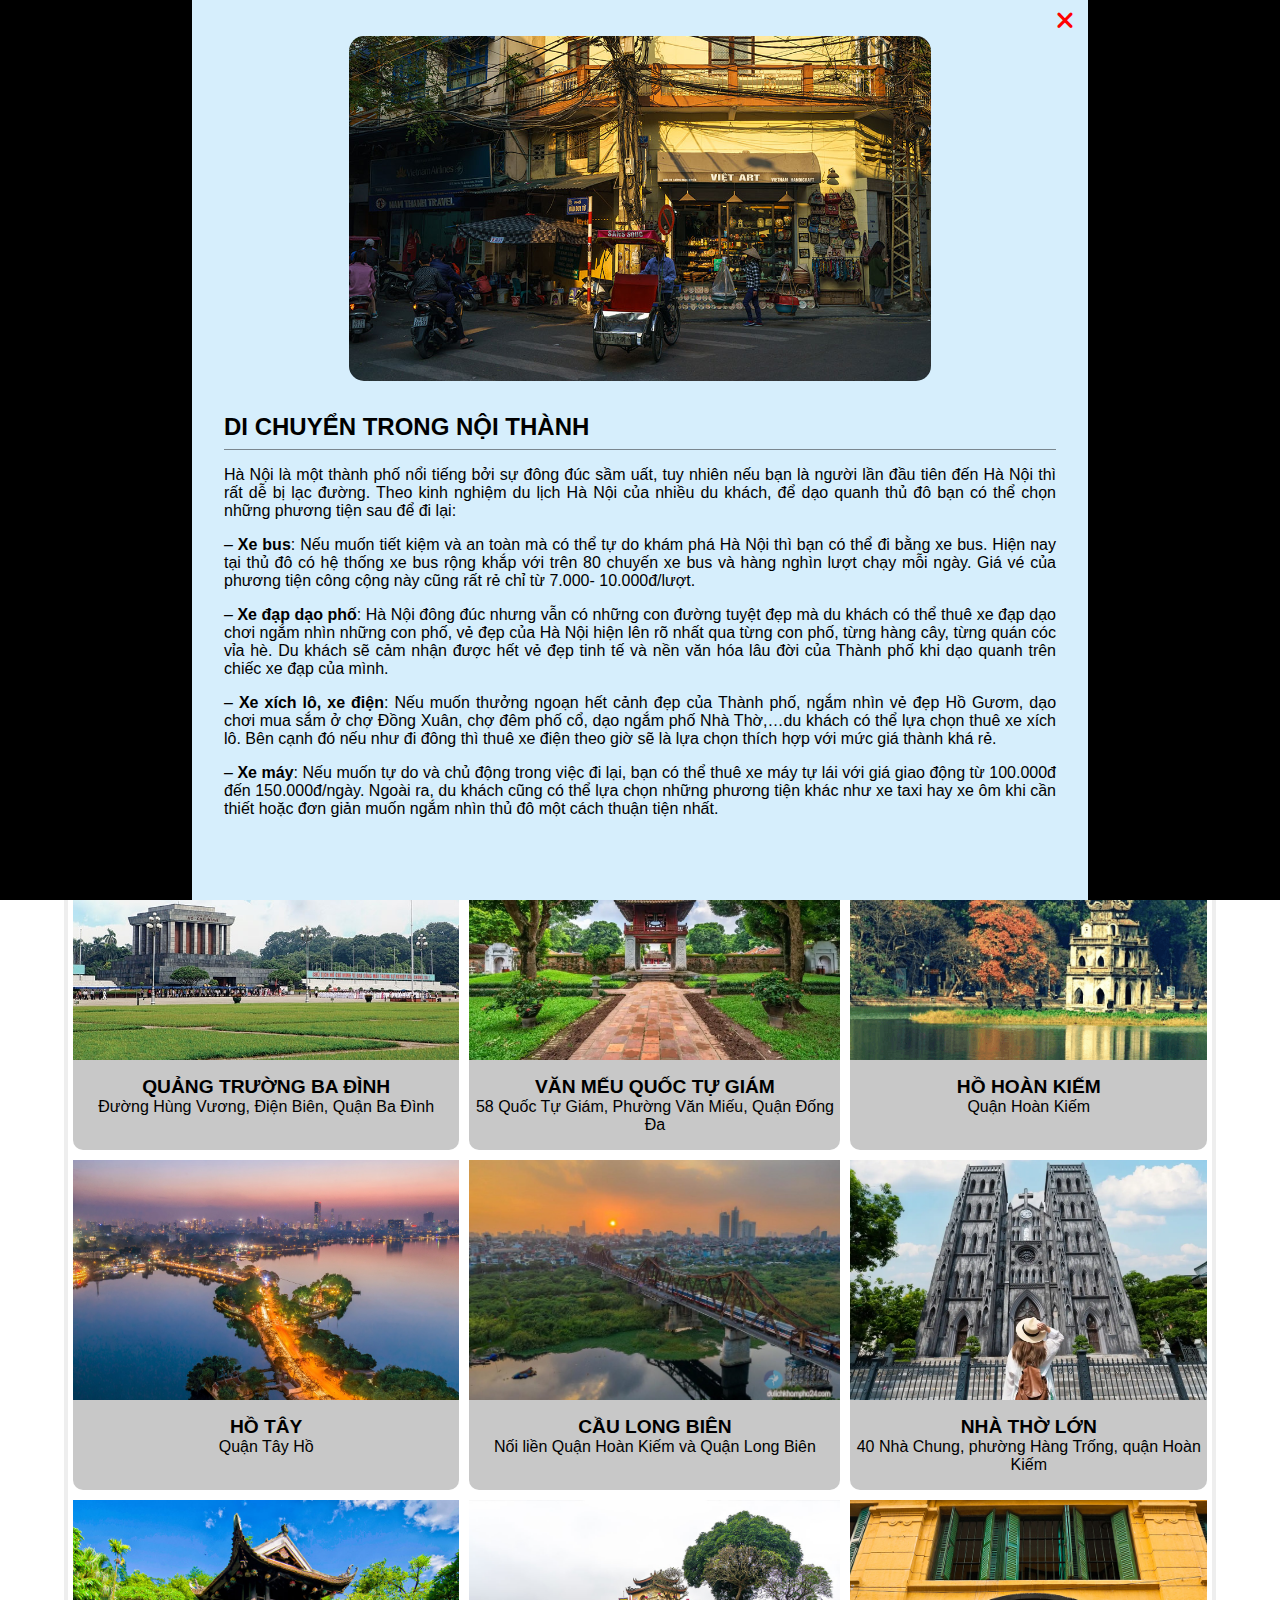
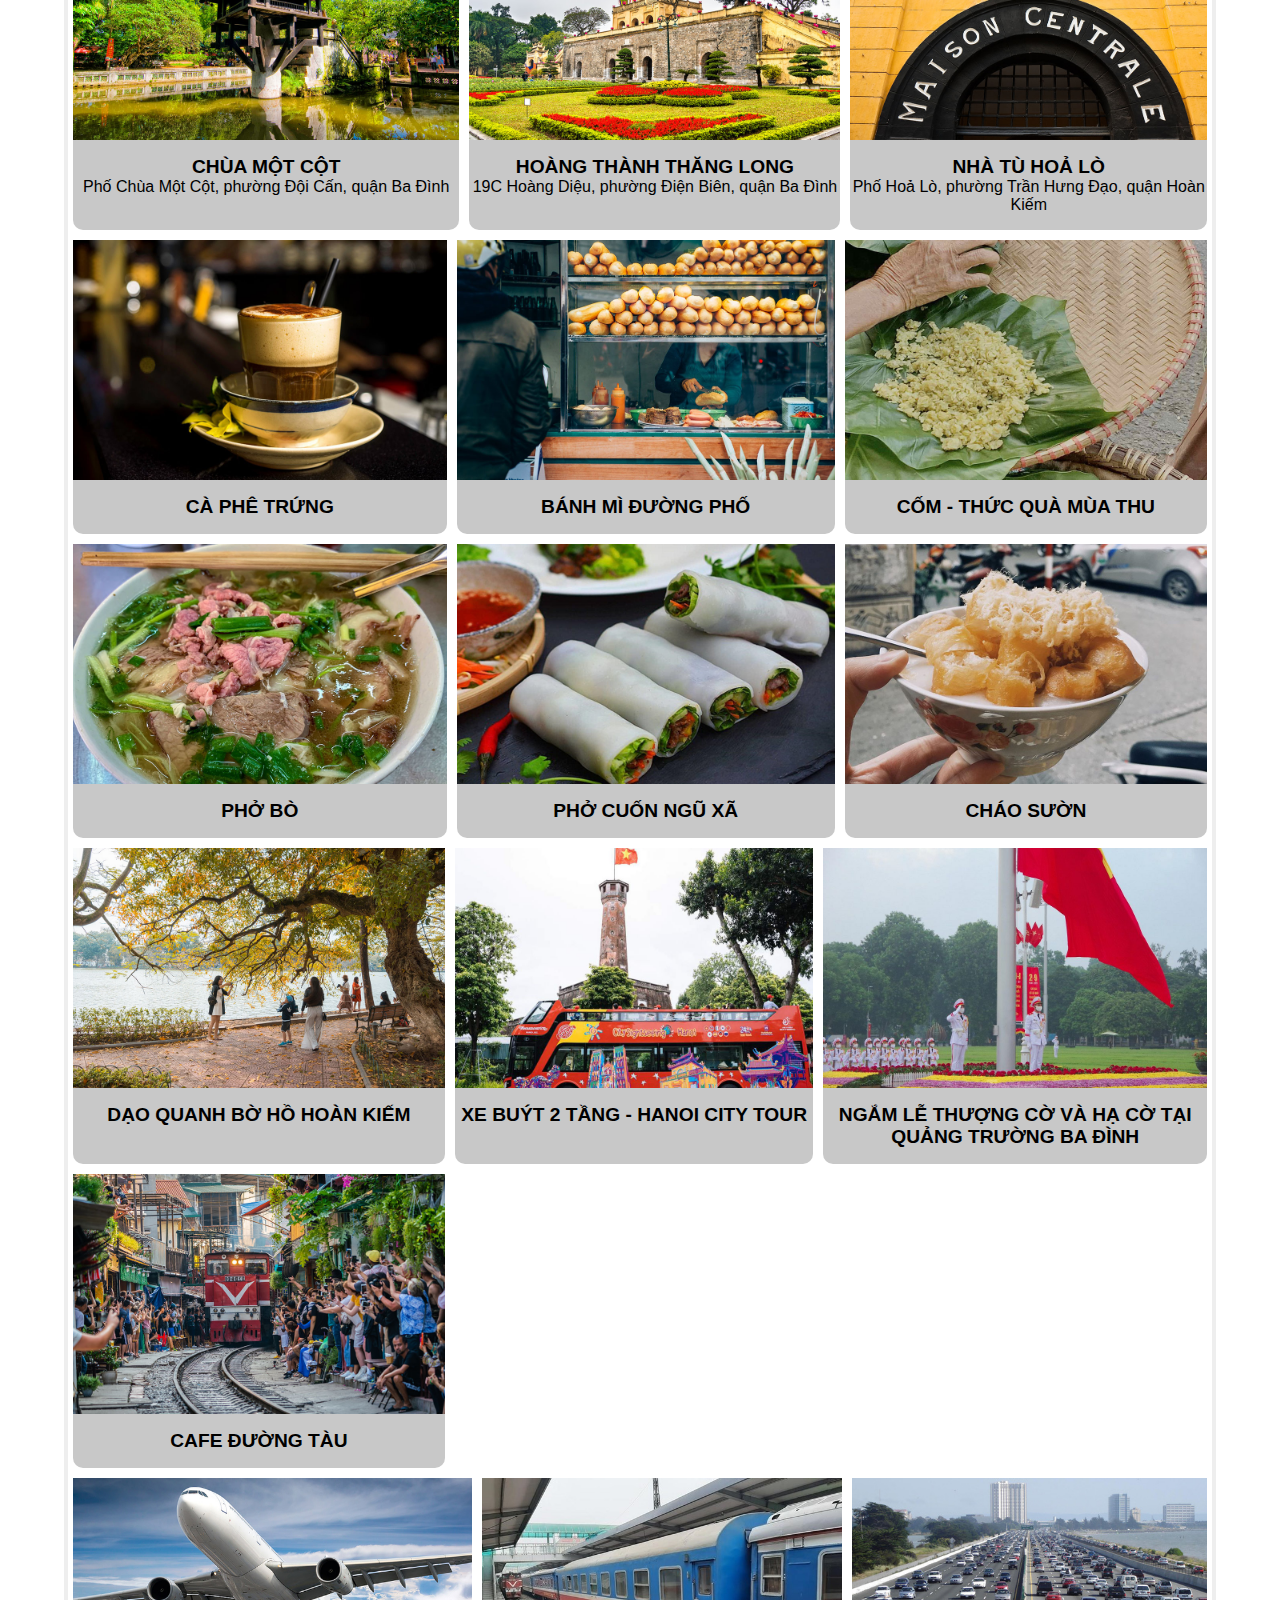
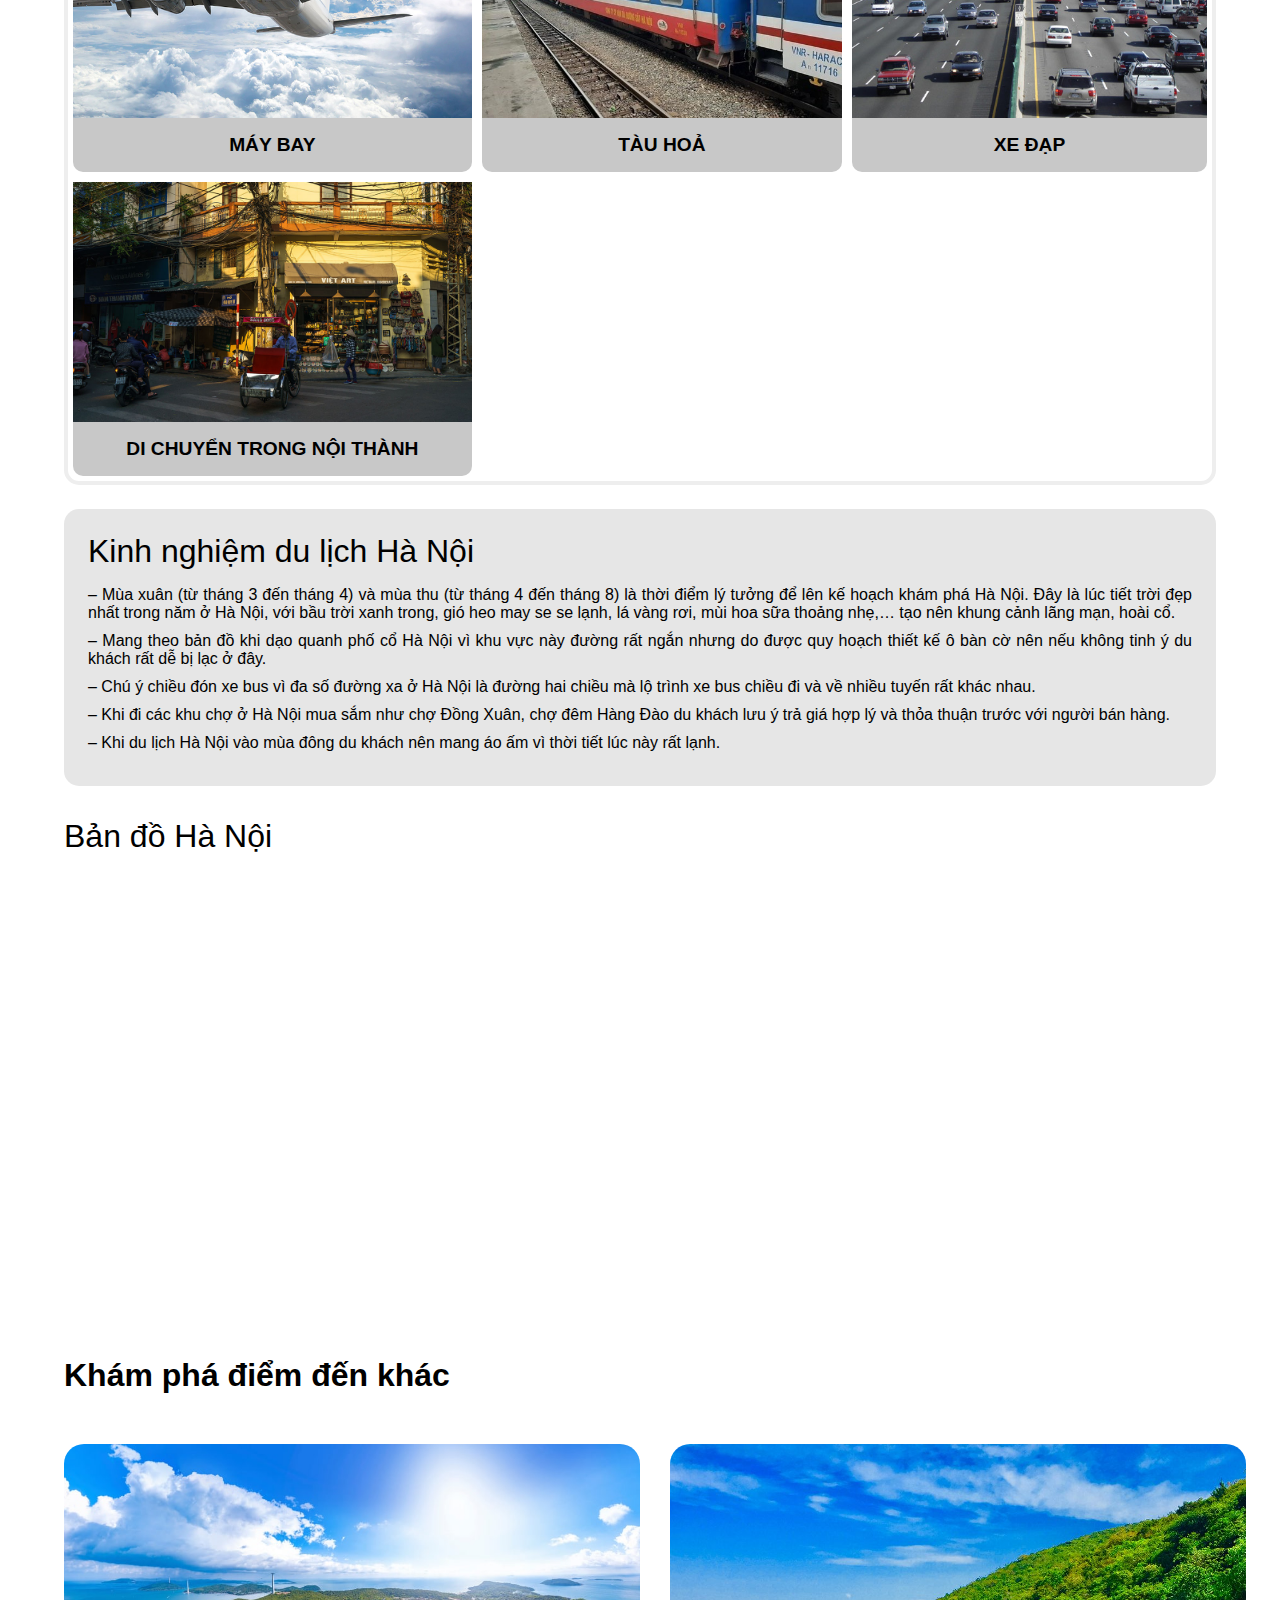
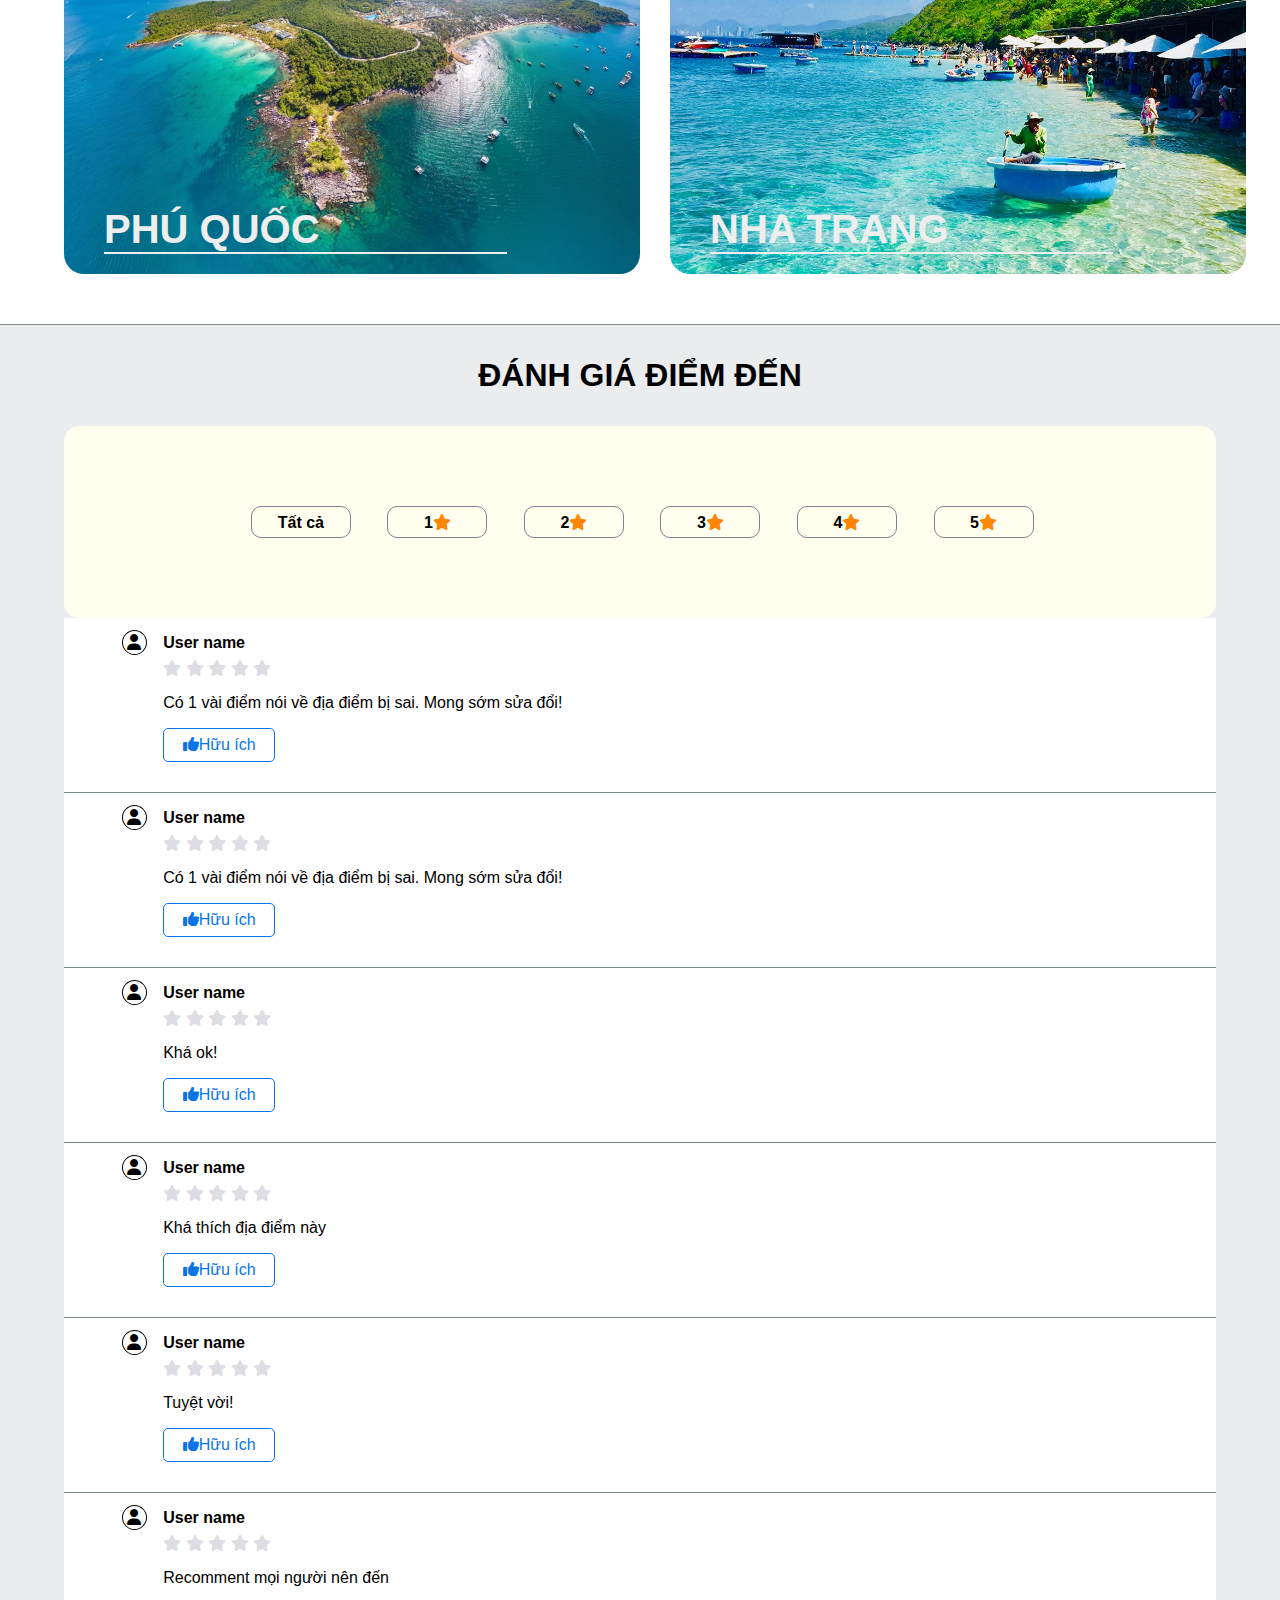
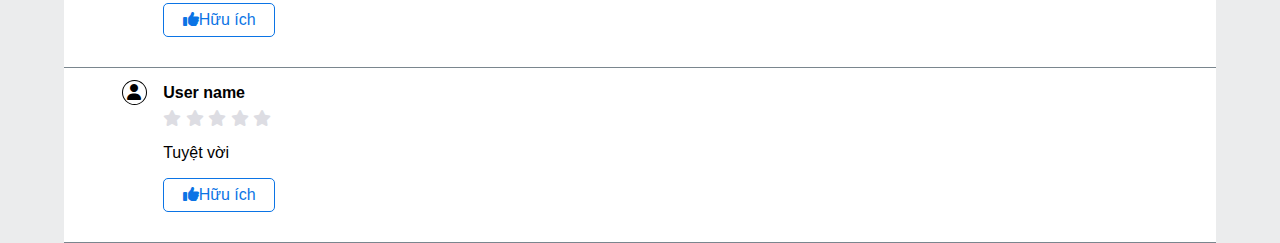
<file: ha-noi.html>
<!DOCTYPE html>
<html lang="en">
<head>
    <meta charset="UTF-8">
    <meta name="viewport" content="width=device-width, initial-scale=1.0">
    <title>Tourly</title>
    <link rel="stylesheet" href="assets/css/review-place.css">
    <link rel="stylesheet" href="assets/css/mobile.css" media="screen and (max-width: 500px)">
    <link rel="stylesheet" href="https://cdnjs.cloudflare.com/ajax/libs/font-awesome/6.4.0/css/all.min.css">
    <script src="https://cdnjs.cloudflare.com/ajax/libs/jquery/3.7.0/jquery.min.js" integrity="sha512-3gJwYpMe3QewGELv8k/BX9vcqhryRdzRMxVfq6ngyWXwo03GFEzjsUm8Q7RZcHPHksttq7/GFoxjCVUjkjvPdw==" crossorigin="anonymous" referrerpolicy="no-referrer"></script>
    <script src="assets/js/review-place.js"></script>
</head>
<body>
    <div class="title-text" style="background-image: url(assets/images/ha-noi/main.jpg);">
        <h1>Hà Nội</h1>
    </div>
    <div class="heading-title">
        <div class="text">
            <div class="destination">
                <p>
                    Được mệnh danh là “trái tim của Việt Nam”, Thủ Đô Hà Nội lưu giữ những vẻ đẹp tuyệt mỹ từ cảnh quan, mang đến cho bạn những cảm nhận và những trải nghiệm đa dạng về lịch sử, văn hóa, con người, ẩm thực của Việt Nam. Bởi vậy, khi đặt chân tới Hà Nội, du khách sẽ ngỡ ngàng và có một niềm yêu mến đặc biệt dành cho những cảnh quan, các công trình di tích lịch sử cũng như sự thanh lịch và vô cùng tinh tế của người Hà thành. Tất cả những điểm chạm thú vị của Hà Nội đang ẩn mình trong từng ngóc ngách, con phố và chờ du khách đến khám phá!
                </p>
            </div>    
        </div> 
        <div class="info-place">
            <h3>Thông tin điểm đến</h3>
            <div class="fact">
                <i class="fa-regular fa-clock"></i>
                <span id="time"></span>
            </div>
            <div class="fact">
                <i class="fa-solid fa-circle-info"></i>
                <span>Ngôn ngữ: Tiếng Việt và Tiếng Anh</span>
            </div>
            <div class="fact">
                <i class="fa-solid fa-money-bill-wave"></i>
                <span>Tiền tệ: Việt Nam Đồng (VNĐ)</span>
            </div>
            <div class="fact">
                <i class="fa-regular fa-calendar-check"></i>
                <span>Thời điểm đi du lịch lý tưởng: Mùa Thu (Từ tháng 08 đến tháng 11). Du khách cũng có thể tới Hà Nội quanh năm vì mỗi mùa có một nét đặc trưng riêng</span>
            </div>
            <div class="fact">
                <i class="fa-brands fa-cc-visa"></i>
                <span>VISA: Miễn thị thực với thời hạn tạm trú không quá 15 ngày kể từ ngày nhập cảnh</span>
            </div>
        </div>
    </div>   
    <div class="title">
        <p>Khám phá Hà Nội</p>
    </div>
    <div class="discover">
        <div class="tabs-nav">
            <ul class="sub-tabs-nav">
                <li id="tab-link-1">Cảnh đẹp</li>
                <li id="tab-link-2">Ẩm thực</li>
                <li id="tab-link-3">Hoạt động</li>
                <li id="tab-link-4">Di chuyển</li>
            </ul>
        </div>
        <div class="landscapes tab-content" id="tab-content-1">
            <div class="item #1" id="item-1">
                <div class="image">
                    <img src="assets/images/ha-noi/landscape-8.jpg" alt="">
                </div>
                <div class="info">
                    <p>Quảng trường Ba Đình</p>
                    <p>Đường Hùng Vương, Điện Biên, Quận Ba Đình</p>
                </div>
            </div>
            <div class="item #1" id="item-2">
                <div class="image">
                    <img src="assets/images/ha-noi/landscape-9.jpg" alt="">
                </div>
                <div class="info">
                    <p>Văn Mếu Quốc tự giám</p>
                    <p>58 Quốc Tự Giám, Phường Văn Miếu, Quận Đống Đa</p>
                </div>
            </div>
            <div class="item #1" id="item-3">
                <div class="image">
                    <img src="assets/images/ha-noi/landscape-5.png" alt="">
                </div>
                <div class="info">
                    <p>Hồ Hoàn Kiếm</p>
                    <p>Quận Hoàn Kiếm</p>
                </div>
            </div>
            <div class="item #1" id="item-4">
                <div class="image">
                    <img src="assets/images/ha-noi/landscape-6.jpg" alt="">
                </div>
                <div class="info">
                    <p>Hồ Tây</p>
                    <p>Quận Tây Hồ</p>
                </div>
            </div>
            <div class="item #1" id="item-5">
                <div class="image">
                    <img src="assets/images/ha-noi/landscape-1.jpg" alt="">
                </div>
                <div class="info">
                    <p>Cầu Long Biên</p>
                    <p>Nối liền Quận Hoàn Kiếm và Quận Long Biên</p>
                </div>
            </div>
            <div class="item #1" id="item-6">
                <div class="image">
                    <img src="assets/images/ha-noi/landscape-7.jpg" alt="">
                </div>
                <div class="info">
                    <p>Nhà Thờ Lớn</p>
                    <p>40 Nhà Chung, phường Hàng Trống, quận Hoàn Kiếm</p>
                </div>
            </div>
            <div class="item #1" id="item-7">
                <div class="image">
                    <img src="assets/images/ha-noi/landscape-2.jpg" alt="">
                </div>
                <div class="info">
                    <p>Chùa Một Cột</p>
                    <p>Phố Chùa Một Cột, phường Đội Cấn, quận Ba Đình</p>
                </div>
            </div>
            <div class="item #1" id="item-8">
                <div class="image">
                    <img src="assets/images/ha-noi/landscape-4.jpg" alt="">
                </div>
                <div class="info">
                    <p>Hoàng Thành Thăng Long</p>
                    <p>19C Hoàng Diệu, phường Điện Biên, quận Ba Đình</p>
                </div>
            </div>
            <div class="item #1" id="item-9">
                <div class="image">
                    <img src="assets/images/ha-noi/landscape-3.jpg" alt="">
                </div>
                <div class="info">
                    <p>Nhà tù Hoả Lò</p>
                    <p>Phố Hoả Lò, phường Trần Hưng Đạo, quận Hoàn Kiếm</p>
                </div>
            </div>
        </div>
        <div class="more-1">
            <div class="hightbox-content hightbox-content-1">
                <div>
                    <a href="javascript:;" class="delete"><i class="fa-solid fa-xmark"></i></a>
                    <div class="image">
                        <img src="assets/images/ha-noi/landscape-8.jpg" alt="">
                    </div>
                    <div class="content">                    
                        <div class="describe">
                            <div class="heading">
                                <h2>QUẢNG TRƯỜNG BA ĐÌNH – LĂNG CHỦ TỊCH HỒ CHÍ MINH</h2>
                                <p>Đường Hùng Vương, phường Điện Biên, quận Ba Đình</p>
                            </div>
                            <p>Nếu đã đặt chân tới mảnh đất ngàn năm văn hiến thì Lăng Bác – Quảng trường Ba Đình là địa điểm du lịch ở Hà Nội mà các bạn không thể bỏ qua. Nơi đây là trung tâm chính trị của Việt Nam với nhà Quốc hội, Phủ Chủ tịch, Bảo tàng Hồ Chí Minh,...</p>
                            <p>Trong đó, Lăng Bác là nơi lưu giữ thi hài của vị lãnh tụ kính yêu – Chủ tịch Hồ Chí Minh. Theo kinh nghiệm du lịch Hà Nội, bạn có thể đến lăng tham quan vào sáng thứ 3,4,5,7 và chủ nhật. Khi vào viếng lăng Bác, bạn chú ý ăn mặc chỉnh tề, không đem theo các thiết bị điện tử ghi hành và giữ trật tự trong lăng.</p></p>
                        </div>
                    </div>    
                </div>
            </div>
            <div class="hightbox-content hightbox-content-2">
                <div>
                    <a href="javascript:;" class="delete"><i class="fa-solid fa-xmark"></i></a>
                    <div class="image">
                        <img src="assets/images/ha-noi/landscape-9.jpg" alt="">
                    </div>
                    <div class="content">
                        <div class="describe">
                            <div class="heading">
                                <h2>VĂN MIẾU – QUỐC TỬ GIÁM</h2>
                                <p>58 Quốc Tử Giám, phường Văn Miếu, quận Đống Đa</p>
                            </div>
                            <p>Đây cũng là một điểm đến không thể bỏ xót khi tới Hà Nội, địa chỉ này được xem là biểu tượng của tri thức, của nền giáo dục Việt Nam. Đây là nơi thờ phụng các bậc Tiên thánh, Tiên sư của đạo Nho và Tư nghiệp Quốc Tử Giám Chu Văn An – người thầy tiêu biểu về đạo cao, đức trọng của nền giáo dục Việt Nam.</p>
                        </div>
                    </div>
                </div>
            </div>
            <div class="hightbox-content hightbox-content-3">
                <div>
                    <a href="javascript:;" class="delete"><i class="fa-solid fa-xmark"></i></a>
                    <div class="image">
                        <img src="assets/images/ha-noi/landscape-5.png" alt="">
                    </div>
                    <div class="content">
                        <div class="describe">
                            <div class="heading">
                                <h2>HỒ HOÀN KIẾM (HỒ GƯƠM)</h2>
                                <p>Quận Hoàn Kiếm</p>
                            </div>
                            <p>
                                Hồ Gươm hay Hồ Hoàn Kiếm là một trong những nơi nên đến ở Hà Nội khi du lịch thủ đô. Nằm ở giữa trung tâm, Hồ Gươm được ví như trái tim của thành phố ngàn năm tuổi này… Mặt hồ như tấm gương lớn soi bóng những cây cổ thụ, những rặng liễu thướt tha tóc rủ, những mái đền, chùa cổ kính, tháp cũ rêu phong, các toà nhà mới cao tầng vươn lên trời xanh.
                            </p>
                            <p>
                                Một trải nghiệm thú vị dành cho khách du lịch là đi bộ một vòng hồ, bạn sẽ được thấy một Hà Nội cổ kính nhưng vẫn đầy hiện đại hiện lên thật rõ ràng. Bên cạnh hồ là những công trình kiến trúc như tháp Bút, đài Nghiên, cầu Thê Húc dẫn vào đền Ngọc Sơn, đền vua Lê Thái Tổ, tháp Hoà Phong,…
                            </p>
                        </div>
                    </div>
                </div>
            </div>
            <div class="hightbox-content hightbox-content-4">
                <div>
                    <a href="javascript:;" class="delete"><i class="fa-solid fa-xmark"></i></a>
                    <div class="image">
                        <img src="assets/images/ha-noi/landscape-6.jpg" alt="">
                    </div>
                    <div class="content">
                        <div class="describe">
                            <div class="heading">
                                <h2>HỒ TÂY</h2>
                                <p>Quận Tây Hồ</p>
                            </div>
                            <p>
                                Đây là khu vực nằm không xa trung tâm thành phố và có diện tích lớn nhất Hà Nội. Bạn có thể thuê xe đạp nước hoặc đi du thuyền quanh Hồ Tây để tham quan và khám phá vẻ đẹp nơi đây. Theo kinh nghiệm du lịch Hà Nội của nhiều du khách, bạn nên đến hồ Tây vào buổi chiều để có thể chiêm ngưỡng cảnh mặt trời lặng vô cùng lãng mạn.
                            </p>
                        </div>
                    </div>
                </div>
            </div>
            <div class="hightbox-content hightbox-content-5">
                <div>
                    <a href="javascript:;" class="delete"><i class="fa-solid fa-xmark"></i></a>
                    <div class="image">
                        <img src="assets/images/ha-noi/landscape-1.jpg" alt="">
                    </div>
                    <div class="content">
                        <div class="describe">
                            <div class="heading">

                                <h2>CẦU LONG BIÊN</h2>
                                <p>Nối liền quận Hoàn Kiếm và quận Long Biên</p>
                            </div>
                            <p>
                                Cầu Long Biên được thiết kế và xây dựng theo phong cách kiến trúc nổi tiếng Pháp bởi công ty Daydé & Pillé (Paris, Pháp).
                            </p>
                            <p>
                                Trải qua giai đoạn hơn 100 năm lịch sử thăng trầm cùng với nhiều biến cố lịch sử, cầu Long Biên vẫn hiên ngang giữa đất trời và trở thành một biểu tượng vô cùng ý nghĩa đối với người dân Thủ đô. Cây cầu minh chứng lịch sử này còn là địa điểm tham quan lý tưởng của du khách thập phương khi du lịch Hà Nội
                            </p>
                        </div>
                    </div>
                </div>
            </div>
            <div class="hightbox-content hightbox-content-6">
                <div>
                    <a href="javascript:;" class="delete"><i class="fa-solid fa-xmark"></i></a>
                    <div class="image">
                        <img src="assets/images/ha-noi/landscape-7.jpg" alt="">
                    </div>
                    <div class="content">
                        <div class="describe">
                            <div class="heading">
                                <h2>Nhà thờ Lớn Hà nội</h2>
                                <p>40 Nhà Chung, phường Hàng Trống, quận Hoàn Kiếm</p>
                            </div>
                            <p>Nếu Sài Gòn nổi tiếng với Nhà thờ Đức Bà cổ kính thì Hà Nội cũng vang danh cùng Nhà thờ Lớn hàng trăm năm tuổi. Đến với nơi đây, du khách sẽ được chiêm ngưỡng một công trình kiến trúc Gothic trung cổ Châu Âu đặc trưng, tìm hiểu lịch sử hình thành và phát triển của nhà thờ.</p>
                            <p>Không chỉ là nơi sinh hoạt tín ngưỡng dành cho Giáo dân, Nhà thờ Lớn Hà Nội còn là điểm tham quan, du lịch, check – in cực hot dành cho giới trẻ.</p>
                            <p>Nhà thờ Lớn được mệnh danh là nhà thờ có thiết kế kiến trúc đẹp nhất tại Hà Nội. Nhà thờ được xây dựng từ thời Pháp thuộc, là công trình tiêu biểu cho phong cách Gothic Châu Âu, mô phỏng theo kiến trúc nhà thờ Đức Bà Paris. Chiều rộng 21 m, chiều dài 65 m, có 2 tháp chuông cao gần 32 m và được cố định bằng những trụ đá lớn.</p>
                        </div>
                    </div>
                </div>
            </div>
            <div class="hightbox-content hightbox-content-7">
                <div>
                    <a href="javascript:;" class="delete"><i class="fa-solid fa-xmark"></i></a>
                    <div class="image">
                        <img src="assets/images/ha-noi/landscape-2.jpg" alt="">
                    </div>
                    <div class="content">
                        <div class="describe">
                            <div class="heading">
                                <h2>CHÙA MỘT CỘT</h2>
                                <p>Phố Chùa Một Cột, phường Đội Cấn, quận Ba Đình</p>
                            </div>
                            <p>
                                Chùa Một Cột được xây dựng năm 1049 dưới triều đại nhà Lý, là một trong những biểu tượng của thủ đô Hà Nội bên cạnh tháp Rùa và Khuê Văn Các. Bên cạnh ý nghĩa về tâm linh thì chùa Một Cột là công trình kiến trúc độc đáo có tính thẩm mỹ cao, được thể hiện qua nghệ thuật tạo hình trên mặt nước, điêu khắc, hội họa… phản ánh giá trị văn hóa cổ xưa cũng như mang đậm tính dân tộc. Chuyến du lịch Hà Nội bạn sẽ thêm phần thú vị nếu ghét thăm ngôi chủa nổi tiếng này đấy!
                            </p>
                        </div>
                    </div>
                </div>
            </div>
            <div class="hightbox-content hightbox-content-8">
                <div>
                    <a href="javascript:;" class="delete"><i class="fa-solid fa-xmark"></i></a>
                    <div class="image">
                        <img src="assets/images/ha-noi/landscape-4.jpg" alt="">
                    </div>
                    <div class="content">
                        <div class="describe">
                            <div class="heading">
                                <h2>HOÀNG THÀNH THĂNG LONG</h2>
                                <p>19C Hoàng Diệu, phường Điện Biên, quận Ba Đình</p>
                            </div>
                            <p>
                                Hoàng thành Thăng Long là quần thể di tích gắn liền với sự phát triển của Thăng Long – Hà Nội, được các triều vua xây dựng trong nhiều giai đoạn lịch sử.
                            </p>
                            <p>
                                Đây cũng là di tích quan trọng bậc nhất trong hệ thống các di tích lịch sử của Việt Nam. Đến Hoàng thành Thăng Long du khách có thể tham quan những địa điểm nổi bật như khu khảo cổ học số 18 Hoàng Diệu, Đoan Môn, Điện Kính Thiên, Bắc Môn (thành Cửa Bắc)…
                            </p>
                        </div>
                    </div>
                </div>
            </div>
            <div class="hightbox-content hightbox-content-9">
                <div>
                    <a href="javascript:;" class="delete"><i class="fa-solid fa-xmark"></i></a>
                    <div class="image">
                        <img src="assets/images/ha-noi/landscape-3.jpg" alt="">
                    </div>
                    <div class="content">
                        <div class="describe">
                            <div class="heading">
                                <h2>NHÀ TÙ HỎA LÒ</h2>
                                <p>Phố Hỏa Lò, phường Trần Hưng Đạo, quận Hoàn Kiếm</p>
                            </div>
                            <p>
                                Nhà tù Hỏa Lò được thực dân Pháp xây dựng từ năm 1896 với tên gọi “Maison Central”, là nơi giam giữ những chiến sĩ cách mạng chống lại chế độ thực dân. Đây là một trong những công trình kiên cố vào loại bậc nhất Đông Dương khi đó. Sau ngày giải phóng thủ đô, nhà tù được đặt dưới quyền của chính quyền cách mạng. Từ năm 1963 đến 1975, nơi đây còn được sử dụng để làm nơi giam giữ những phi công Mỹ bị quân đội Việt Nam bắn rơi trong cuộc chiến tranh phá hoại miền Bắc.
                            </p>
                            <p>
                                Ngày nay nhà tù Hỏa Lò trở thành di tích lịch sử đặc biệt với nhiều tư liệu quý giá được trưng bày và giữ gìn cẩn thận, thu hút hàng ngàn du khách trong và ngoài nước tới tham quan mỗi năm.
                            </p>
                        </div>
                    </div>
                </div>
            </div>
        </div>       
        <div class="foods tab-content" id="tab-content-2">
            <div class="item #2" id="item-1">
                <div class="image">
                    <img src="assets/images/ha-noi/food-3.jpg" alt="">
                </div>
                <div class="info">
                    <p>Cà phê trứng</p>
                </div>
            </div>
            <div class="item #2" id="item-2">
                <div class="image">
                    <img src="assets/images/ha-noi/food-2.jpg" alt="">
                </div>
                <div class="info">
                    <p>Bánh mì đường phố</p>
                </div>
            </div>
            <div class="item #2" id="item-3">
                <div class="image">
                    <img src="assets/images/ha-noi/food-1.jpg" alt="">
                </div>
                <div class="info">
                    <p>Cốm - thức quà mùa thu</p>
                </div>
            </div>
            <div class="item #2" id="item-4">
                <div class="image">
                    <img src="assets/images/ha-noi/food-6.jpg" alt="">
                </div>
                <div class="info">
                    <p>Phở bò</p>
                </div>
            </div>
            <div class="item #2" id="item-5">
                <div class="image">
                    <img src="assets/images/ha-noi/food-5.jpg" alt="">
                </div>
                <div class="info">
                    <p>Phở cuốn ngũ xã</p>
                </div>
            </div><div class="item #2" id="item-6">
                <div class="image">
                    <img src="assets/images/ha-noi/food-4.jpg" alt="">
                </div>
                <div class="info">
                    <p>Cháo sườn</p>
                </div>
            </div>
        </div>
        <div class="more-2">
            <div class="hightbox-content hightbox-content-1">
                <div>
                    <a href="javascript:;" class="delete"><i class="fa-solid fa-xmark"></i></a>
                    <div class="image">
                        <img src="assets/images/ha-noi/food-3.jpg" alt="">
                    </div>
                    <div class="content">
                        <div class="describe">
                            <div class="heading">
                                <h2>CÀ PHÊ TRỨNG</h2>
                            </div>
                            <p>Cà phê trứng là thức uống rất được yêu thích tại Hà Nội, đặc biệt trong những ngày thủ đô vào đông. Theo kinh nghiệm du lịch Hà Nội, đến thủ đô bạn nhất định phải tới thưởng thức những tách cà phê nóng tại những quán sau đây nhé:</p>
                            <p><strong>1. Cafe Giảng</strong>
                                <br>Địa chỉ: 39 Nguyễn Hữu Huân, Lý Thái Tổ, quận Hoàn Kiếm</p>
                            <p><strong>2. Cafe Đinh</strong>
                                <br>Địa chỉ: 13 Đinh Tiên Hoàn, phường Hàng Trống, quận Hoàn Kiếm
                            </p>
                            <p><strong>3. Cafe phố cổ</strong>
                                <br>Địa chỉ: 11 Hàng Gai, phường Hàng Trống, quận Hoàn Kiếm
                            </p>
                            <p><strong>4. Loading T cafe</strong>
                                <br>Địa chỉ: Tầng 2, số 8 Chân Cầm, phường Hàng Trống, quận Hoàn Kiếm
                            </p>
                        </div>
                    </div>
                </div>
            </div>
            <div class="hightbox-content hightbox-content-2">
                <div>
                    <a href="javascript:;" class="delete"><i class="fa-solid fa-xmark"></i></a>
                    <div class="image">
                        <img src="assets/images/ha-noi/food-2.jpg" alt="">
                    </div>
                    <div class="content">
                        <div class="describe">
                            <div class="heading">
                                <h2> BÁNH MÌ</h2>
                            </div>
                            <p>Bánh mì Việt Nam từ một món ăn bình dân đã vươn tầm thế giới và trở thành một trong những món ngon đặc trưng của người Việt.</p>
                        </div>
                    </div>
                </div>
            </div>
            <div class="hightbox-content hightbox-content-3">
                <div>
                    <a href="javascript:;" class="delete"><i class="fa-solid fa-xmark"></i></a>
                    <div class="image">
                        <img src="assets/images/ha-noi/food-1.jpg" alt="">
                    </div>
                    <div class="content">
                        <div class="describe">
                            <div class="heading">
                                <h2>CỐM – THỨC QUÀ CỦA MÙA THU</h2>
                            </div>
                            <p>Cốm là món ăn đặc sản của vùng đất Bắc Bộ, nhất là tại khu vực Hà Nội. Ngoài ra, cốm còn có mặt ở cả miền Trung và miền Nam, mỗi nơi đều cách chế biến và hương vị đặc trưng riêng. Nổi tiếng nhất là Cốm làng Vòng. Đây là loại cốm làm bởi người dân ở làng Vòng – một ngôi làng lâu đời, thuộc thôn Hậu, xã Dịch Vong, huyện Nam Từ Liêm (nay thuộc quận Cầu Giấy, Hà Nội).</p>
                        </div>
                    </div>
                </div>
            </div>
            <div class="hightbox-content hightbox-content-4">
                <div>
                    <a href="javascript:;" class="delete"><i class="fa-solid fa-xmark"></i></a>
                    <div class="image">
                        <img src="assets/images/ha-noi/food-6.jpg" alt="">
                    </div>
                    <div class="content">
                        <div class="describe">
                            <div class="heading">
                                <h2>PHỞ</h2>
                            </div>
                            <p>Đây là một món ăn có hương bị dành riêng đặc trưng cho mảnh đất Hà Nội.</p>
                            <p>Phở Hà Nội rất đa dạng, bao gồm từ phở bò, phở gà, phở áp chảo cho đến phở cuốn. Mỗi loại phở sẽ có những hương vị và nét đặc trưng riêng. Nhiều người vẫn thường ví von rằng, đã du lịch điểm đến Hà Nội mà chưa nếm thử bát phở thì coi như chưa đặt chân đến nơi này bởi đây chính là một món ăn ẩm thực đặc trưng tại Hà Nội.</p>
                        </div>
                    </div>
                </div>
            </div>
            <div class="hightbox-content hightbox-content-5">
                <div>
                    <a href="javascript:;" class="delete"><i class="fa-solid fa-xmark"></i></a>
                    <div class="image">
                        <img src="assets/images/ha-noi/food-5.jpg" alt="">
                    </div>
                    <div class="content">
                        <div class="describe">
                            <div class="heading">
                                <h2>PHỞ CUỐN NGŨ XÃ</h2>
                            </div>
                            <p>Ngũ Xá từ trước đến nay vẫn chưa từng phai nhòa trong tâm trí người Hà Nội mỗi lần nhắc đến phở cuốn.</p>
                        </div>
                    </div>
                </div>
            </div>
            <div class="hightbox-content hightbox-content-6">
                <div>
                    <a href="javascript:;" class="delete"><i class="fa-solid fa-xmark"></i></a>
                    <div class="image">
                        <img src="assets/images/ha-noi/food-4.jpg" alt="">
                    </div>
                    <div class="content">
                        <div class="describe">
                            <div class="heading">
                                <h2>CHÁO SƯỜN NGÕ HUYỆN</h2>
                            </div>
                            <p>Ngoài xôi, bánh mì hay bún phở, món cháo sườn giản dị cũng là món ăn sáng ưa thích của người dân Hà Thành. Với hương vị đặc trưng, sánh ngậy đầy hấp dẫn, cháo sườn buổi sáng còn hút khách bởi đây là món ăn phù hợp cho mọi lứa tuổi.</p>
                        </div>
                    </div>
                </div>
            </div>
        </div>
        <div class="actives tab-content" id="tab-content-3">
            <div class="item #3" id="item-1">
                <div class="image">
                    <img src="assets/images/ha-noi/active-3.jpg" alt="">
                </div>
                <div class="info">
                    <p>Dạo quanh bờ hồ Hoàn Kiếm</p>
                </div>
            </div>
            <div class="item #3" id="item-2">
                <div class="image">
                    <img src="assets/images/ha-noi/active-2.jpg" alt="">
                </div>
                <div class="info">
                    <p>Xe buýt 2 tầng - HaNoi City Tour</p>
                </div>
            </div>
            <div class="item #3" id="item-3">
                <div class="image">
                    <img src="assets/images/ha-noi/active-4.jpg" alt="">
                </div>
                <div class="info">
                    <p>Ngắm lễ thượng cờ và hạ cờ tại Quảng trường Ba Đình</p>
                </div>
            </div>
            <div class="item #3" id="item-4">
                <div class="image">
                    <img src="assets/images/ha-noi/active-1.jpg" alt="">
                </div>
                <div class="info">
                    <p>Cafe đường tàu</p>
                </div>
            </div>
        </div>
        <div class="more-3">
            <div class="hightbox-content hightbox-content-1">
                <div>
                    <a href="javascript:;" class="delete"><i class="fa-solid fa-xmark"></i></a>
                    <div class="image">
                        <img src="assets/images/ha-noi/active-3.jpg" alt="">
                    </div>
                    <div class="content">
                        <div class="describe">
                            <div class="heading">
                                <h2>Dạo quanh bờ hồ Hoàn Kiếm</h2>
                            </div>
                            <p>Là một vẻ đẹp tuyệt vời ở khu vực phố cổ, Hồ Hoàn Kiếm cắt ngang ba con phố đó chính là Lê Thái Tổ – Hàng Khay – Đinh Tiên Hoàng.</p>
                            <p>Đây là một điểm hẹn lý tưởng cho du khách khi đi du lịch Hà Nội ở bất cứ mùa nào trong năm, một hồ nước xinh đẹp, quyến rũ với tầm nhìn lý tưởng. Hãy đến đây để thoát khỏi sự hối hả và nhộn nhịp của thành phố, đặc biệt là vào cuối tuần, khi các con phố bị chặn xe hơi và chỉ dành cho người đi bộ. Đến với hồ Hoàn Kiếm, bạn sẽ cảm nhận được cảm giác thư giãn khi tản bộ trên bờ hồ, ngắm nhìn những gợn sóng mơn man nhẹ nhàng và rất bình yên.</p>
                        </div>
                    </div>
                </div>
            </div>
            <div class="hightbox-content hightbox-content-2">
                <div>
                    <a href="javascript:;" class="delete"><i class="fa-solid fa-xmark"></i></a>
                    <div class="image">
                        <img src="assets/images/ha-noi/active-2.jpg" alt="">
                    </div>
                    <div class="content">
                        <div class="describe">
                            <div class="heading">
                                <h2>Xe buýt 2 tầng</h2>
                                <p></p>
                            </div>
                            <p>Với lộ trình linh động trong nhiều khung giờ khác nhau, bạn có thể thoải mái chủ động sắp xếp lịch trình của mình để khám phá Hà Nội về đêm. Với chiếc vé xe buýt này, bạn sẽ có ngay 1 chuyến đi thú vị cùng bạn bè, người thân hay người thương rồi đấy.</p>
                        </div>
                    </div>
                </div>
            </div>
            <div class="hightbox-content hightbox-content-3">
                <div>
                    <a href="javascript:;" class="delete"><i class="fa-solid fa-xmark"></i></a>
                    <div class="image">
                        <img src="assets/images/ha-noi/active-4.jpg" alt="">
                    </div>
                    <div class="content">
                        <div class="describe">
                            <div class="heading">
                                <h2>CHIÊM NGƯỠNG LỄ THƯỢNG CỜ VÀ HẠ CỜ TẠI QUẢNG TRƯỜNG BA ĐÌNH</h2>
                            </div>
                            <p>Không kể trời nắng nóng hay mưa rét, mỗi ngày, lễ Thượng cờ đều được thực hiện trọng thể trước Lăng Bác vào sáng sớm và lễ Hạ cờ được tiến hành vào buổi tối.</p>
                            <p>Vào đúng 6 giờ sáng (mùa Hè) và 6h30 sáng (mùa Đông), đoàn thực hiện nghi lễ Thượng cờ khởi hành từ phía sau Lăng Bác.</p>
                            <p>Tương tự, nghi lễ Hạ cờ cũng sẽ được đội tiêu binh thực hiện vào lúc 21 giờ tối hàng ngày, lễ Hạ cờ được thực hiện với nghi thức tương tự như lễ Thượng cờ.</p>
                        </div>
                    </div>
                </div>
            </div>
            <div class="hightbox-content hightbox-content-4">
                <div>
                    <a href="javascript:;" class="delete"><i class="fa-solid fa-xmark"></i></a>
                    <div class="image">
                        <img src="assets/images/ha-noi/active-1.jpg" alt="">
                    </div>
                    <div class="content">
                        <div class="describe">
                            <div class="heading">
                                <h2>TRẢI NGHIỆM CAFE ĐƯỜNG TÀU</h2>
                            </div>
                            <p>Nhâm nhi ly cafe bên cạnh đường tàu chắc chắn sẽ lại một trải nghiệm thú vị khi ghé thăm Thủ đô.</p>
                            <p>Đây là địa điểm thu hút rất nhiều du khách trong nước cũng như nước ngoài tới “check-in”. Tuy nhiên, hãy quan sát thật kỹ và đảm bảo an toàn đường sắt nếu bạn tận hưởng không gian tại đây nhé</p>
                        </div>
                    </div>
                </div>
            </div>
        </div>
        <div class="transit tab-content" id="tab-content-4">
            <div class="item #4" id="item-1">
                <div class="image">
                    <img src="assets/images/ha-noi/transit-2.webp" alt="">
                </div>
                <div class="info">
                    <p>Máy bay</p>
                </div>
            </div>
            <div class="item #4" id="item-2">
                <div class="image">
                    <img src="assets/images/ha-noi/transit-4.jpg" alt="">
                </div>
                <div class="info">
                    <p>tàu hoả</p>
                </div>
            </div>
            <div class="item #4" id="item-3">
                <div class="image">
                    <img src="assets/images/ha-noi/transit-3.jpg" alt="">
                </div>
                <div class="info">
                    <p>Xe đạp</p>
                </div>
            </div>
            <div class="item #4" id="item-4">
                <div class="image">
                    <img src="assets/images/ha-noi/transit-1.jpg" alt="">
                </div>
                <div class="info">
                    <p>DI CHUYỂN TRONG NỘI THÀNH</p>
                </div>
            </div>
        </div>
        <div class="more-4">
            <div class="hightbox-content hightbox-content-1">
                <div>
                    <a href="javascript:;" class="delete"><i class="fa-solid fa-xmark"></i></a>
                    <div class="image">
                        <img src="assets/images/ha-noi/transit-2.webp" alt="">
                    </div>
                    <div class="content">
                        <div class="describe">
                            <div class="heading">
                                <h2>Máy bay</h2>
                            </div>
                            <p>Sân bay Nội Bài đạt chuẩn quốc tế có diện tích siêu rộng, khai thác các đường bay thẳng từ các tỉnh thành trong nước hoặc từ những chuyến bay quốc tế của nhiều quốc gia trên thế giới. Bạn có thể tìm bất kỳ chuyến bay đến Hà Nội của bất kỳ hãng máy bay nào, trong đó có hãng Bamboo Airways với nhiều đợt khuyến mãi đặc biệt trong năm để sẵn sàng phục vụ cho chuyến đi tới Hà Nội của bạn.</p>
                        </div>
                    </div>
                </div>
            </div>
            <div class="hightbox-content hightbox-content-2">
                <div>
                    <a href="javascript:;" class="delete"><i class="fa-solid fa-xmark"></i></a>
                    <div class="image">
                        <img src="assets/images/ha-noi/transit-4.jpg" alt="">
                    </div>
                    <div class="content">
                        <div class="describe">
                            <div class="heading">
                                <h2>Tàu hoả</h2>
                            </div>
                            <p>Đến với Hà Nội, bạn cũng có thể chọn phương tiện tàu hoả, với chuyến tàu Bắc – Nam mỗi ngày hàng chục chuyến từ khắp các tỉnh thành đổ về. Giá vé của phương tiện này cũng linh hoạt, tuỳ thuộc vào chất lượng ghế ngồi mà bạn lựa chọn. Tuy nhiên, đi bằng phương tiện này sẽ bất khá nhiều thời gian và có thể gây khó chịu vì công suất tàu hoạt động khá ồn.</p>
                        </div>
                    </div>
                </div>
            </div>
            <div class="hightbox-content hightbox-content-3">
                <div>
                    <a href="javascript:;" class="delete"><i class="fa-solid fa-xmark"></i></a>
                    <div class="image">
                        <img src="assets/images/ha-noi/transit-3.jpg" alt="">
                    </div>
                    <div class="content">
                        <div class="describe">
                            <div class="heading">
                                <h2>Ô tô</h2>
                            </div>
                            <p>Bạn cũng có thể đến với Hà Nội bằng phương tiện ô tô, xe ô tô có tự lái và dạng xe khách. Đường sá đi đến Hà Nội khá thuận lợi, với nhiều con đường cao tốc, cầu vượt được xây dựng lên đã giúp rút ngắn nhiều tuyến đường và giúp di chuyển đến Hà Nội dễ dàng hơn bao giờ hết.</p>
                        </div>
                    </div>
                </div>
            </div>
            <div class="hightbox-content hightbox-content-4">
                <div>
                    <a href="javascript:;" class="delete"><i class="fa-solid fa-xmark"></i></a>
                    <div class="image">
                        <img src="assets/images/ha-noi/transit-1.jpg" alt="">
                    </div>
                    <div class="content">
                        <div class="describe">
                            <div class="heading">
                                <h2>DI CHUYỂN TRONG NỘI THÀNH</h2>
                            </div>
                            <p>Hà Nội là một thành phố nổi tiếng bởi sự đông đúc sầm uất, tuy nhiên nếu bạn là người lần đầu tiên đến Hà Nội thì rất dễ bị lạc đường. Theo kinh nghiệm du lịch Hà Nội của nhiều du khách, để dạo quanh thủ đô bạn có thể chọn những phương tiện sau để đi lại:</p>
                            <p>– <strong>Xe bus</strong>: Nếu muốn tiết kiệm và an toàn mà có thể tự do khám phá Hà Nội thì bạn có thể đi bằng xe bus. Hiện nay tại thủ đô có hệ thống xe bus rộng khắp với trên 80 chuyến xe bus và hàng nghìn lượt chạy mỗi ngày. Giá vé của phương tiện công cộng này cũng rất rẻ chỉ từ 7.000- 10.000đ/lượt.</p>
                            <p>– <strong>Xe đạp dạo phố</strong>: Hà Nội đông đúc nhưng vẫn có những con đường tuyệt đẹp mà du khách có thể thuê xe đạp dạo chơi ngắm nhìn những con phố, vẻ đẹp của Hà Nội hiện lên rõ nhất qua từng con phố, từng hàng cây, từng quán cóc vỉa hè. Du khách sẽ cảm nhận được hết vẻ đẹp tinh tế và nền văn hóa lâu đời của Thành phố khi dạo quanh trên chiếc xe đạp của mình.</p>
                            <p>– <strong>Xe xích lô, xe điện</strong>: Nếu muốn thưởng ngoạn hết cảnh đẹp của Thành phố, ngắm nhìn vẻ đẹp Hồ Gươm, dạo chơi mua sắm ở chợ Đồng Xuân, chợ đêm phố cổ, dạo ngắm phố Nhà Thờ,…du khách có thể lựa chọn thuê xe xích lô. Bên cạnh đó nếu như đi đông thì thuê xe điện theo giờ sẽ là lựa chọn thích hợp với mức giá thành khá rẻ.</p>
                            <p>– <strong>Xe máy</strong>: Nếu muốn tự do và chủ động trong việc đi lại, bạn có thể thuê xe máy tự lái với giá giao động từ 100.000đ đến 150.000đ/ngày. Ngoài ra, du khách cũng có thể lựa chọn những phương tiện khác như xe taxi hay xe ôm khi cần thiết hoặc đơn giản muốn ngắm nhìn thủ đô một cách thuận tiện nhất.</p>
                        </div>
                    </div>
                </div>
            </div>
        </div>
    </div>
    <div class="experience">
        <p>Kinh nghiệm du lịch Hà Nội</p>
        <ul>
            <li>– Mùa xuân (từ tháng 3 đến tháng 4) và mùa thu (từ tháng 4 đến tháng 8) là thời điểm lý tưởng để lên kế hoạch khám phá Hà Nội. Đây là lúc tiết trời đẹp nhất trong năm ở Hà Nội, với bầu trời xanh trong, gió heo may se se lạnh, lá vàng rơi, mùi hoa sữa thoảng nhẹ,… tạo nên khung cảnh lãng mạn, hoài cổ.</li>
            <li>– Mang theo bản đồ khi dạo quanh phố cổ Hà Nội vì khu vực này đường rất ngắn nhưng do được quy hoạch thiết kế ô bàn cờ nên nếu không tinh ý du khách rất dễ bị lạc ở đây.</li>
            <li>– Chú ý chiều đón xe bus vì đa số đường xa ở Hà Nội là đường hai chiều mà lộ trình xe bus chiều đi và về nhiều tuyến rất khác nhau.</li>
            <li>– Khi đi các khu chợ ở Hà Nội mua sắm như chợ Đồng Xuân, chợ đêm Hàng Đào du khách lưu ý trả giá hợp lý và thỏa thuận trước với người bán hàng.</li>
            <li>– Khi du lịch Hà Nội vào mùa đông du khách nên mang áo ấm vì thời tiết lúc này rất lạnh.</li>
        </ul>
    </div>
    <div class="map">
        <p>Bản đồ Hà Nội</p>
        <iframe src="https://www.google.com/maps/embed?pb=!1m18!1m12!1m3!1d35687.064170557525!2d105.82342922216331!3d21.02653067848621!2m3!1f0!2f0!3f0!3m2!1i1024!2i768!4f13.1!3m3!1m2!1s0x3135ab9bd9861ca1%3A0xe7887f7b72ca17a9!2zSMOgIE7hu5lpLCBWaeG7h3QgTmFt!5e0!3m2!1svi!2s!4v1692516928908!5m2!1svi!2s" width="600" height="450" style="border:0;" allowfullscreen="" loading="lazy" referrerpolicy="no-referrer-when-downgrade"></iframe>
    </div>
    <div class="navigation">
        <h1>Khám phá điểm đến khác</h1>
        <nav>
            <div class="nav-card">
                <a href="phu-quoc.html">
                    <div class="image">
                    <img src="assets/images/phu-quoc/main.jpg" alt="">
                    </div>
                    <div class="content">
                        <p>Phú Quốc</p>
                    </div>
                </a>
            </div>
            <div class="nav-card">
                <a href="nha-trang.html">
                    <div class="image">
                        <img src="assets/images/nha-trang/main.jpg" alt="">
                    </div>
                    <div class="content">
                        <p>Nha Trang</p>
                    </div>
                </a>
            </div>
        </nav>
    </div>
    <div id="rating-container">
        <h1>Đánh giá điểm đến</h1>
        <div class="rating-heading">
            <div class="rating-overview-filter">
                <div class="rating-filter" id="0-star">
                    <span>Tất cả</span>
                </div>
                <div class="rating-filter" id="1-star">
                    <span>1</span><i class="fa-solid fa-star"></i>
                </div>
                <div class="rating-filter" id="2-star">
                    <span>2</span><i class="fa-solid fa-star"></i>
                </div>
                <div class="rating-filter" id="3-star">
                    <span>3</span><i class="fa-solid fa-star"></i>
                </div>
                <div class="rating-filter" id="4-star">
                    <span>4</span><i class="fa-solid fa-star"></i>
                </div> 
                <div class="rating-filter" id="5-star">
                    <span>5</span><i class="fa-solid fa-star"></i>
                </div>
            </div>    
        </div>
        <div id="rating-list">
            <div class="rating__list rating-list-1">
                <div class="rating-item">
                    <div class="rating-avatar">
                        <span><i class="fa-solid fa-user"></i></span>
                    </div>
                    <div class="rating-main">
                        <div class="rating-username">
                            <span>User name</span>
                        </div>
                        <div class="rating-star">
                            <i class="fa-solid fa-star"></i>
                            <i class="fa-solid fa-star"></i>
                            <i class="fa-solid fa-star"></i>
                            <i class="fa-solid fa-star"></i>
                            <i class="fa-solid fa-star"></i>
                        </div>
                        <div class="rating-content">
                            <span>Có 1 vài điểm nói về địa điểm bị sai. Mong sớm sửa đổi!</span>
                        </div>
                        <div class="rating-action">
                            <div class="like"><i class="fa-solid fa-thumbs-up"></i>Hữu ích </div>
                        </div>
                    </div>
                </div>
            </div>
            <div class="rating__list rating-list-2">
                <div class="rating-item">
                    <div class="rating-avatar">
                        <span><i class="fa-solid fa-user"></i></span>
                    </div>
                    <div class="rating-main">
                        <div class="rating-username">
                            <span>User name</span>
                        </div>
                        <div class="rating-star">
                            <i class="fa-solid fa-star"></i>
                            <i class="fa-solid fa-star"></i>
                            <i class="fa-solid fa-star"></i>
                            <i class="fa-solid fa-star"></i>
                            <i class="fa-solid fa-star"></i>                            
                        </div>
                        <div class="rating-content">
                            <span>Có 1 vài điểm nói về địa điểm bị sai. Mong sớm sửa đổi!</span>
                        </div>
                        <div class="rating-action">
                            <div class="like"><i class="fa-solid fa-thumbs-up"></i>Hữu ích </div>
                        </div>
                    </div>
                </div>
            </div>
            <div class="rating__list rating-list-3">
                <div class="rating-item">
                    <div class="rating-avatar">
                        <span><i class="fa-solid fa-user"></i></span>
                    </div>
                    <div class="rating-main">
                        <div class="rating-username">
                            <span>User name</span>
                        </div>
                        <div class="rating-star">
                            <i class="fa-solid fa-star"></i>
                            <i class="fa-solid fa-star"></i>
                            <i class="fa-solid fa-star"></i>
                            <i class="fa-solid fa-star"></i>
                            <i class="fa-solid fa-star"></i>                            
                        </div>                        
                        <div class="rating-content">
                            <span>Khá ok!</span>
                        </div>
                        <div class="rating-action">
                            <div class="like"><i class="fa-solid fa-thumbs-up"></i>Hữu ích </div>
                        </div>
                    </div>
                </div>
                <div class="rating-item">
                    <div class="rating-avatar">
                        <span><i class="fa-solid fa-user"></i></span>
                    </div>
                    <div class="rating-main">
                        <div class="rating-username">
                            <span>User name</span>
                        </div>
                        <div class="rating-star">
                            <i class="fa-solid fa-star"></i>
                            <i class="fa-solid fa-star"></i>
                            <i class="fa-solid fa-star"></i>
                            <i class="fa-solid fa-star"></i>
                            <i class="fa-solid fa-star"></i>
                        </div>                        
                        <div class="rating-content">
                            <span>Khá thích địa điểm này</span>
                        </div>
                        <div class="rating-action">
                            <div class="like"><i class="fa-solid fa-thumbs-up"></i>Hữu ích </div>
                        </div>
                    </div>
                </div>
            </div>
            <div class="rating__list rating-list-4">
                <div class="rating-item">
                    <div class="rating-avatar">
                        <span><i class="fa-solid fa-user"></i></span>
                    </div>
                    <div class="rating-main">
                        <div class="rating-username">
                            <span>User name</span>
                        </div>
                        <div class="rating-star">
                            <i class="fa-solid fa-star"></i>
                            <i class="fa-solid fa-star"></i>
                            <i class="fa-solid fa-star"></i>
                            <i class="fa-solid fa-star"></i>
                            <i class="fa-solid fa-star"></i>
                        </div>
                        <div class="rating-content">
                            <span>Tuyệt vời!</span>
                        </div>
                        <div class="rating-action">
                            <div class="like"><i class="fa-solid fa-thumbs-up"></i>Hữu ích </div>
                        </div>
                    </div>
                </div>
            </div>
            <div class="rating__list rating-list-5">
                <div class="rating-item">
                    <div class="rating-avatar">
                        <span><i class="fa-solid fa-user"></i></span>
                    </div>
                    <div class="rating-main">
                        <div class="rating-username">
                            <span>User name</span>
                        </div>
                        <div class="rating-star">
                            <i class="fa-solid fa-star"></i>
                            <i class="fa-solid fa-star"></i>
                            <i class="fa-solid fa-star"></i>
                            <i class="fa-solid fa-star"></i>
                            <i class="fa-solid fa-star"></i>                            
                        </div>
                        <div class="rating-content">
                            <span>Recomment mọi người nên đến</span>
                        </div>
                        <div class="rating-action">
                            <div class="like"><i class="fa-solid fa-thumbs-up"></i>Hữu ích </div>
                        </div>
                    </div>
                </div>
                <div class="rating-item">
                    <div class="rating-avatar">
                        <span><i class="fa-solid fa-user"></i></span>
                    </div>
                    <div class="rating-main">
                        <div class="rating-username">
                            <span>User name</span>
                        </div>
                        <div class="rating-star">
                            <i class="fa-solid fa-star"></i>
                            <i class="fa-solid fa-star"></i>
                            <i class="fa-solid fa-star"></i>
                            <i class="fa-solid fa-star"></i>
                            <i class="fa-solid fa-star"></i>                            
                        </div>
                        <div class="rating-content">
                            <span>Tuyệt vời</span>
                        </div>
                        <div class="rating-action">
                            <div class="like"><i class="fa-solid fa-thumbs-up"></i>Hữu ích </div>
                        </div>
                    </div>
                </div>
                </div>
            </div>
        </div>
    </div>
</body>
</html>
</file>
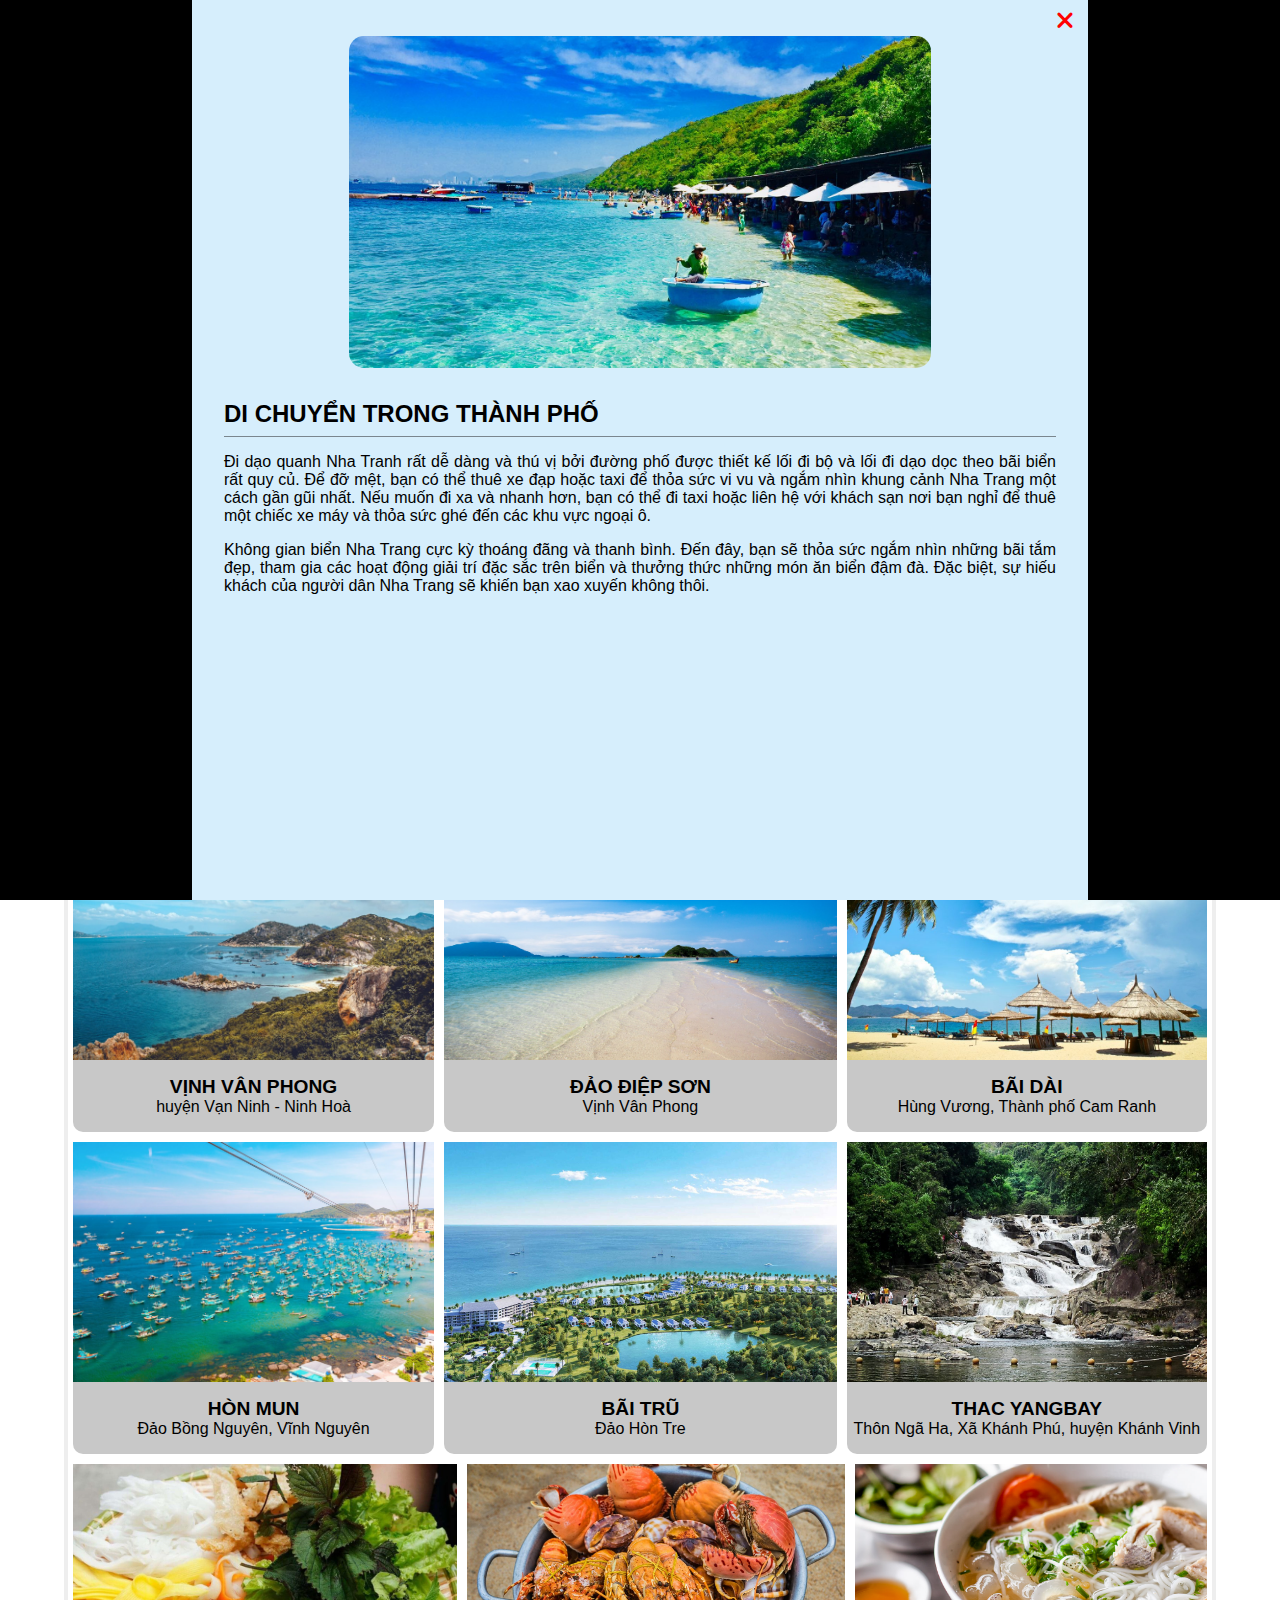
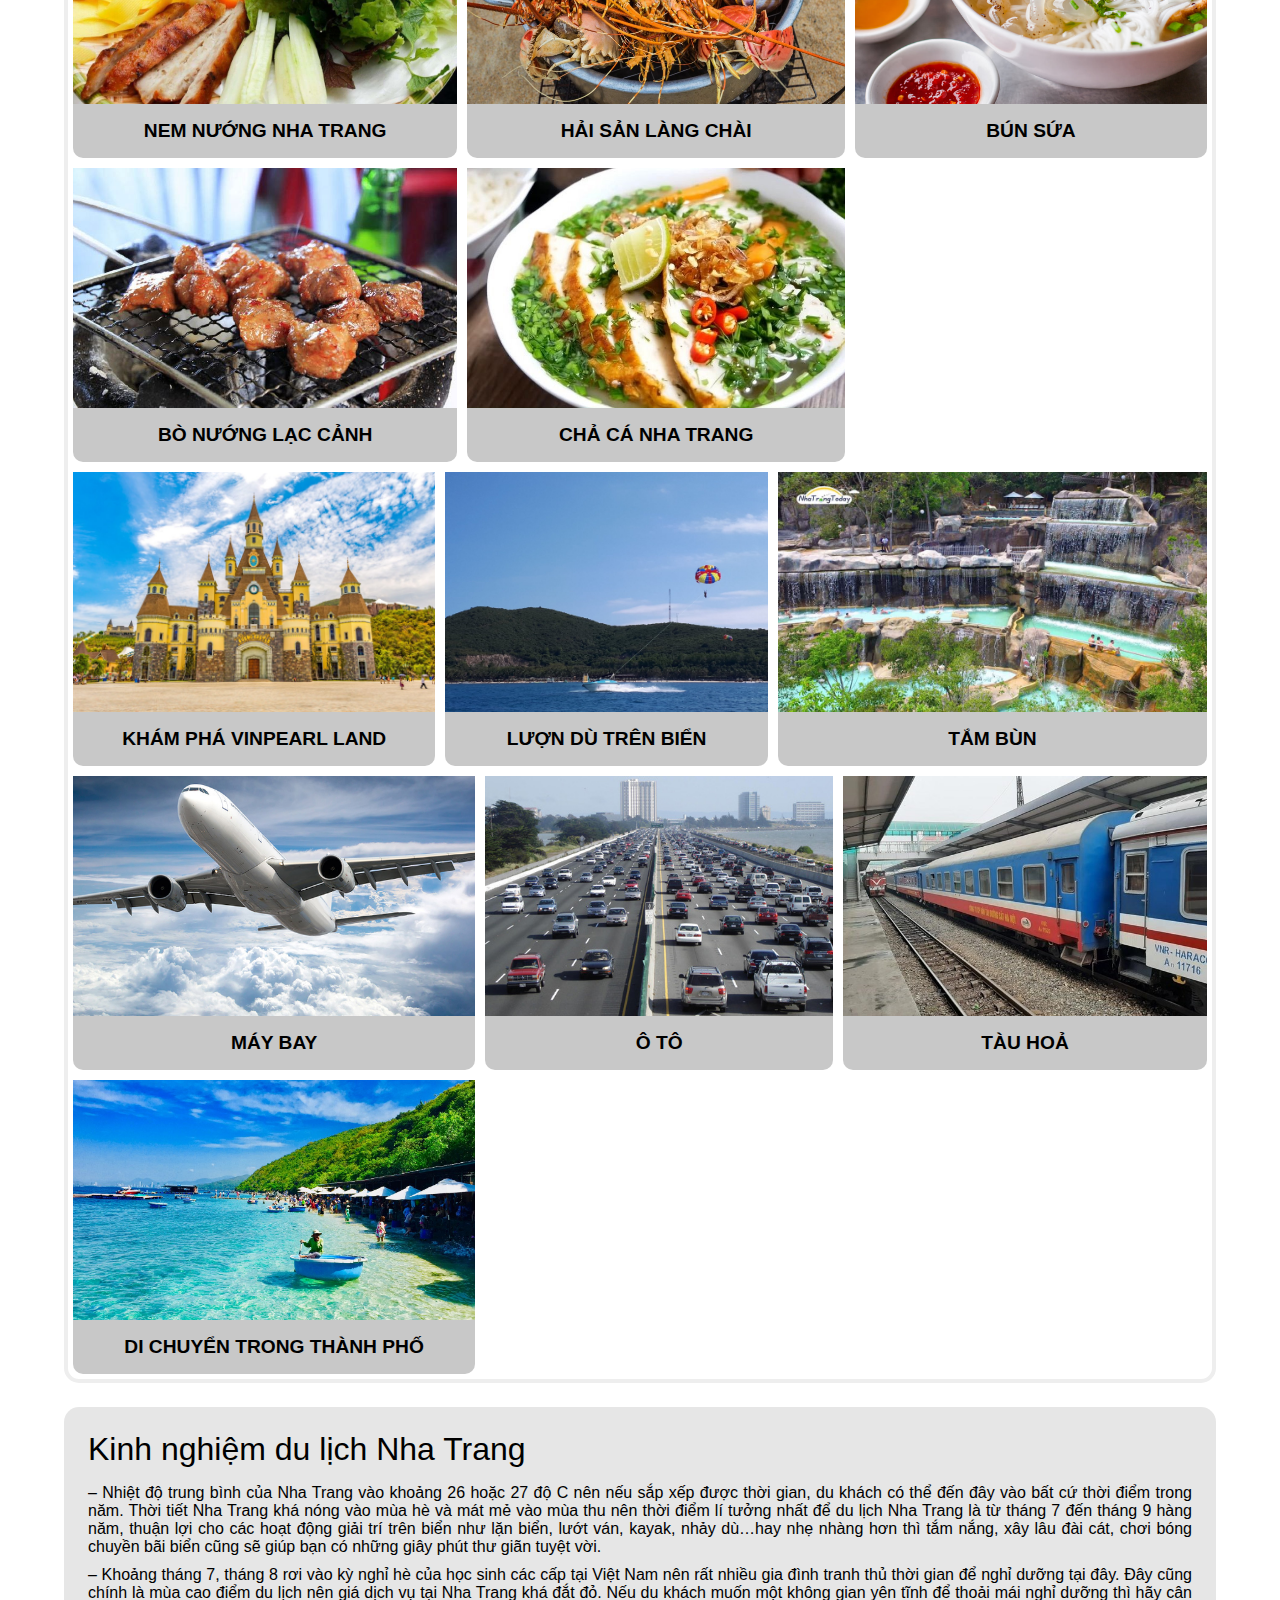
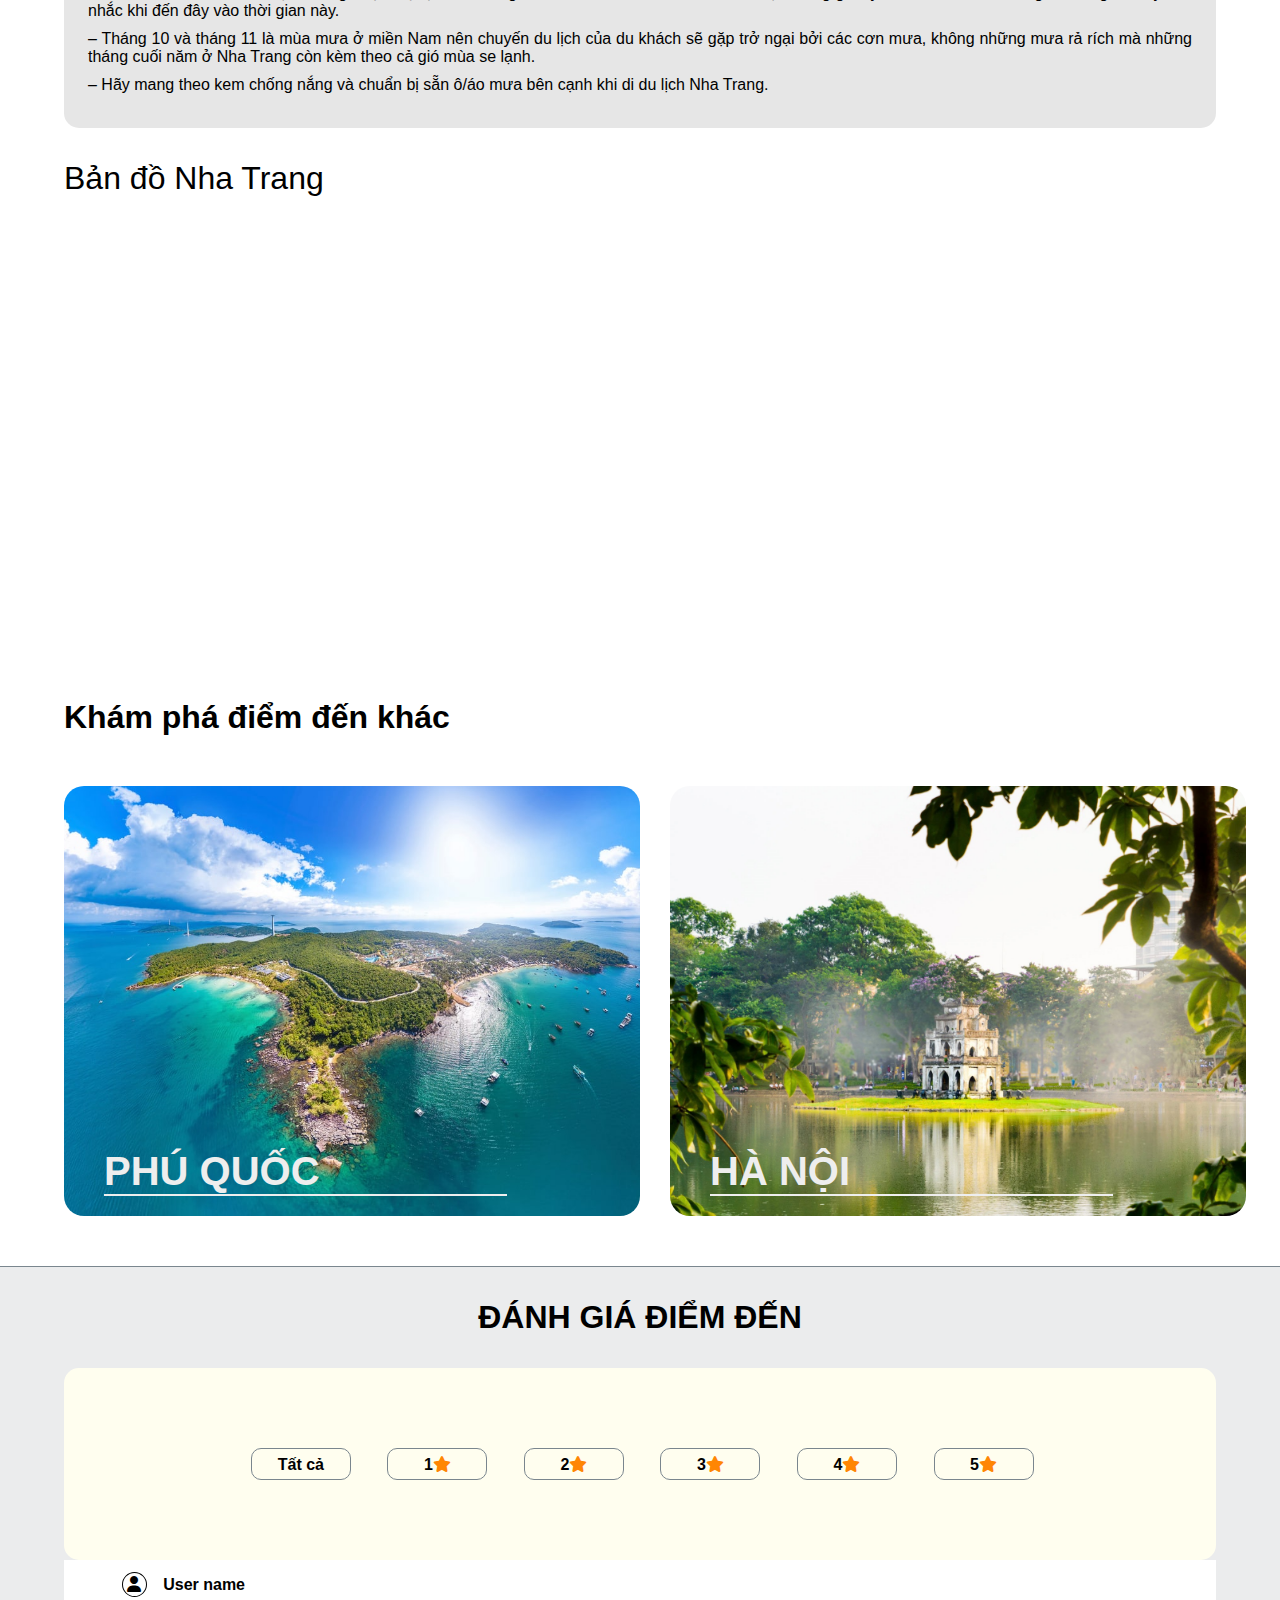
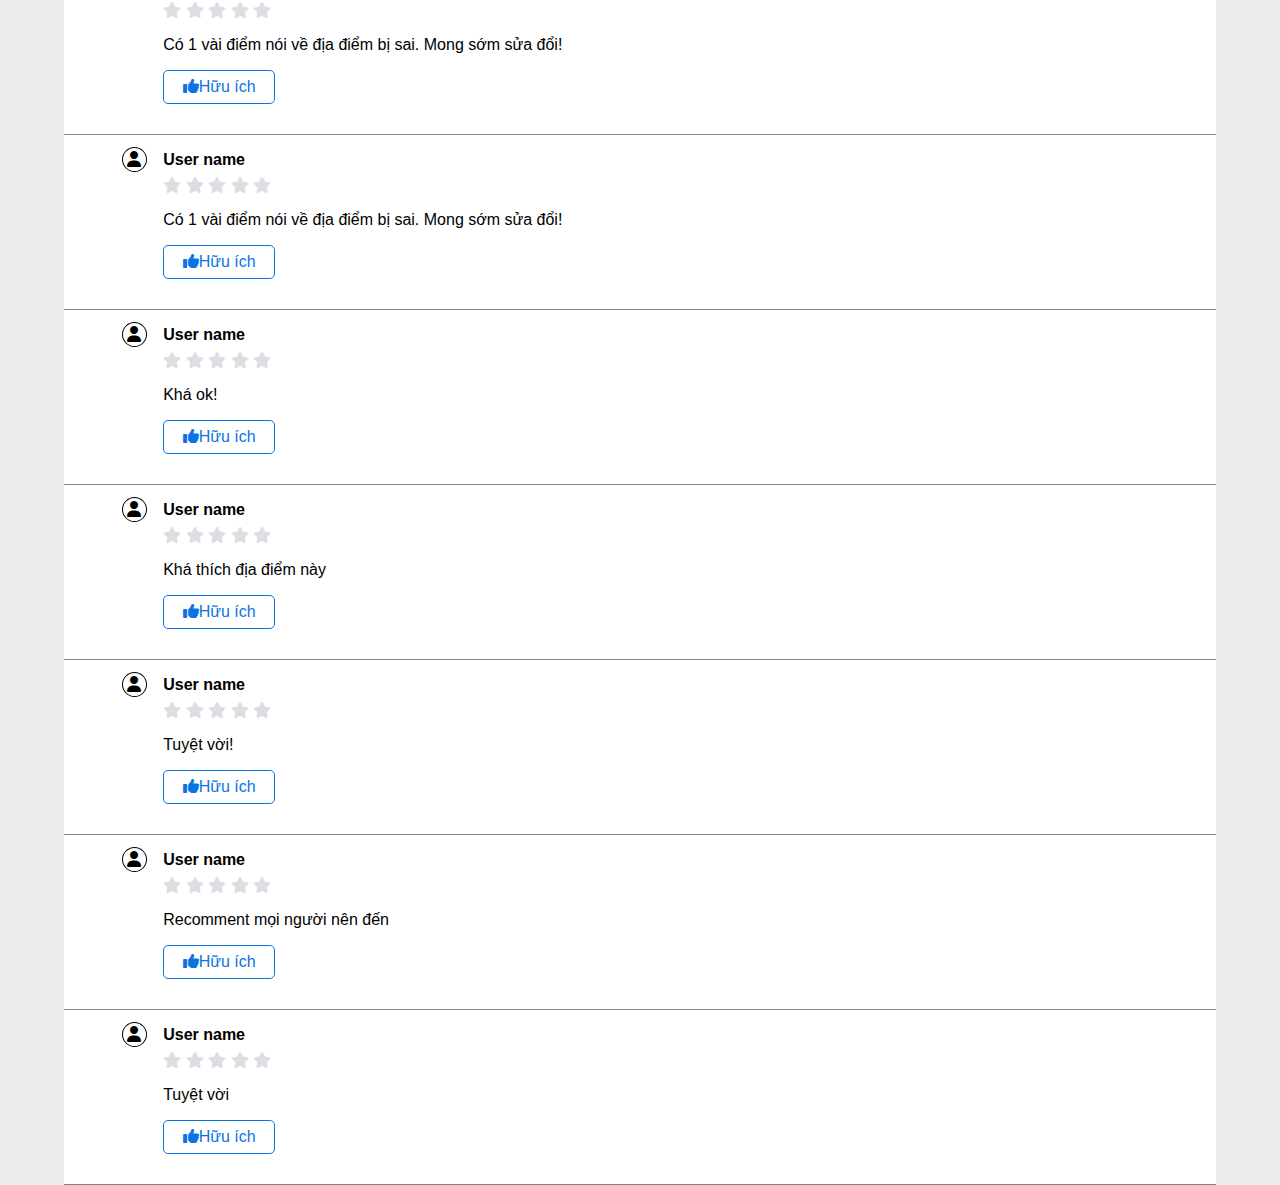
<file: nha-trang.html>
<!DOCTYPE html>
<html lang="en">
<head>
    <meta charset="UTF-8">
    <meta name="viewport" content="width=device-width, initial-scale=1.0">
    <title>Tourly</title>
    <link rel="stylesheet" href="assets/css/review-place.css">
    <link rel="stylesheet" href="assets/css/mobile.css" media="screen and (max-width: 500px)">
    <link rel="stylesheet" href="https://cdnjs.cloudflare.com/ajax/libs/font-awesome/6.4.0/css/all.min.css">
    <script src="https://cdnjs.cloudflare.com/ajax/libs/jquery/3.7.0/jquery.min.js" integrity="sha512-3gJwYpMe3QewGELv8k/BX9vcqhryRdzRMxVfq6ngyWXwo03GFEzjsUm8Q7RZcHPHksttq7/GFoxjCVUjkjvPdw==" crossorigin="anonymous" referrerpolicy="no-referrer"></script>
    <script src="assets/js/review-place.js"></script>
</head>
<body>
    <div class="title-text" style="background-image: url(assets/images/nha-trang/main.jpg);">
        <h1>Nha Trang</h1>
    </div>
    <div class="heading-title">
        <div class="text">
            <div class="destination">
                <p>
                    Là thành phố trung tâm của tỉnh Khánh Hòa, nằm trên bờ biển Nam Trung Bộ, Nha Trang được mệnh danh là thiên đường du lịch biển của Việt Nam, hấp dẫn du khách từ khắp nơi trên thế giới với những hòn đảo thơ mộng, bãi biển xanh biếc. Đến với Nha Trang, du khách sẽ có cơ hội đắm mình trong làn nước xanh ngắt, vùi mình trong bãi cát mịn, đi dạo dọc bờ biển, nằm dài trên cát nghe tiếng sóng xô bờ hay có những giây phút nhìn ngắm bình minh, hoàng hôn đẹp đến ngỡ ngàng.
                </p>
            </div>    
        </div> 
        <div class="info-place">
            <h3>Thông tin điểm đến</h3>
            <div class="fact">
                <i class="fa-regular fa-clock"></i>
                <span id="time"></span>
            </div>
            <div class="fact">
                <i class="fa-solid fa-circle-info"></i>
                <span>Ngôn ngữ: Tiếng Việt và Tiếng Anh</span>
            </div>
            <div class="fact">
                <i class="fa-solid fa-money-bill-wave"></i>
                <span>Tiền tệ: Việt Nam Đồng (VNĐ)</span>
            </div>
            <div class="fact">
                <i class="fa-regular fa-calendar-check"></i>
                <span>Thời điểm đi du lịch lý tưởng: Từ tháng 06 đến tháng 09</span>
            </div>
            <div class="fact">
                <i class="fa-brands fa-cc-visa"></i>
                <span>VISA: Miễn thị thực với thời hạn tạm trú không quá 15 ngày kể từ ngày nhập cảnh</span>
            </div>
        </div>
    </div>   
    <div class="title">
        <p>Khám phá Nha Trang</p>
    </div>
    <div class="discover">
        <div class="tabs-nav">
            <ul class="sub-tabs-nav">
                <li id="tab-link-1">Cảnh đẹp</li>
                <li id="tab-link-2">Ẩm thực</li>
                <li id="tab-link-3">Hoạt động</li>
                <li id="tab-link-4">Di chuyển</li>
            </ul>
        </div>
        <div class="landscapes tab-content" id="tab-content-1">
            <div class="item #1" id="item-1">
                <div class="image">
                    <img src="assets/images/nha-trang/landscape-6.jpg" alt="">
                </div>
                <div class="info">
                    <p>Vịnh Vân Phong</p>
                    <p>huyện Vạn Ninh - Ninh Hoà</p>
                </div>
            </div>
            <div class="item #1" id="item-2">
                <div class="image">
                    <img src="assets/images/nha-trang/landscape-3.jpg" alt="">
                </div>
                <div class="info">
                    <p>Đảo điệp sơn</p>
                    <p>Vịnh Vân Phong</p>
                </div>
            </div>
            <div class="item #1" id="item-3">
                <div class="image">
                    <img src="assets/images/nha-trang/landscape-1.jpg" alt="">
                </div>
                <div class="info">
                    <p>Bãi Dài</p>
                    <p>Hùng Vương, Thành phố Cam Ranh</p>
                </div>
            </div>
            <div class="item #1" id="item-4">
                <div class="image">
                    <img src="assets/images/nha-trang/landscape-4.jpg" alt="">
                </div>
                <div class="info">
                    <p>HÒN MUN</p>
                    <p>Đảo Bồng Nguyên, Vĩnh Nguyên</p>
                </div>
            </div>
            <div class="item #1" id="item-5">
                <div class="image">
                    <img src="assets/images/nha-trang/landscape-2.jpg" alt="">
                </div>
                <div class="info">
                    <p>BÃI TRŨ</p>
                    <p>Đảo Hòn Tre</p>
                </div>
            </div>
            <div class="item #1" id="item-6">
                <div class="image">
                    <img src="assets/images/nha-trang/landscape-5.jpg" alt="">
                </div>
                <div class="info">
                    <p>THAC YANGBAY</p>
                    <p>Thôn Ngã Ha, Xã Khánh Phú, huyện Khánh Vinh</p>
                </div>
            </div>
        </div>
        <div class="more-1">
            <div class="hightbox-content hightbox-content-1">
                <div>
                    <a href="javascript:;" class="delete"><i class="fa-solid fa-xmark"></i></a>
                    <div class="image">
                        <img src="assets/images/nha-trang/landscape-6.jpg" alt="">
                    </div>
                    <div class="content">                    
                        <div class="describe">
                            <div class="heading">
                                <h2>Vịnh Vân Phong</h2>
                                <p>Huyện Vạn Ninh - Ninh Hoà</p>
                            </div> 
                            <p>
                                Không thể bỏ qua vịnh Vân Phong khi du lịch Nha Trang. Vì nằm khá xa trung tâm thành phố, khoảng 40km về phía Bắc, nên Vịnh Vân Phong khoác lên mình một vẻ đẹp hoang sơ, mộc mạc và bình yên vô cùng. Vịnh Vân Phong ẩn hiện sau làn sương mờ như một cánh cổng vào cõi thiên thai mà bất kỳ ai cũng muốn được một lần khám phá.
                            </p>                        
                        </div>
                    </div>    
                </div>
            </div>
            <div class="hightbox-content hightbox-content-2">
                <div>
                    <a href="javascript:;" class="delete"><i class="fa-solid fa-xmark"></i></a>
                    <div class="image">
                        <img src="assets/images/nha-trang/landscape-3.jpg" alt="">
                    </div>
                    <div class="content">
                        <div class="describe">
                            <div class="heading">
                                <h2>ĐẢO ĐIỆP SƠN</h2>
                                <p>Nằm trong Vịnh Vân Phong</p>
                            </div>
                            <p>Lẩn khuất trong vùng vịnh Ninh Vân là hòn đảo Điệp Sơn hiện lên như một điểm đặc sắc của Nha Trang. Hòn đảo bao gồm 3 đảo nhỏ là Hòn Bịp, Hòn Giữa và Hòn Đuốc thông với nhau bằng con đường cát lung linh, nơi đây còn lưu giữ dãy núi nguyên sinh Điệp Sơn hoang sơ và thơ mộng. Nếu đã đặt chân đến Nha Trang thì bất cứ ai cũng không thể bỏ lỡ nơi này.
                            </p>
                        </div>
                    </div>
                </div>
            </div>
            <div class="hightbox-content hightbox-content-3">
                <div>
                    <a href="javascript:;" class="delete"><i class="fa-solid fa-xmark"></i></a>
                    <div class="image">
                        <img src="assets/images/nha-trang/landscape-1.jpg" alt="">
                    </div>
                    <div class="content">
                        <div class="describe">
                            <div class="heading">
                                <h2>BÃI DÀI</h2>
                                <p>Hùng Vương, Thành phố Cam Ranh</p>
                            </div>
                            <p>
                                Nếu có dịp tới Bãi Dài vào ban ngày, bạn sẽ thấy bầu trời dưới mặt nước trong như tấm thủy tinh, phản chiếu, ôm gọn bầu trời cao phía trên vào trong lòng biển. Bãi Dài cũng là nơi có đầy đủ các dịch vụ trên biển và các nhà hàng hải sản tươi sống nổi tiếng của Nha Trang.
                            </p>
                        </div>
                    </div>
                </div>
            </div>
            <div class="hightbox-content hightbox-content-4">
                <div>
                    <a href="javascript:;" class="delete"><i class="fa-solid fa-xmark"></i></a>
                    <div class="image">
                        <img src="assets/images/nha-trang/landscape-4.jpg" alt="">
                    </div>
                    <div class="content">
                        <div class="describe">
                            <div class="heading">
                                <h2>Hòn Mun</h2>
                                <p>Đảo Bồng Nguyên, Vĩnh Nguyên</p>
                            </div>
                            <p>
                                Theo kinh nghiệm du lịch Nha Trang, lặn biển là một hoạt động thú vị nhất khi đến với các thành phố biển. Và vùng nước cạn của Khu bảo tồn biển Hòn Mun là một trong những nơi tốt nhất để lặn và học cách lặn. Nơi đây tập trung nhiều loại sinh vật biển và san hô đầy màu sắc độc đáo. Ngoài ra, bạn cũng có thể ngồi thuyền để tham quan các hòn đảo nhỏ thoạt nhìn hoang sơ nhưng đầy thơ mộng và êm đềm tại đây.
                            </p>
                        </div>
                    </div>
                </div>
            </div>
            <div class="hightbox-content hightbox-content-5">
                <div>
                    <a href="javascript:;" class="delete"><i class="fa-solid fa-xmark"></i></a>
                    <div class="image">
                        <img src="assets/images/nha-trang/landscape-2.jpg" alt="">
                    </div>
                    <div class="content">
                        <div class="describe">
                            <div class="heading">
                                <h2>BÃI TRŨ</h2>
                                <p>Đảo Hòn Tre</p>
                            </div>
                            <p>
                                Lặn biển là một hoạt động thú vị nhất khi đến với các thành phố biển. Và vùng nước cạn của Khu bảo tồn biển Hòn Mun là một trong những nơi tốt nhất để lặn và học cách lặn. Nơi đây tập trung nhiều loại các nhiệt đới nhỏ đầy màu sắc rất độc đáo và thú vị. Ngoài ra, bạn cũng có thể ngồi thuyền để tham quan các hòn đảo nhỏ thoạt nhìn hoang sơ nhưng đầy thơ mộng và êm đềm tại đây.
                            </p>
                        </div>
                    </div>
                </div>
            </div>
            <div class="hightbox-content hightbox-content-6">
                <div>
                    <a href="javascript:;" class="delete"><i class="fa-solid fa-xmark"></i></a>
                    <div class="image">
                        <img src="assets/images/nha-trang/landscape-5.jpg" alt="">
                    </div>
                    <div class="content">
                        <div class="describe">
                            <div class="heading">
                                <h2>THAC YANGBAY</h2>
                                <p>Thôn Ngã Ha, Xã Khánh Phú, huyện Khánh Vinh</p>
                            </div>
                            <p>Đến Yang Bay, du khách có cơ hội tham quan “Mộc Thần” – cây cổ thụ cao trên 25 m, một trong những cây cổ thụ lớn nhất Khánh Hòa. Ngồi xe điện tham quan Vườn Hồng 999 đóa, Vườn Địa Đàng, Khu bảo tồn gấu hoang dã, đà điểu, công, thỏ… tham gia trò chơi dân gian như: đua heo, chọi gà, câu gấu, cưỡi ngựa, bắn cung, bắn nỏ, ném lao… Hoặc ngâm mình thư giãn trong hồ khoáng nóng, ngắm dòng thác Ho Cho trắng xóa.</p>
                            <p>Buổi trưa du khách có thể ghé thăm các nhà hàng nơi đây thưởng thức đặc sản núi rừng, những món ăn độc đáo của người Raglay, rồi tiếp tục khám phá đời sống phong tục tập quán của người dân tộc nơi đây. Thưởng thức tiếng Đàn Chapi huyền thoại Đhay và các điệu múa mộc mạc nhưng “đầy lửa” của người Raglay.</p>
                        </div>
                    </div>
                </div>
            </div>
        </div>       
        <div class="foods tab-content" id="tab-content-2">
            <div class="item #2" id="item-1">
                <div class="image">
                    <img src="assets/images/nha-trang/food-1.jpg" alt="">
                </div>
                <div class="info">
                    <p>Nem nướng Nha Trang</p>
                </div>
            </div>
            <div class="item #2" id="item-2">
                <div class="image">
                    <img src="assets/images/nha-trang/food-2.jpg" alt="">
                </div>
                <div class="info">
                    <p>Hải sản Làng Chài</p>
                </div>
            </div>
            <div class="item #2" id="item-3">
                <div class="image">
                    <img src="assets/images/nha-trang/food-4.jpg" alt="">
                </div>
                <div class="info">
                    <p>Bún sứa</p>
                </div>
            </div>
            <div class="item #2" id="item-4">
                <div class="image">
                    <img src="assets/images/nha-trang/food-3.jpg" alt="">
                </div>
                <div class="info">
                    <p>Bò nướng lạc cảnh</p>
                </div>
            </div>
            <div class="item #2" id="item-5">
                <div class="image">
                    <img src="assets/images/nha-trang/food-5.jpg" alt="">
                </div>
                <div class="info">
                    <p>Chả cá Nha Trang</p>
                </div>
            </div>
        </div>
        <div class="more-2">
            <div class="hightbox-content hightbox-content-1">
                <div>
                    <a href="javascript:;" class="delete"><i class="fa-solid fa-xmark"></i></a>
                    <div class="image">
                        <img src="assets/images/nha-trang/food-1.jpg" alt="">
                    </div>
                    <div class="content">
                        <div class="describe">
                            <div class="heading">
                                <h2>Nem nướng Nha Trang</h2>
                            </div>
                            <p>Một đặc sản nữa bạn nên thử khi du lịch Nha Trang chính là nem Ninh Hòa , được chế biến từ da heo thái sợi và được gói bằng lá chùm ruột hoặc lá khế còn non để để tạo mùi thơm. Ăn nem Ninh Hòa, bạn sẽ cảm nhận được mùi thơm của thịt hòa quyện cùng vị chua dịu, ngọt, giòn và cay nhẹ của gia vị đi kèm.</p>
                        </div>
                    </div>
                </div>
            </div>
            <div class="hightbox-content hightbox-content-2">
                <div>
                    <a href="javascript:;" class="delete"><i class="fa-solid fa-xmark"></i></a>
                    <div class="image">
                        <img src="assets/images/nha-trang/food-2.jpg" alt="">
                    </div>
                    <div class="content">
                        <div class="describe">
                            <div class="heading">
                                <h2>HẢI SẢN LÀNG CHÀI</h2>
                            </div>
                            <p>Nha Trang là thành phố ven biển nên hải sản ở đây phong phú và tươi ngon hơn hẳn. Đến với khu vực làng chài, bạn sẽ được ăn các loại hải sản tươi sống và được chế biến hợp theo khẩu vị. Ngoài các món cá, tôm, mực, sò huyết, ốc… bạn hãy thử qua các món nướng độc đáo như món cá tắc kè nướng chấm muối ớt với thịt dai, thơm và ngọt.</p>
                        </div>
                    </div>
                </div>
            </div>
            <div class="hightbox-content hightbox-content-3">
                <div>
                    <a href="javascript:;" class="delete"><i class="fa-solid fa-xmark"></i></a>
                    <div class="image">
                        <img src="assets/images/nha-trang/food-4.jpg" alt="">
                    </div>
                    <div class="content">
                        <div class="describe">
                            <div class="heading">
                                <h2>BÚN SỨA NHA TRANG</h2>
                            </div>
                            <p>Bún sứa là món ăn đặc trưng của vùng đất xứ biển. Sứa vốn là món ăn ngon, bổ, mát và có tính giải nhiệt cao, nhất là vào những ngày hè. Bún sứa có ở nhiều nơi nhưng bún sứa Nha Trang là nổi tiếng hơn cả. Miếng sứa giòn ngọt cùng nước lèo đậm đà làm say lòng những thực khách lần đầu nếm qua và đọng mãi trong lòng những người con nơi đây.</p>
                        </div>
                    </div>
                </div>
            </div>
            <div class="hightbox-content hightbox-content-4">
                <div>
                    <a href="javascript:;" class="delete"><i class="fa-solid fa-xmark"></i></a>
                    <div class="image">
                        <img src="assets/images/nha-trang/food-3.jpg" alt="">
                    </div>
                    <div class="content">
                        <div class="describe">
                            <div class="heading">
                                <h2>THỊT BÒ NƯỚNG LẠC CẢNH</h2>
                            </div>
                            <p>Đừng tưởng đến thành phố biển du lịch Nha Trang là có thể bỏ qua các món thịt. Thịt bò nướng Lạc Cảnh là đặc sản nơi đây mà bất kỳ thực khách nào cũng phải xuýt xoa khi nếm thử. Bí quyết tạo nên sự ngon lành cho món ăn là công thức trộn thịt bò với mật ong cùng hơn 10 gia vị độc đáo. Thịt được thái viên, nướng trên than hoa và ăn kèm với rau sống. Đêm gió mát ngồi thưởng thức từng miếng thịt bò đậm đà và giòn ngọt quả là tuyệt vời.</p>
                        </div>
                    </div>
                </div>
            </div>
            <div class="hightbox-content hightbox-content-5">
                <div>
                    <a href="javascript:;" class="delete"><i class="fa-solid fa-xmark"></i></a>
                    <div class="image">
                        <img src="assets/images/nha-trang/food-5.jpg" alt="">
                    </div>
                    <div class="content">
                        <div class="describe">
                            <div class="heading">
                                <h2>CHẢ CÁ NHA TRANG</h2>
                            </div>
                            <p>Nguyên liệu làm chả cá là các loại cá tươi như cá mối, cá thu, cá thởn, cá nhồng, cá chuồn… được giã nhuyễn và ướp gia vị. Miếng chả cá chiên vàng, thơm phưng phức khiến bạn ăn rồi chỉ muốn ăn miếng nữa.</p>
                        </div>
                    </div>
                </div>
            </div>
        </div>
        <div class="actives tab-content" id="tab-content-3">
            <div class="item #3" id="item-1">
                <div class="image">
                    <img src="assets/images/nha-trang/active-3.jpg" alt="">
                </div>
                <div class="info">
                    <p>KHÁM PHÁ VINPEARL LAND</p>
                </div>
            </div>
            <div class="item #3" id="item-2">
                <div class="image">
                    <img src="assets/images/nha-trang/active-1.jpg" alt="">
                </div>
                <div class="info">
                    <p>LƯỢN DÙ TRÊN BIỂN</p>
                </div>
            </div>
            <div class="item #3" id="item-3">
                <div class="image">
                    <img src="assets/images/nha-trang/active-2.jpg" alt="">
                </div>
                <div class="info">
                    <p>Tắm bùn</p>
                </div>
            </div>
        </div>
        <div class="more-3">
            <div class="hightbox-content hightbox-content-1">
                <div>
                    <a href="javascript:;" class="delete"><i class="fa-solid fa-xmark"></i></a>
                    <div class="image">
                        <img src="assets/images/nha-trang/active-3.jpg" alt="">
                    </div>
                    <div class="content">
                        <div class="describe">
                            <div class="heading">
                                <h2>KHÁM PHÁ VINPEARL LAND</h2>
                            </div>
                            <p>Hãy ghé thăm Vinpearl Land nằm trên đảo Hòn Tre, vịnh Nha Trang để chiêm ngưỡng nhiều công trình hiện đại, đặc sắc. Đến tham quan tại Vinpearl du khách có cơ hội được đi cáp treo biển dài nhất thế giới với chiều dài hơn 3km, được thỏa sức vui chơi trong khu công viên nước Vinpearl rộng 60.000 mét vuông với nhiều trò chơi và dịch vụ hấp dẫn như: các trò chơi cảm giác mạnh (tàu lượng siêu tốc, nhảy bungee,..), xem xiếc cá heo, tham quan thủy cung Vinpearl với hơn 300 loài cá đẹp và lạ, thưởng thức nhạc nươc ngoài trời với sân khấu hoành tráng, thưởng thức ẩm thực biển tại làng ẩm thực Vinpearl,…</p>
                            <p>Giá vé Vinpearl bao gồm hai lượt di chuyển đi – về bằng cáp treo hoặc phà; tham gia mọi trò chơi tại khu vui chơi giải trí và công viên nước Vinpearl, tham quan thủy cung Vinpearl…).</p>
                        </div>
                    </div>
                </div>
            </div>
            <div class="hightbox-content hightbox-content-2">
                <div>
                    <a href="javascript:;" class="delete"><i class="fa-solid fa-xmark"></i></a>
                    <div class="image">
                        <img src="assets/images/nha-trang/active-1.jpg" alt="">
                    </div>
                    <div class="content">
                        <div class="describe">
                            <div class="heading">
                                <h2>LƯỢN DÙ TRÊN BIỂN</h2>
                            </div>
                            <p>Là một trong các môn thể thao mạo hiểm trên biển hấp dẫn nhất, dù bay mang đến cảm xúc không thể tả. Trước khi bay, sẽ có huấn luyện viên hướng dẫn trực tiếp cho bạn cách bay dù lượn.</p>
                            <p>Vì lên tới độ cao 50-70m cũng khá nguy hiểm nên bạn cần lưu ý và nắm rõ những điều huấn luyện viên nói. Nếu bạn lo sợ, không dám bay một mình, thì yên tâm, luôn có những huấn luyện viên ở đây sẵn sàng đồng hành cùng bạn.</p>
                            <p>Hiện nay rất nhiều điểm du lịch ở Nha Trang đã có bộ môn thể thao này. Đặc biệt là những nơi có biển, đảo. Chơi dù lượn Nha Trang phải kể đến các địa điểm du lịch đang hot như: bãi Tranh, đảo San Hô, Vinpearl Nha Trang, Dốc Lết, Hòn Tằm.</p>                
                        </div>
                    </div>
                </div>
            </div>
            <div class="hightbox-content hightbox-content-3">
                <div>
                    <a href="javascript:;" class="delete"><i class="fa-solid fa-xmark"></i></a>
                    <div class="image">
                        <img src="assets/images/nha-trang/active-2.jpg" alt="">
                    </div>
                    <div class="content">
                        <div class="describe">
                            <div class="heading">
                                <h2>TẮM BÙN</h2>
                            </div>
                            <p>Nhắc đến du lịch Nha Trang, không ai có thể quên được dịch vụ Tắm bùn khoáng nổi tiếng như một “biểu tượng du lịch” Nha Trang.</p>
                            <p>Hầu hết các khu tắm Bùn khoáng tại Nha Trang đều sử dụng nguồn bùn khoáng tự nhiên được hình thành trên sự biến đổi của địa chất, được khai thác và vận chuyển từ mỏ bùn khoáng tự nhiên ngay trên địa bàn tỉnh Khánh Hoà. Bùn khoáng tại đây có chứa các hàm lượng sắt, mangan, kẽm đồng hoặc Selenium … có tính sát khuẩn cao hơn nhiều so với các vùng khác trên cả nước; không chỉ vậy, bùn còn được lọc với hệ thống lọc hiện đại. Nhờ đó, tắm bùn khoáng có thể giúp bạn chữa trị các loại bệnh khác nhau như giảm viêm, chữa bệnh khớp và các bệnh mãn tính nhẹ nhàng.</p>
                        </div>
                    </div>
                </div>
            </div>
        </div>
        <div class="transit tab-content" id="tab-content-4">
            <div class="item #4" id="item-1">
                <div class="image">
                    <img src="assets/images/ha-noi/transit-2.webp" alt="">
                </div>
                <div class="info">
                    <p>MÁY BAY</p>
                </div>
            </div>
            <div class="item #4" id="item-2">
                <div class="image">
                    <img src="assets/images/ha-noi/transit-3.jpg" alt="">
                </div>
                <div class="info">
                    <p>Ô TÔ</p>
                </div>
            </div>
            <div class="item #4" id="item-3">
                <div class="image">
                    <img src="assets/images/ha-noi/transit-4.jpg" alt="">
                </div>
                <div class="info">
                    <p>TÀU HOẢ</p>
                </div>
            </div>
            <div class="item #4" id="item-4">
                <div class="image">
                    <img src="assets/images/nha-trang/main.jpg" alt="">
                </div>
                <div class="info">
                    <p>Di chuyển trong thành phố</p>
                </div>
            </div>
        <div class="more-4">
            <div class="hightbox-content hightbox-content-1">
                <div>
                    <a href="javascript:;" class="delete"><i class="fa-solid fa-xmark"></i></a>
                    <div class="image">
                        <img src="assets/images/ha-noi/transit-2.webp" alt="">
                    </div>
                    <div class="content">
                        <div class="describe">
                            <div class="heading">
                                <h2>Máy bay</h2>
                            </div>
                            <p>Du khách có thể đến Nha Trang bằng xe khách, tàu hỏa hoặc xe máy nếu bạn thuộc tuýp người ưa thích mạo hiểm. Tuy nhiên máy bay là phương tiện được ưu tiên hàng đầu vì tính nhanh chóng và an toàn. Thậm chí nếu bạn săn được những tấm vé ưu đãi thì chi phí cũng không quá chênh lệch so với giá xe khách.</p>
                        </div>
                    </div>
                </div>
            </div>
            <div class="hightbox-content hightbox-content-2">
                <div>
                    <a href="javascript:;" class="delete"><i class="fa-solid fa-xmark"></i></a>
                    <div class="image">
                        <img src="assets/images/ha-noi/transit-3.jpg" alt="">
                    </div>
                    <div class="content">
                        <div class="describe">
                            <div class="heading">
                                <h2>Ô tô</h2>
                            </div>
                            <p>Bạn cũng có thể đến với Nha Trang bằng phương tiện ô tô tự lái và dạng xe khách. Đường sá đi đến Nha Trang khá thuận lợi, với nhiều con đường cao tốc được xây dựng lên đã giúp rút ngắn thời gian, quãng đường và giúp di chuyển đến đây dễ dàng hơn bao giờ hết.</p>
                        </div>
                    </div>
                </div>
            </div>
            <div class="hightbox-content hightbox-content-3">
                <div>
                    <a href="javascript:;" class="delete"><i class="fa-solid fa-xmark"></i></a>
                    <div class="image">
                        <img src="assets/images/ha-noi/transit-4.jpg" alt="">
                    </div>
                    <div class="content">
                        <div class="describe">
                            <div class="heading">
                                <h2>Tàu hoả</h2>
                            </div>
                            <p>
                                Tàu hỏa là phương tiện phù hợp cho những ai muốn nhìn ngắm cảnh sắc trên đường đi. Hơn nữa, chỗ ngồi trên tàu hỏa cũng có đa dạng sự lựa chọn như giường nằm 4, giường nằm 6, ghế mềm, ghế cứng,… và các tiện ích như nhà vệ sinh, phục vụ đồ ăn,… Bù lại, thời gian di chuyển bằng tàu hỏa đến Nha Trang khá lâu, khoảng 9 tiếng khi xuất phát từ TP. Hồ Chí Minh và 24 giờ khi xuất phát từ Hà Nội.</p>
                        </div>
                    </div>
                </div>
            </div>
            <div class="hightbox-content hightbox-content-4">
                <div>
                    <a href="javascript:;" class="delete"><i class="fa-solid fa-xmark"></i></a>
                    <div class="image">
                        <img src="assets/images/nha-trang/main.jpg" alt="">
                    </div>
                    <div class="content">
                        <div class="describe">
                            <div class="heading">
                                <h2>Di chuyển trong thành phố</h2>
                            </div>
                            <p>Đi dạo quanh Nha Tranh rất dễ dàng và thú vị bởi đường phố được thiết kế lối đi bộ và lối đi dạo dọc theo bãi biển rất quy củ. Để đỡ mệt, bạn có thể thuê xe đạp hoặc taxi để thỏa sức vi vu và ngắm nhìn khung cảnh Nha Trang một cách gần gũi nhất. Nếu muốn đi xa và nhanh hơn, bạn có thể đi taxi hoặc liên hệ với khách sạn nơi bạn nghỉ để thuê một chiếc xe máy và thỏa sức ghé đến các khu vực ngoại ô.</p>
                            <p>Không gian biển Nha Trang cực kỳ thoáng đãng và thanh bình. Đến đây, bạn sẽ thỏa sức ngắm nhìn những bãi tắm đẹp, tham gia các hoạt động giải trí đặc sắc trên biển và thưởng thức những món ăn biển đậm đà. Đặc biệt, sự hiếu khách của người dân Nha Trang sẽ khiến bạn xao xuyến không thôi.</p>
                        </div>
                    </div>
                </div>
            </div>
        </div>
    </div>
    </div>
    <div class="experience">
        <p>Kinh nghiệm du lịch Nha Trang</p>
        <ul>
            <li>– Nhiệt độ trung bình của Nha Trang vào khoảng 26 hoặc 27 độ C nên nếu sắp xếp được thời gian, du khách có thể đến đây vào bất cứ thời điểm trong năm. Thời tiết Nha Trang khá nóng vào mùa hè và mát mẻ vào mùa thu nên thời điểm lí tưởng nhất để du lịch Nha Trang là từ tháng 7 đến tháng 9 hàng năm, thuận lợi cho các hoạt động giải trí trên biển như lặn biển, lướt ván, kayak, nhảy dù…hay nhẹ nhàng hơn thì tắm nắng, xây lâu đài cát, chơi bóng chuyền bãi biển cũng sẽ giúp bạn có những giây phút thư giãn tuyệt vời.</li>
            <li>– Khoảng tháng 7, tháng 8 rơi vào kỳ nghỉ hè của học sinh các cấp tại Việt Nam nên rất nhiều gia đình tranh thủ thời gian để nghỉ dưỡng tại đây. Đây cũng chính là mùa cao điểm du lịch nên giá dịch vụ tại Nha Trang khá đắt đỏ. Nếu du khách muốn một không gian yên tĩnh để thoải mái nghỉ dưỡng thì hãy cân nhắc khi đến đây vào thời gian này.</li>
            <li>– Tháng 10 và tháng 11 là mùa mưa ở miền Nam nên chuyến du lịch của du khách sẽ gặp trở ngại bởi các cơn mưa, không những mưa rả rích mà những tháng cuối năm ở Nha Trang còn kèm theo cả gió mùa se lạnh.</li>
            <li>– Hãy mang theo kem chống nắng và chuẩn bị sẵn ô/áo mưa bên cạnh khi di du lịch Nha Trang.</li>
        </ul>
    </div>
    <div class="map">
        <p>Bản đồ Nha Trang</p>
        <iframe src="https://www.google.com/maps/embed?pb=!1m18!1m12!1m3!1d128413.86123689738!2d109.18545015433553!3d12.269057956308176!2m3!1f0!2f0!3f0!3m2!1i1024!2i768!4f13.1!3m3!1m2!1s0x3170677811cc886f%3A0x5c4bbc0aa81edcb9!2zTmhhIFRyYW5nLCBLaMOhbmggSMOyYSwgVmnhu4d0IE5hbQ!5e0!3m2!1svi!2s!4v1692514467952!5m2!1svi!2s" width="600" height="450" style="border:0;" allowfullscreen="" loading="lazy" referrerpolicy="no-referrer-when-downgrade"></iframe>
    </div>
    <div class="navigation">
        <h1>Khám phá điểm đến khác</h1>
        <nav>
            <div class="nav-card">
                <a href="phu-quoc.html">
                    <div class="image">
                    <img src="assets/images/phu-quoc/main.jpg" alt="">
                    </div>
                    <div class="content">
                        <p>Phú Quốc</p>
                    </div>
                </a>
            </div>
            <div class="nav-card">
                <a href="ha-noi.html">
                    <div class="image">
                        <img src="assets/images/ha-noi/main.jpg" alt="">
                    </div>
                    <div class="content">
                        <p>Hà Nội</p>
                    </div>
                </a>
            </div>
        </nav>
    </div>
    <div id="rating-container">
        <h1>Đánh giá điểm đến</h1>
        <div class="rating-heading">
            <div class="rating-overview-filter">
                <div class="rating-filter" id="0-star">
                    <span>Tất cả</span>
                </div>
                <div class="rating-filter" id="1-star">
                    <span>1</span><i class="fa-solid fa-star"></i>
                </div>
                <div class="rating-filter" id="2-star">
                    <span>2</span><i class="fa-solid fa-star"></i>
                </div>
                <div class="rating-filter" id="3-star">
                    <span>3</span><i class="fa-solid fa-star"></i>
                </div>
                <div class="rating-filter" id="4-star">
                    <span>4</span><i class="fa-solid fa-star"></i>
                </div> 
                <div class="rating-filter" id="5-star">
                    <span>5</span><i class="fa-solid fa-star"></i>
                </div>
            </div>    
        </div>
        <div id="rating-list">
            <div class="rating__list rating-list-1">
                <div class="rating-item">
                    <div class="rating-avatar">
                        <span><i class="fa-solid fa-user"></i></span>
                    </div>
                    <div class="rating-main">
                        <div class="rating-username">
                            <span>User name</span>
                        </div>
                        <div class="rating-star">
                            <i class="fa-solid fa-star"></i>
                            <i class="fa-solid fa-star"></i>
                            <i class="fa-solid fa-star"></i>
                            <i class="fa-solid fa-star"></i>
                            <i class="fa-solid fa-star"></i>
                        </div>
                        <div class="rating-content">
                            <span>Có 1 vài điểm nói về địa điểm bị sai. Mong sớm sửa đổi!</span>
                        </div>
                        <div class="rating-action">
                            <div class="like"><i class="fa-solid fa-thumbs-up"></i>Hữu ích </div>
                        </div>
                    </div>
                </div>
            </div>
            <div class="rating__list rating-list-2">
                <div class="rating-item">
                    <div class="rating-avatar">
                        <span><i class="fa-solid fa-user"></i></span>
                    </div>
                    <div class="rating-main">
                        <div class="rating-username">
                            <span>User name</span>
                        </div>
                        <div class="rating-star">
                            <i class="fa-solid fa-star"></i>
                            <i class="fa-solid fa-star"></i>
                            <i class="fa-solid fa-star"></i>
                            <i class="fa-solid fa-star"></i>
                            <i class="fa-solid fa-star"></i>                            
                        </div>
                        <div class="rating-content">
                            <span>Có 1 vài điểm nói về địa điểm bị sai. Mong sớm sửa đổi!</span>
                        </div>
                        <div class="rating-action">
                            <div class="like"><i class="fa-solid fa-thumbs-up"></i>Hữu ích </div>
                        </div>
                    </div>
                </div>
            </div>
            <div class="rating__list rating-list-3">
                <div class="rating-item">
                    <div class="rating-avatar">
                        <span><i class="fa-solid fa-user"></i></span>
                    </div>
                    <div class="rating-main">
                        <div class="rating-username">
                            <span>User name</span>
                        </div>
                        <div class="rating-star">
                            <i class="fa-solid fa-star"></i>
                            <i class="fa-solid fa-star"></i>
                            <i class="fa-solid fa-star"></i>
                            <i class="fa-solid fa-star"></i>
                            <i class="fa-solid fa-star"></i>                            
                        </div>                        
                        <div class="rating-content">
                            <span>Khá ok!</span>
                        </div>
                        <div class="rating-action">
                            <div class="like"><i class="fa-solid fa-thumbs-up"></i>Hữu ích </div>
                        </div>
                    </div>
                </div>
                <div class="rating-item">
                    <div class="rating-avatar">
                        <span><i class="fa-solid fa-user"></i></span>
                    </div>
                    <div class="rating-main">
                        <div class="rating-username">
                            <span>User name</span>
                        </div>
                        <div class="rating-star">
                            <i class="fa-solid fa-star"></i>
                            <i class="fa-solid fa-star"></i>
                            <i class="fa-solid fa-star"></i>
                            <i class="fa-solid fa-star"></i>
                            <i class="fa-solid fa-star"></i>
                        </div>                        
                        <div class="rating-content">
                            <span>Khá thích địa điểm này</span>
                        </div>
                        <div class="rating-action">
                            <div class="like"><i class="fa-solid fa-thumbs-up"></i>Hữu ích </div>
                        </div>
                    </div>
                </div>
            </div>
            <div class="rating__list rating-list-4">
                <div class="rating-item">
                    <div class="rating-avatar">
                        <span><i class="fa-solid fa-user"></i></span>
                    </div>
                    <div class="rating-main">
                        <div class="rating-username">
                            <span>User name</span>
                        </div>
                        <div class="rating-star">
                            <i class="fa-solid fa-star"></i>
                            <i class="fa-solid fa-star"></i>
                            <i class="fa-solid fa-star"></i>
                            <i class="fa-solid fa-star"></i>
                            <i class="fa-solid fa-star"></i>
                        </div>
                        <div class="rating-content">
                            <span>Tuyệt vời!</span>
                        </div>
                        <div class="rating-action">
                            <div class="like"><i class="fa-solid fa-thumbs-up"></i>Hữu ích </div>
                        </div>
                    </div>
                </div>
            </div>
            <div class="rating__list rating-list-5">
                <div class="rating-item">
                    <div class="rating-avatar">
                        <span><i class="fa-solid fa-user"></i></span>
                    </div>
                    <div class="rating-main">
                        <div class="rating-username">
                            <span>User name</span>
                        </div>
                        <div class="rating-star">
                            <i class="fa-solid fa-star"></i>
                            <i class="fa-solid fa-star"></i>
                            <i class="fa-solid fa-star"></i>
                            <i class="fa-solid fa-star"></i>
                            <i class="fa-solid fa-star"></i>                            
                        </div>
                        <div class="rating-content">
                            <span>Recomment mọi người nên đến</span>
                        </div>
                        <div class="rating-action">
                            <div class="like"><i class="fa-solid fa-thumbs-up"></i>Hữu ích </div>
                        </div>
                    </div>
                </div>
                <div class="rating-item">
                    <div class="rating-avatar">
                        <span><i class="fa-solid fa-user"></i></span>
                    </div>
                    <div class="rating-main">
                        <div class="rating-username">
                            <span>User name</span>
                        </div>
                        <div class="rating-star">
                            <i class="fa-solid fa-star"></i>
                            <i class="fa-solid fa-star"></i>
                            <i class="fa-solid fa-star"></i>
                            <i class="fa-solid fa-star"></i>
                            <i class="fa-solid fa-star"></i>                            
                        </div>
                        <div class="rating-content">
                            <span>Tuyệt vời</span>
                        </div>
                        <div class="rating-action">
                            <div class="like"><i class="fa-solid fa-thumbs-up"></i>Hữu ích </div>
                        </div>
                    </div>
                </div>
                </div>
            </div>
        </div>
    </div>
</body>
</html>
</file>
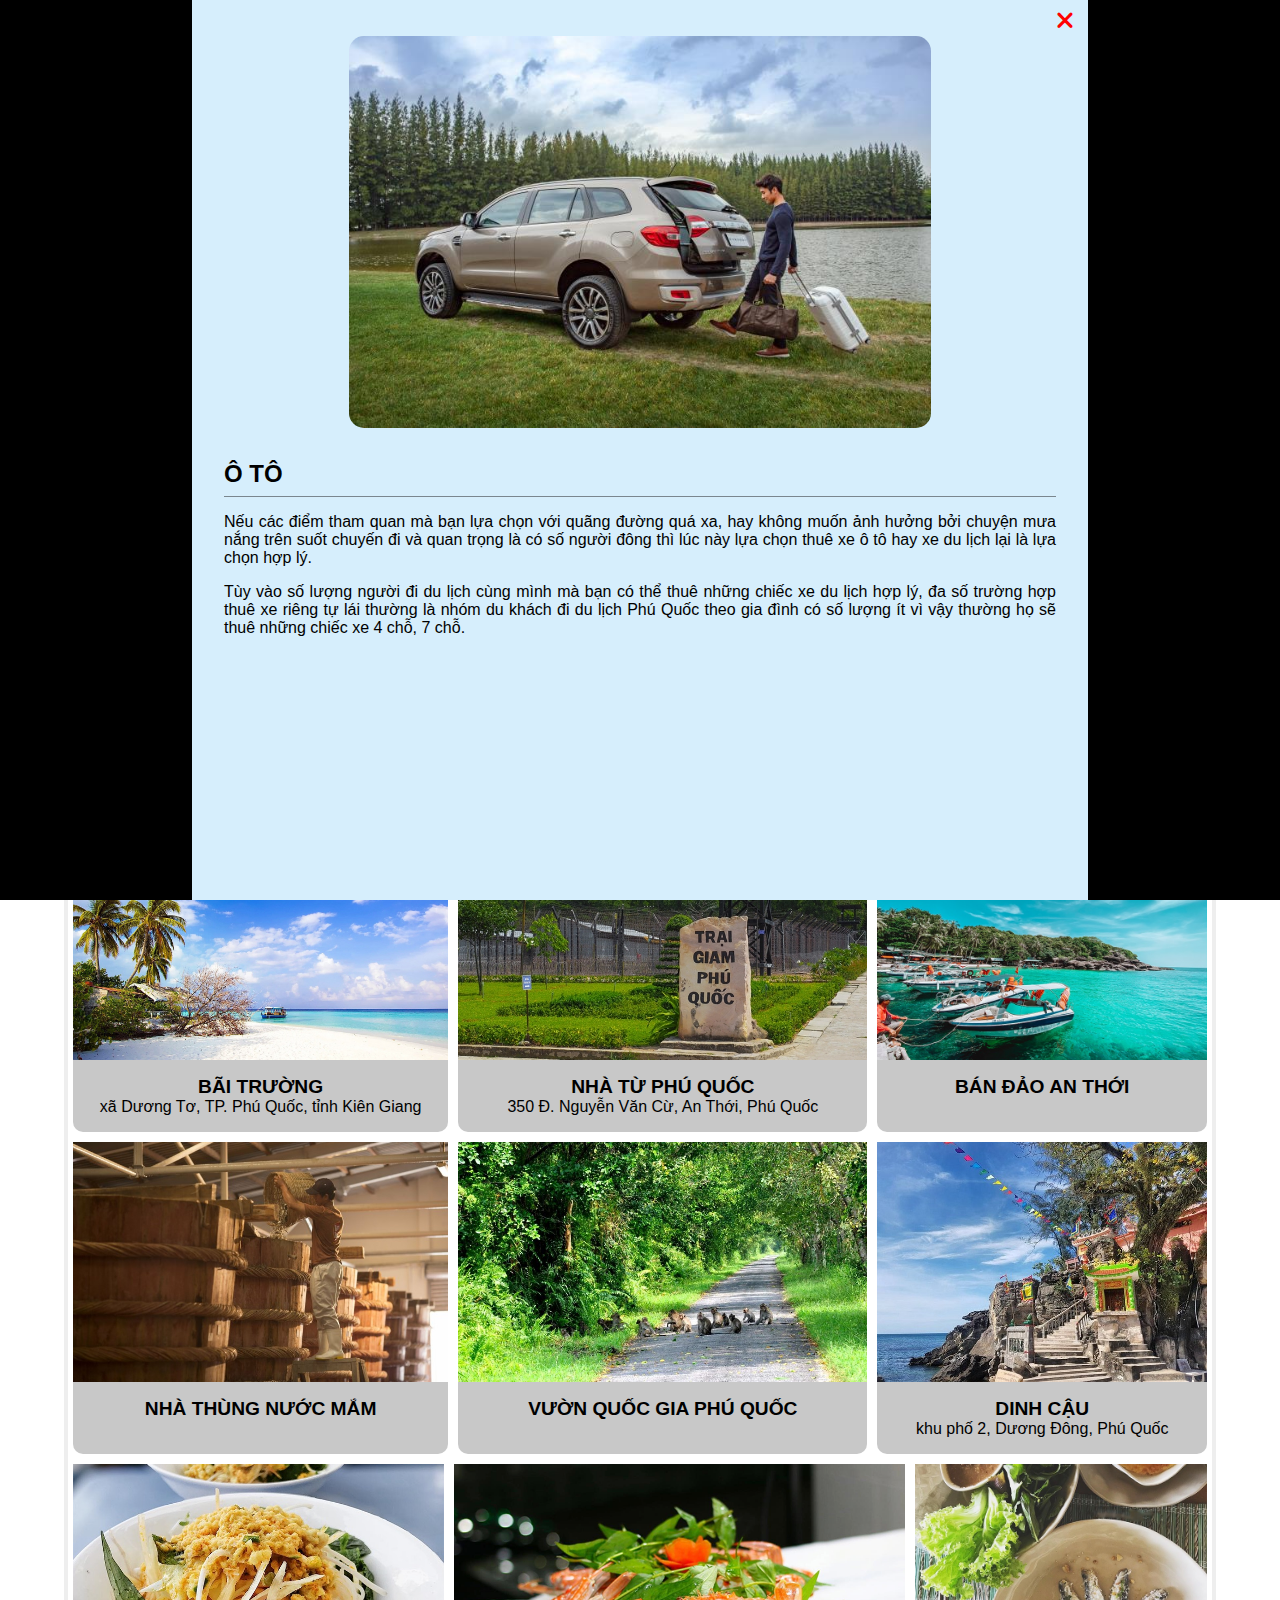
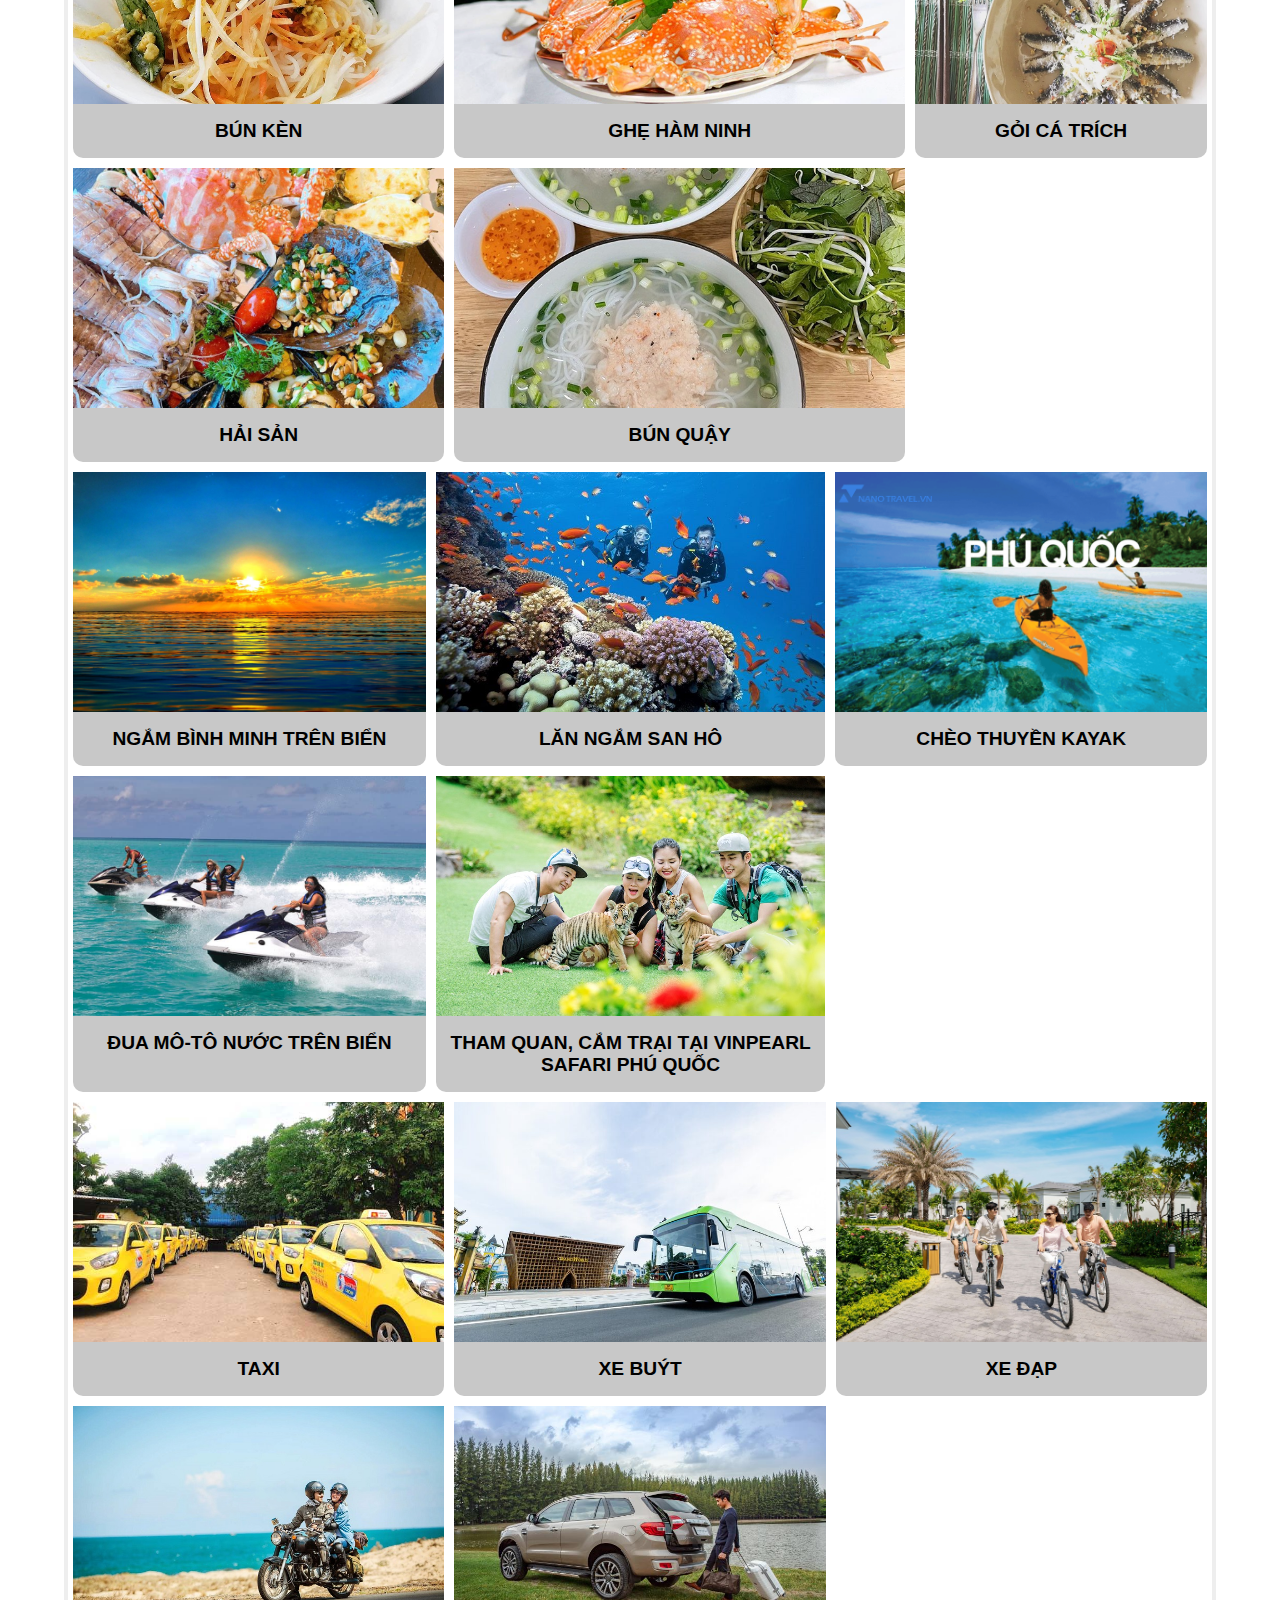
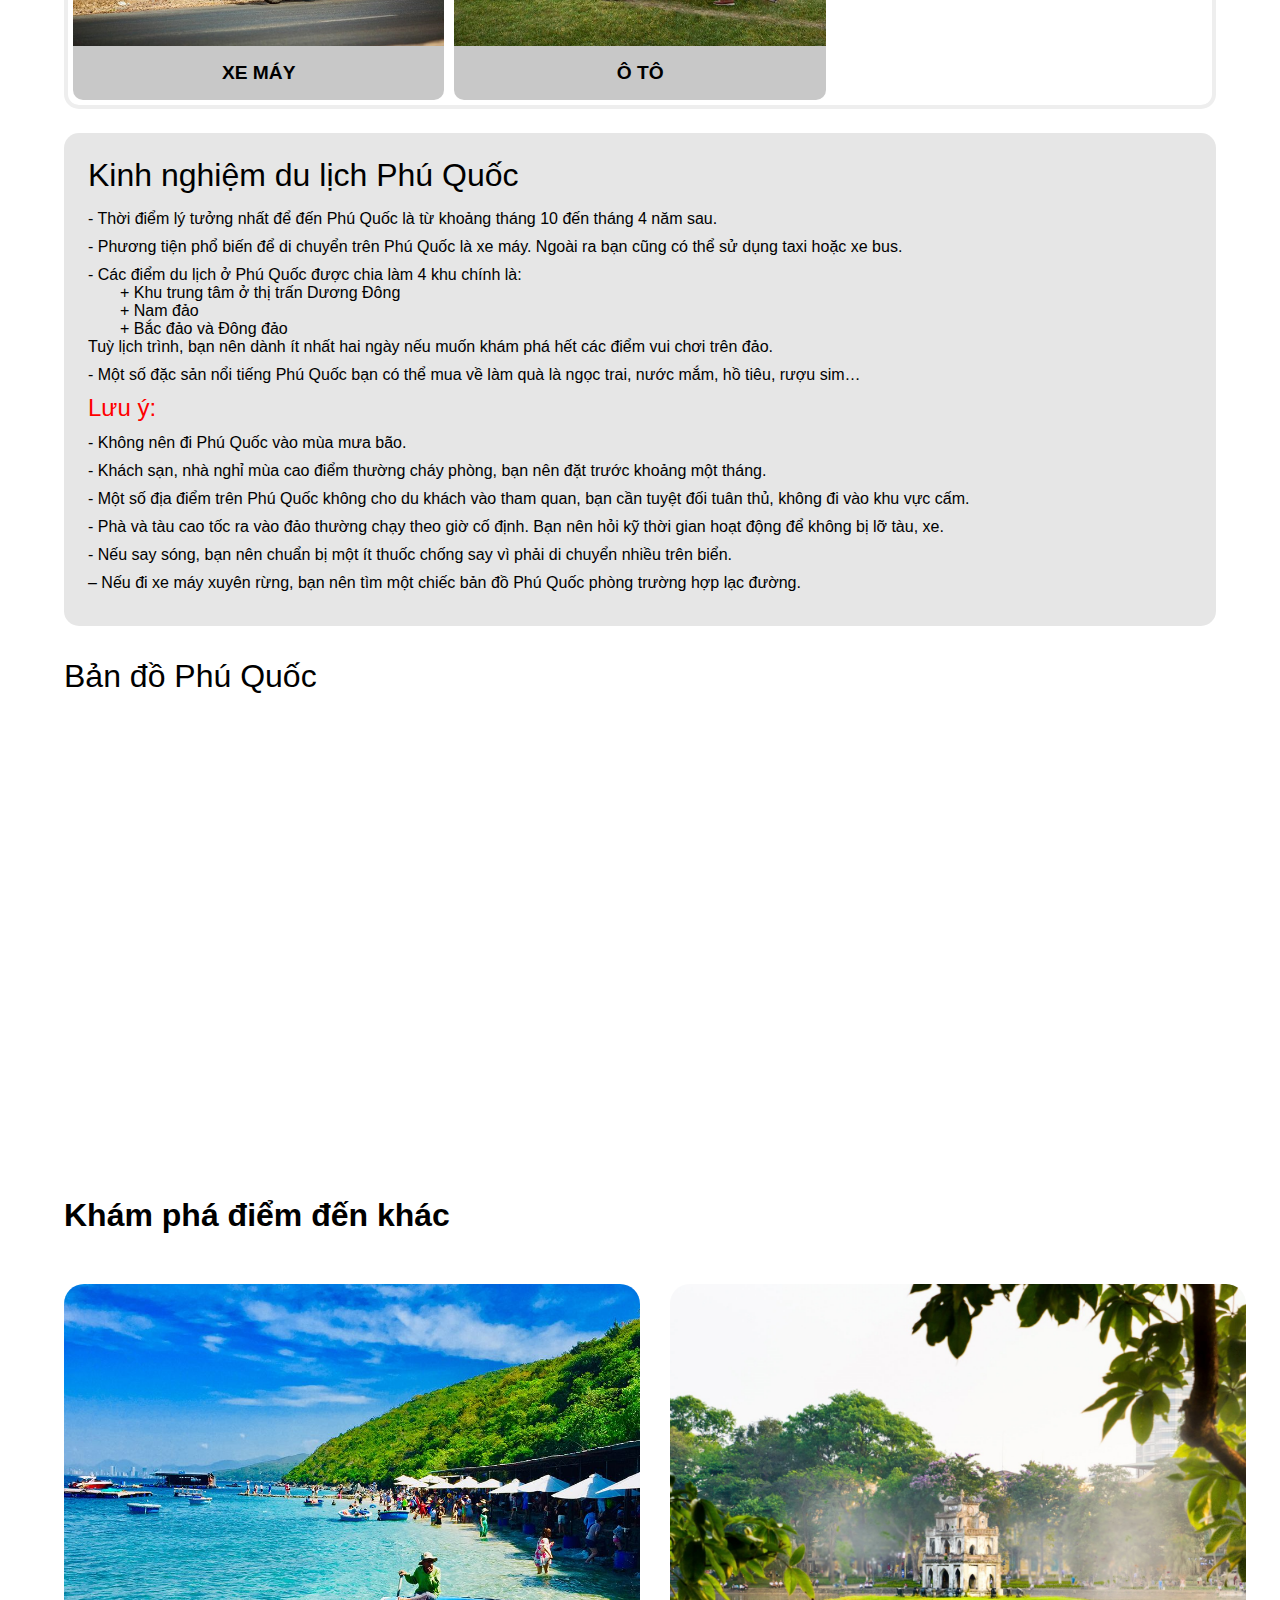
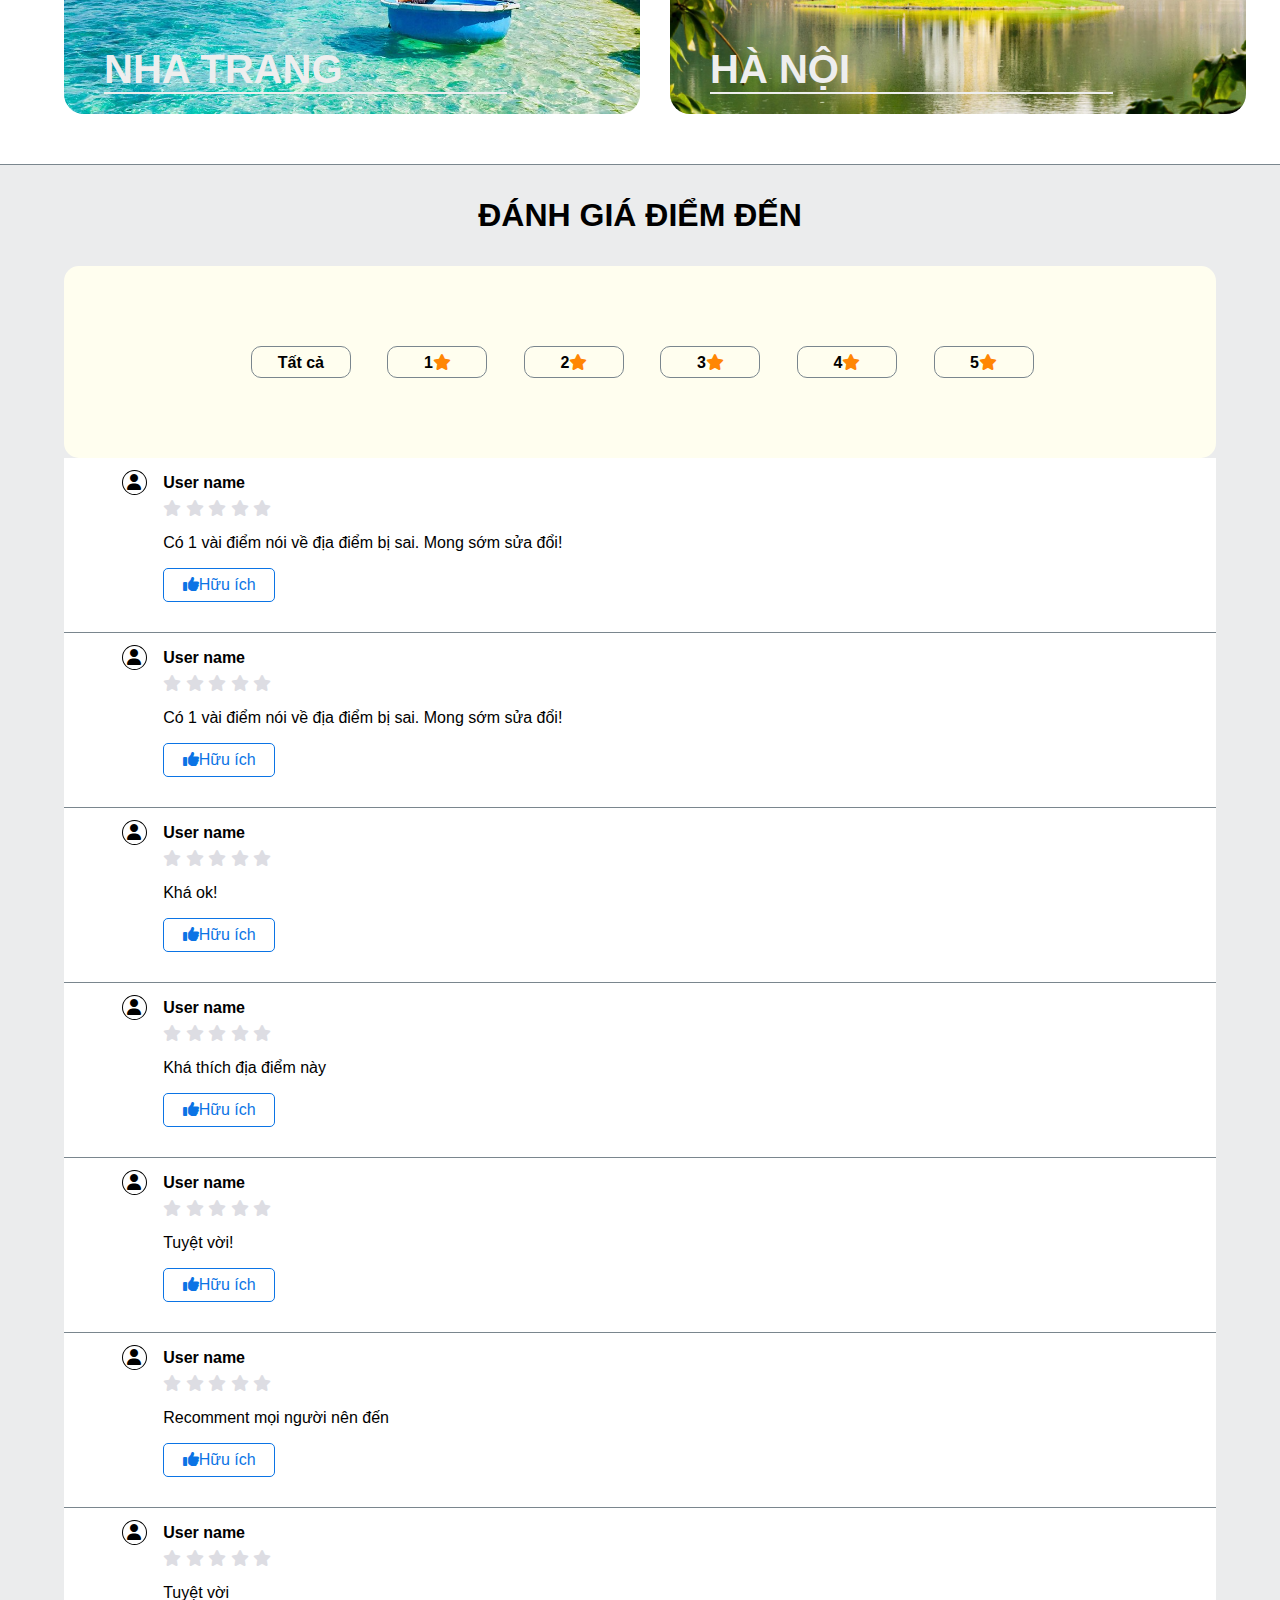
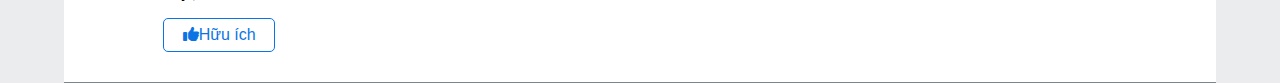
<file: phu-quoc.html>
<!DOCTYPE html>
<html lang="en">
<head>
    <meta charset="UTF-8">
    <meta name="viewport" content="width=device-width, initial-scale=1.0">
    <title>Tourly</title>
    <link rel="stylesheet" href="assets/css/review-place.css">
    <link rel="stylesheet" href="assets/css/mobile.css" media="screen and (max-width: 500px)">
    <link rel="stylesheet" href="https://cdnjs.cloudflare.com/ajax/libs/font-awesome/6.4.0/css/all.min.css">
    <script src="https://cdnjs.cloudflare.com/ajax/libs/jquery/3.7.0/jquery.min.js" integrity="sha512-3gJwYpMe3QewGELv8k/BX9vcqhryRdzRMxVfq6ngyWXwo03GFEzjsUm8Q7RZcHPHksttq7/GFoxjCVUjkjvPdw==" crossorigin="anonymous" referrerpolicy="no-referrer"></script>
    <script src="assets/js/review-place.js"></script>
</head>
<body>
    <div class="title-text" style="background-image: url(assets/images/phu-quoc/main.jpg);">
        <h1>Phú Quốc</h1>
    </div>
    <div class="heading-title">
        <div class="text">
            <div class="destination">
                <p>
                    Nằm ở phía Tây Nam Việt Nam, trong vùng vịnh Thái Lan, đảo Phú Quốc được mệnh danh là hòn ngọc quý của Việt Nam. Vẻ đẹp thơ mộng, yên bình hiện hữu trong làn nước biển trong veo màu ngọc bích, những bãi cát trải dài trắng xóa in bóng rặng dừa xanh cùng các rạn san hô rực rỡ sắc màu và khu rừng nguyên sinh xanh thẳm. Giữa khung cảnh thiên nhiên, hình ảnh con người hiện lên bình dị, chân chất ở nơi làng chài, bên những vườn hồ tiêu xanh bạt ngàn.
                </p>
            </div>    
        </div> 
        <div class="info-place">
            <h3>Thông tin điểm đến</h3>
            <div class="fact">
                <i class="fa-regular fa-clock"></i>
                <span id="time"></span>
            </div>
            <div class="fact">
                <i class="fa-solid fa-circle-info"></i>
                <span>Ngôn ngữ: Tiếng Việt và Tiếng Anh</span>
            </div>
            <div class="fact">
                <i class="fa-solid fa-money-bill-wave"></i>
                <span>Tiền tệ: Việt Nam Đồng (VNĐ)</span>
            </div>
            <div class="fact">
                <i class="fa-regular fa-calendar-check"></i>
                <span>Thời điểm đi du lịch lý tưởng: Cuối tháng 10, đầu tháng 04 (giao mùa)</span>
            </div>
            <div class="fact">
                <i class="fa-brands fa-cc-visa"></i>
                <span>VISA: Miễn thị thực với thời hạn tạm trú không quá 15 ngày kể từ ngày nhập cảnh</span>
            </div>
        </div>
    </div>   
    <div class="title">
        <p>Khám phá Phú Quốc</p>
    </div>
    <div class="discover">
        <div class="tabs-nav">
            <ul class="sub-tabs-nav">
                <li id="tab-link-1">Cảnh đẹp</li>
                <li id="tab-link-2">Ẩm thực</li>
                <li id="tab-link-3">Hoạt động</li>
                <li id="tab-link-4">Di chuyển</li>
            </ul>
        </div>
        <div class="landscapes tab-content" id="tab-content-1">
            <div class="item #1" id="item-1">
                <div class="image">
                    <img src="assets/images/phu-quoc/landscape-1.jpg" alt="">
                </div>
                <div class="info">
                    <p>Bãi Trường</p>
                    <p>xã Dương Tơ, TP. Phú Quốc, tỉnh Kiên Giang</p>
                </div>
            </div>
            <div class="item #1" id="item-2">
                <div class="image">
                    <img src="assets/images/phu-quoc/landscape-5.jpg" alt="">
                </div>
                <div class="info">
                    <p>Nhà từ Phú Quốc</p>
                    <p>350 Đ. Nguyễn Văn Cừ, An Thới, Phú Quốc</p>
                </div>
            </div>
            <div class="item #1" id="item-3">
                <div class="image">
                    <img src="assets/images/phu-quoc/landscape-2.jpg" alt="">
                </div>
                <div class="info">
                    <p>Bán đảo An Thới</p>
                </div>
            </div>
            <div class="item #1" id="item-4">
                <div class="image">
                    <img src="assets/images/phu-quoc/landscape-4.jpg" alt="">
                </div>
                <div class="info">
                    <p>Nhà thùng nước mắm</p>
                </div>
            </div>
            <div class="item #1" id="item-5">
                <div class="image">
                    <img src="assets/images/phu-quoc/landscape-6.jpg" alt="">
                </div>
                <div class="info">
                    <p>Vườn Quốc gia Phú Quốc</p>
                </div>
            </div>
            <div class="item #1" id="item-6">
                <div class="image">
                    <img src="assets/images/phu-quoc/landscape-3.jpg" alt="">
                </div>
                <div class="info">
                    <p>Dinh Cậu</p>
                    <p>khu phố 2, Dương Đông, Phú Quốc</p>
                </div>
            </div>
        </div>
        <div class="more-1">
            <div class="hightbox-content hightbox-content-1">
                <div>
                    <a href="javascript:;" class="delete"><i class="fa-solid fa-xmark"></i></a>
                    <div class="image">
                        <img src="assets/images/phu-quoc/landscape-1.jpg" alt="">
                    </div>
                    <div class="content">                    
                        <div class="describe">
                            <div class="heading">
                                <h2>Bãi Trường</h2>
                                <p>xã Dương Tơ, TP. Phú Quốc, tỉnh Kiên Giang</p>
                            </div> 
                            <p>
                                Bãi Trường Phú Quốc là lựa chọn hàng đầu cho chuyến nghỉ dưỡng của bạn. Du khách đến đây bị chinh phục hoàn toàn bởi bãi cát trắng mịn như kem, làn nước xanh ngọc bích cùng hệ sinh thái biển trù phú hiếm nơi nào có được.
                                <br>Bãi Trường nằm ở vị trí đắc địa, thu hút du khách gần xa:
                            </p>
                            <ul>
                                <li>Cách cảng hàng không quốc tế Phú Quốc chỉ 5 phút lái xe</li>
                                <li>Cách trung tâm phường Dương Đông 15 phút lái xe</li>
                                <li>Cách Bãi Sao, Hòn Thơm 15 phút lái xe</li>
                            </ul>
                            <p>
                                Bãi Trường là bãi biển dài nhất Phú Quốc, với hơn 20km trải dài từ mũi Dinh Cậu ra đến Khóe Tàu Rũ. Bãi Trường mê đắm lòng người bởi bãi cát trắng mịn mênh mông, nhiều mỏm đá rải rác đủ hình thù và một vài làng chài nhỏ ẩn mình dọc bãi biển.
                            </p>  
                            <p>
                                Nơi đây được chia làm 2 bãi nhỏ là Bắc Long Beach và Nam Long Beach. Bắc Long Beach dài 5km, từ cảng Dinh Cậu đến Eden Resort. Nam Long Beach chiếm 15km còn lại, kéo xuống tới Bắc An Thới. Với phong cảnh hữu tình, Bãi Trường không chỉ phát triển du lịch biển mạnh mẽ mà còn là mảnh đất “vàng” để nuôi cấy ngọc trai.
                            </p>
                        </div>
                    </div>    
                </div>
            </div>
            <div class="hightbox-content hightbox-content-2">
                <div>
                    <a href="javascript:;" class="delete"><i class="fa-solid fa-xmark"></i></a>
                    <div class="image">
                        <img src="assets/images/phu-quoc/landscape-5.jpg" alt="">
                    </div>
                    <div class="content">
                        <div class="describe">
                            <div class="heading">
                                <h2>Nhà tù Phú Quốc - Địa ngục trần gian</h2>
                                <p>350 Đ. Nguyễn Văn Cừ, An Thới, Phú Quốc</p>
                            </div>
                            <p>Nhà tù này còn có tên là nhà lao Cây Dừa.</p>
                            <p>Đây là địa điểm tham quan dành cho những ai yêu thích lịch sử, trong chiến tranh Việt Nam, tù binh chiến tranh tại Trại giam tù binh Phú Quốc đã phải chịu những hình phạt, tra tấn như đóng đinh vào tay, chân, đầu;…Trong thời gian chưa đầy 6 năm tồn tại, trại giam cây dừa Phú Quốc đã có hơn 4.000 người chết, hàng chục người bị tàn phế. Đến đây, bạn có thể quan sát thấy nhà trưng bày hiện vật xây hai tầng và khu trưng bày ngoài trời những hiện vật nguyên gốc và hầu như giữ nguyên vị trí.</p>
                            <p>Đây là trại giam tù binh trung tâm toàn Việt Nam Cộng hòa, <strong>từng giam giữ hơn 32.000 tù binh.</strong> Đến năm 1995, nơi đây được Bộ Văn hóa - Thông tin công nhận là di tích lịch sử cấp Quốc gia, cũng kể từ đó, nhà tù được mở cửa cho du khách đến tham quan.</p>
                            <p>Có lẽ khi đặt chân đến đây, các du khách đều tò mò về những câu chuyện thời chiến, những tội ác dã man mà người ta thường nhắc về thời Pháp thuộc, Mỹ - Ngụy. Những câu chuyện được tái hiện chân thực sẽ là minh chứng rõ ràng nhất cho sự tàn khốc và ác liệt của chiến tranh.</p>
                        </div>
                    </div>
                </div>
            </div>
            <div class="hightbox-content hightbox-content-3">
                <div>
                    <a href="javascript:;" class="delete"><i class="fa-solid fa-xmark"></i></a>
                    <div class="image">
                        <img src="assets/images/phu-quoc/landscape-2.jpg" alt="">
                    </div>
                    <div class="content">
                        <div class="describe">
                            <div class="heading">
                                <h2>Bán đảo Thới An</h2>
                                <p>xã Hòn Thơm, TP. Phú Quốc, Kiên Giang</p>
                            </div>
                            <p>
                                Quần đảo An Thới Phú Quốc là một tổ hợp gồm trên 18 hòn đảo lớn nhỏ tọa lạc tại phía Nam đảo ngọc, thuộc khu vực vịnh Thái Lan.
                            </p>
                            <p>Sở hữu vẻ đẹp hoang sơ do còn được bảo tồn nguyên vẹn, chưa chịu tác động nhiều của con người để phát triển du lịch như những khu vực khác. Biển ở An Thới trong xanh tựa như ngọc lục bảo, cát lại trắng mịn màng lung linh dưới ánh nắng. Hòa cùng cảnh sắc thiên nhiên tạo nên nét đẹp thơ mộng được ví như chốn thiên đường nơi hạ giới.</p>
                            <p>Quần đảo An Thới mang trong mình hệ sinh thái vô cùng đa dạng trải dài từ trên rừng xuống đến biển, cùng với các khu dự trữ.</p>
                        </div>
                    </div>
                </div>
            </div>
            <div class="hightbox-content hightbox-content-4">
                <div>
                    <a href="javascript:;" class="delete"><i class="fa-solid fa-xmark"></i></a>
                    <div class="image">
                        <img src="assets/images/phu-quoc/landscape-4.jpg" alt="">
                    </div>
                    <div class="content">
                        <div class="describe">
                            <div class="heading">
                                <h2>Nhà thùng nước mắm</h2>
                            </div>
                            <p>
                                Du lịch Phú Quốc, bạn không thể không đến tham quan 1 nhà thùng nước mắm, nơi người dân địa phương vẫn thường dùng để ủ những thùng chứa cá cơm loại hảo hạng để làm mắm. Nước mắm Phú Quốc từ lâu đã nổi tiếng cả trong và ngoài nước không chỉ nhờ độ đạm cao, có màu, mùi, vị thơm ngon đặc trưng mà còn bởi truyền thống làm nước mắm lâu đời của người dân nơi đây. Ngày nay, hầu như trong mâm cơm gia đình Việt không thể không có chén nước mắm tỏi ớt, chấm rau, nêm gia vị thịt…đều ngon.
                            </p>
                            <p>
                                Ở Phú Quốc, có 3 nhà thùng nước mắm nổi tiếng như:
                            </p>
                            <ul>
                                <li>Nước mắm Thịnh Phát;</li>
                                <li>Nước mắm Khải Hoàn;</li>
                                <li>Nước mắm Phụng Hưng</li>
                                <li>Và nhiều nhà thùng truyền thống khác...</li>
                            </ul>
                        </div>
                    </div>
                </div>
            </div>
            <div class="hightbox-content hightbox-content-5">
                <div>
                    <a href="javascript:;" class="delete"><i class="fa-solid fa-xmark"></i></a>
                    <div class="image">
                        <img src="assets/images/phu-quoc/landscape-6.jpg" alt="">
                    </div>
                    <div class="content">
                        <div class="describe">
                            <div class="heading">
                                <h2>Vườn quốc gia Phú Quốc</h2>
                                <p</p>
                            </div>
                            <p>Vườn quốc gia Phú Quốc được “ra mắt” vào năm 2001, nằm ở phía Bắc đảo Phú Quốc và chiếm khoảng 70% diện tích đảo, hơn 31.000 héc-ta. Trong phạm vi diện tích của mình, vườn quốc gia Phú Quốc “sở hữu” ba dãy núi lớn trên đảo: dãy Hàm Ninh, dãy Hàm Rồng và dãy Gành Dầu cùng 60 km đường bờ biển tuyệt đẹp.</p>
                            <p></p>
                        </div>
                    </div>
                </div>
            </div>
            <div class="hightbox-content hightbox-content-6">
                <div>
                    <a href="javascript:;" class="delete"><i class="fa-solid fa-xmark"></i></a>
                    <div class="image">
                        <img src="assets/images/phu-quoc/landscape-3.jpg" alt="">
                    </div>
                    <div class="content">
                        <div class="describe">
                            <div class="heading">
                                <h2>Dinh Cậu</h2>
                                <p>Khu phố 2, Dương Đông, Phú Quốc</p>
                            </div>
                            <p>Dinh Cậu còn được biết đến với tên gọi Ngôi miếu Long Vương là một ngôi đền nhỏ được xây dựng vào năm 1937 để thờ bà Mẫu. Sự kết hợp giữa đền thờ và ngọn hải đăng do các ngư dân địa phương xây dựng với hi vọng bà Mẫu sẽ giúp những chuyến đi biển được bình an. Đến Dinh, bạn không chỉ có thể cầu bình an cho gia đình, mà còn ngắm cảnh thiên nhiên hùng vĩ đầy ấn tượng.</p>
                        </div>
                    </div>
                </div>
            </div>
        </div>       
        <div class="foods tab-content" id="tab-content-2">
            <div class="item #2" id="item-1">
                <div class="image">
                    <img src="assets/images/phu-quoc/food-1.jpg" alt="">
                </div>
                <div class="info">
                    <p>Bún kèn</p>
                </div>
            </div>
            <div class="item #2" id="item-2">
                <div class="image">
                    <img src="assets/images/phu-quoc/food-3.jpg" alt="">
                </div>
                <div class="info">
                    <p>Ghẹ Hàm Ninh</p>
                </div>
            </div>
            <div class="item #2" id="item-3">
                <div class="image">
                    <img src="assets/images/phu-quoc/food-4.jpg" alt="">
                </div>
                <div class="info">
                    <p>Gỏi cá trích</p>
                </div>
            </div>
            <div class="item #2" id="item-4">
                <div class="image">
                    <img src="assets/images/phu-quoc/food-5.jpg" alt="">
                </div>
                <div class="info">
                    <p>Hải sản</p>
                </div>
            </div>
            <div class="item #2" id="item-5">
                <div class="image">
                    <img src="assets/images/phu-quoc/food-2.jpg" alt="">
                </div>
                <div class="info">
                    <p>Bún quậy</p>
                </div>
            </div>
        </div>
        <div class="more-2">
            <div class="hightbox-content hightbox-content-1">
                <div>
                    <a href="javascript:;" class="delete"><i class="fa-solid fa-xmark"></i></a>
                    <div class="image">
                        <img src="assets/images/phu-quoc/food-1.jpg" alt="">
                    </div>
                    <div class="content">
                        <div class="describe">
                            <div class="heading">
                                <h2>Bún kèn</h2>
                                <p>món ăn "độc nhất vô nhị" nhất định phải thử!</p>
                            </div>
                            <p>Bún kèn hay còn được gọi bún khèn. Từ <strong><i>"kèn"</i></strong>  theo tiếng Khmer ý chỉ những món ăn có sử dụng nước cốt dừa. Trên bản đồ ẩm thực Việt Nam, bún kèn ít được nhắc tới, chỉ những du khách thực sự sành ăn mới biết và được thưởng thức món ăn dân dã này.</p>
                            <p>Khác với bún kèn có ở Hà Tiên hay Châu Đốc, nước dùng thường nấu từ cá lóc lạng thì ở Phú Quốc do có nguồn thủy hải sản phong phú nên người dân chế biến cá nhồng hoặc cá ngân (2 loại cá hiếm thấy ở nơi đâu ngoài đảo ngọc). Nhờ vậy, bún kèn đặc sản Phú Quốc mang một hương vị đặc trưng hơn so với ở một số địa phương khác, khiến thực khách không thể nào quên.</p>
                        </div>
                    </div>
                </div>
            </div>
            <div class="hightbox-content hightbox-content-2">
                <div>
                    <a href="javascript:;" class="delete"><i class="fa-solid fa-xmark"></i></a>
                    <div class="image">
                        <img src="assets/images/phu-quoc/food-3.jpg" alt="">
                    </div>
                    <div class="content">
                        <div class="describe">
                            <div class="heading">
                                <h2>Ghẹ Hàm Ninh</h2>
                                <p>TƯƠI - NGON - RẺ</p>
                            </div>
                            <p>Ghẹ Hàm Ninh Phú Quốc là món quà thơm ngon từ biển cả mà hễ ai du lịch đến Phú Quốc đều muốn nếm thử. Ghẹ Hàm Ninh thịt chắc, ngọt thơm tự nhiên. Ghẹ có thể chế biến thành nhiều món ăn thơm ngon như cháo ghẹ, ghẹ hấp bia, lẩu ghẹ,.. Nhưng ngon nhất có lẽ là món ghẹ hấp chấm cùng muối tiêu chanh. Món ăn đơn giản nhưng giữ được hương vị thơm ngọt tự nhiên của thịt ghẹ.</p>
                            <p>Ghẹ Hàm Ninh chỉ cần hấp lên và chấm muốt ới thôi đã làm xao lòng biết bao du khách. Khi chọn ghẹ bạn hãy nhớ ghẹ to quá sẽ ăn không ngon mà ghẹ bé quá sẽ không có thịt. Nên lựa loại khoảng 6 đến 7 con một ký, nếu thích gạch thì hãy lựa ghẹ cái và thích thịt nhiều thì lựa ghẹ đực bạn nhé.</p>
                        </div>
                    </div>
                </div>
            </div>
            <div class="hightbox-content hightbox-content-3">
                <div>
                    <a href="javascript:;" class="delete"><i class="fa-solid fa-xmark"></i></a>
                    <div class="image">
                        <img src="assets/images/phu-quoc/food-4.jpg" alt="">
                    </div>
                    <div class="content">
                        <div class="describe">
                            <div class="heading">
                                <h2>Gỏi cá trích</h2>
                            </div>
                            <p>Cá trích tươi cuốn bánh tráng với đủ loại rau với ít dừa nạo tạo nên món ăn không tanh mà thơm nức mùi rau rừng lẫn vị béo của dừa và vị giòn ngọt của miếng cá. Ăn cùng với bát nước chấm được làm từ ớt, tỏi, đậu phộng xay nhuyễn pha với nước mắm chính hiệu Phú Quốc và cốc rượu sim quả là không gì sánh bằng.</p>
                        </div>
                    </div>
                </div>
            </div>
            <div class="hightbox-content hightbox-content-4">
                <div>
                    <a href="javascript:;" class="delete"><i class="fa-solid fa-xmark"></i></a>
                    <div class="image">
                        <img src="assets/images/phu-quoc/food-5.jpg" alt="">
                    </div>
                    <div class="content">
                        <div class="describe">
                            <div class="heading">
                                <h2>Hải sản</h2>
                                <p>Tươi - sống</p>
                            </div>
                            <p>Hải sản Phú Quốc được xem là tinh hoa của nền ẩm thực Phú Quốc. Sở hữu lợi thế vùng biển đảo nên nguồn hải sản ở Phú Quốc luôn tươi ngon và dồi dào.</p>
                            <p>Hải sâm, bào ngư nướng, ghẹ Hàm Ninh,… là những món hải sản Phú Quốc làm “xiêu lòng” du khách khi đến thăm đảo ngọc. Đây cũng là trải nghiệm du lịch hấp dẫn giúp cho bạn có thể thoải mái ăn ngon, ngắm cảnh tuyệt đẹp.</p>
                        </div>
                    </div>
                </div>
            </div>
            <div class="hightbox-content hightbox-content-5">
                <div>
                    <a href="javascript:;" class="delete"><i class="fa-solid fa-xmark"></i></a>
                    <div class="image">
                        <img src="assets/images/phu-quoc/food-2.jpg" alt="">
                    </div>
                    <div class="content">
                        <div class="describe">
                            <div class="heading">
                                <h2>Bún quậy</h2>
                                <p>món đặc sản trứ danh đảo ngọc</p>
                            </div>
                            <p>Bún quậy Phú Quốc mang hương vị độc đáo và lạ miệng, là đặc sản nhất định phải thử trong làng “đặc sản” Việt Nam. </p>
                            <p>Bạn nhất định đừng bỏ qua bún quậy, món ăn đặc sản Phú Quốc nổi tiếng. Bún quậy Phú Quốc có ở đảo ngọc từ lâu và có tiếng, nhưng thực chất món ăn có nguồn gốc từ tỉnh Bình Định, biến tấu từ món bún tôm, do ngư dân ở Bình Định mang vào Phú Quốc. </p>
                        </div>
                    </div>
                </div>
            </div>
        </div>
        <div class="actives tab-content" id="tab-content-3">
            <div class="item #3" id="item-1">
                <div class="image">
                    <img src="assets/images/phu-quoc/active-4.jpg" alt="">
                </div>
                <div class="info">
                    <p>Ngắm bình minh trên biển</p>
                </div>
            </div>
            <div class="item #3" id="item-2">
                <div class="image">
                    <img src="assets/images/phu-quoc/active-2.jpg" alt="">
                </div>
                <div class="info">
                    <p>Lăn ngắm san hô</p>
                </div>
            </div>
            <div class="item #3" id="item-3">
                <div class="image">
                    <img src="assets/images/phu-quoc/active-1.png" alt="">
                </div>
                <div class="info">
                    <p>Chèo thuyền Kayak</p>
                </div>
            </div>
            <div class="item #3" id="item-4">
                <div class="image">
                    <img src="assets/images/phu-quoc/active-3.jpg" alt="">
                </div>
                <div class="info">
                    <p>Đua mô-tô nước trên biển</p>
                </div>
            </div>
            <div class="item #3" id="item-5">
                <div class="image">
                    <img src="assets/images/phu-quoc/active-5.jpg" alt="">
                </div>
                <div class="info">
                    <p>Tham quan, cắm trại tại vinpearl Safari Phú Quốc</p>
                </div>
            </div>
        </div>
        <div class="more-3">
            <div class="hightbox-content hightbox-content-1">
                <div>
                    <a href="javascript:;" class="delete"><i class="fa-solid fa-xmark"></i></a>
                    <div class="image">
                        <img src="assets/images/phu-quoc/active-4.jpg" alt="">
                    </div>
                    <div class="content">
                        <div class="describe">
                            <div class="heading">
                                <h2>Ngắm bình minh trên biển</h2>
                                <p>món ăn "độc nhất vô nhị" nhất định phải thử!</p>
                            </div>
                            <p>Bún kèn hay còn được gọi bún khèn. Từ <strong><i>"kèn"</i></strong>  theo tiếng Khmer ý chỉ những món ăn có sử dụng nước cốt dừa. Trên bản đồ ẩm thực Việt Nam, bún kèn ít được nhắc tới, chỉ những du khách thực sự sành ăn mới biết và được thưởng thức món ăn dân dã này.</p>
                            <p>Khác với bún kèn có ở Hà Tiên hay Châu Đốc, nước dùng thường nấu từ cá lóc lạng thì ở Phú Quốc do có nguồn thủy hải sản phong phú nên người dân chế biến cá nhồng hoặc cá ngân (2 loại cá hiếm thấy ở nơi đâu ngoài đảo ngọc). Nhờ vậy, bún kèn đặc sản Phú Quốc mang một hương vị đặc trưng hơn so với ở một số địa phương khác, khiến thực khách không thể nào quên.</p>
                        </div>
                    </div>
                </div>
            </div>
            <div class="hightbox-content hightbox-content-2">
                <div>
                    <a href="javascript:;" class="delete"><i class="fa-solid fa-xmark"></i></a>
                    <div class="image">
                        <img src="assets/images/phu-quoc/active-2.jpg" alt="">
                    </div>
                    <div class="content">
                        <div class="describe">
                            <div class="heading">
                                <h2>Lặn biển ngắm san hô</h2>
                                <p></p>
                            </div>
                            <p>Phú Quốc được thiên nhiên ưu ái ban tặng cho thảm san hô đẹp nhất Việt Nam với diện tích lên đến 480ha, trong đó có hơn 360 loài san hô cứng và hàng chục loài san hô mềm cùng sinh sống. </p>
                            <p>Tạo hóa đã khoản đãi cho Phú Quốc một thế giới thủy sinh phong phú và kỳ diệu, tạo nên “bức tranh thủy mặc” sinh động dưới lòng đại dương. Nắm bắt vẻ đẹp trời ban ấy, dịch vụ lặn biển Phú Quốc ra đời nhằm phục vụ du khách tham quan khám phá hệ sinh thái đa dạng, trù phú dưới đáy biển. Dịch vụ cung cấp cho du khách dưới dạng tour lặn biển Phú Quốc nửa ngày hoặc nguyên ngày. </p>            
                        </div>
                    </div>
                </div>
            </div>
            <div class="hightbox-content hightbox-content-3">
                <div>
                    <a href="javascript:;" class="delete"><i class="fa-solid fa-xmark"></i></a>
                    <div class="image">
                        <img src="assets/images/phu-quoc/active-1.png" alt="">
                    </div>
                    <div class="content">
                        <div class="describe">
                            <div class="heading">
                                <h2>Chèo thuyền Kayak</h2>
                                <p></p>
                            </div>
                            <p>Chèo thuyền kayak ở Phú Quốc không chỉ giúp bạn trải nghiệm cảm giác tự tay chèo thuyền mà còn được ngắm nhìn các hoạt động của ngư dân làng chài hai bên bờ và chiêm ngưỡng những cánh rừng nguyên sinh tuyệt đẹp. Trải nghiệm chèo thuyền kayak đang trở thành hoạt động du lịch thú vị được nhiều người quan tâm.</p>
                        </div>
                    </div>
                </div>
            </div>
            <div class="hightbox-content hightbox-content-4">
                <div>
                    <a href="javascript:;" class="delete"><i class="fa-solid fa-xmark"></i></a>
                    <div class="image">
                        <img src="assets/images/phu-quoc/active-3.jpg" alt="">
                    </div>
                    <div class="content">
                        <div class="describe">
                            <div class="heading">
                                <h2>Đua mô tô nước trên biển</h2>
                            </div>
                            <p>Mô tô nước ở Sun World được thiết kế giống như một chiếc xe máy tay ga. Nếu chưa có nhiều kinh nghiệm tham gia trò chơi này bạn cũng đừng lo lắng vì hướng dẫn viên sẽ hướng dẫn bạn tường tận từ a đến z. Chỉ cần vặn nhẹ tay ga và lướt trên những đợt sóng tung bọt trắng xoá, đua mô tô nước ở Phú Quốc chưa bao giờ khiến người lữ hành thất vọng.</p>
                        </div>
                    </div>
                </div>
            </div>
            <div class="hightbox-content hightbox-content-5">
                <div>
                    <a href="javascript:;" class="delete"><i class="fa-solid fa-xmark"></i></a>
                    <div class="image">
                        <img src="assets/images/phu-quoc/active-5.jpg" alt="">
                    </div>
                    <div class="content">
                        <div class="describe">
                            <div class="heading">
                                <h2>Tham quan Vinpearl Safari</h2>
                            </div>
                            <p>Công viên Vinpearl Safari Phú Quốc được coi là ngôi nhà chung của hàng nghìn cá thể. Trong đó, có rất nhiều các loài động vật quý hiếm trên khắp thế giới như: linh dương sừng kiếm Ả Rập, hạc, thiên nga trắng cổ đen… Động vật ở đây cùng chung sống hạnh phúc, được nuôi dưỡng trong điều kiện tốt nhất theo tiêu chuẩn quốc tế.</p>
                            <p>Vinpearl Safari Phú Quốc là vườn thú đầu tiên tại Việt Nam nhận được chứng chỉ của Hiệp hội SEAZA trong công tác bảo tồn và cải thiện phúc trạng động vật. Vườn thú được cộng đồng quốc tế ghi nhận hội tụ đầy đủ các điều kiện tự nhiên, cơ sở vật chất, điều kiện môi trường sống… để các loài thú hoang dã có thể bảo tồn và sinh sản nhằm nhân giống, tạo đàn.</p>
                        </div>
                    </div>
                </div>
            </div>
        </div>
        <div class="transit tab-content" id="tab-content-4">
            <div class="item #4" id="item-1">
                <div class="image">
                    <img src="assets/images/phu-quoc/transit-2.jpg" alt="">
                </div>
                <div class="info">
                    <p>Taxi</p>
                </div>
            </div>
            <div class="item #4" id="item-2">
                <div class="image">
                    <img src="assets/images/phu-quoc/transit-3.jpg" alt="">
                </div>
                <div class="info">
                    <p>Xe buýt</p>
                </div>
            </div>
            <div class="item #4" id="item-3">
                <div class="image">
                    <img src="assets/images/phu-quoc/transit-4.jpg" alt="">
                </div>
                <div class="info">
                    <p>Xe đạp</p>
                </div>
            </div>
            <div class="item #4" id="item-4">
                <div class="image">
                    <img src="assets/images/phu-quoc/transit-5.jpg" alt="">
                </div>
                <div class="info">
                    <p>Xe máy</p>
                </div>
            </div>
            <div class="item #4" id="item-5">
                <div class="image">
                    <img src="assets/images/phu-quoc/transit-1.jpg" alt="">
                </div>
                <div class="info">
                    <p>Ô tô</p>
                </div>
            </div>
        </div>
        <div class="more-4">
            <div class="hightbox-content hightbox-content-1">
                <div>
                    <a href="javascript:;" class="delete"><i class="fa-solid fa-xmark"></i></a>
                    <div class="image">
                        <img src="assets/images/phu-quoc/transit-2.jpg" alt="">
                    </div>
                    <div class="content">
                        <div class="describe">
                            <div class="heading">
                                <h2>Taxi</h2>
                            </div>
                            <p>Với những khoảng thời điểm thời tiết xấu bạn không thể đi bằng xe máy, cũng không biết cách di chuyển bằng ô tô càng không thể đi bộ đi lại đến các điểm tham quan thì taxi trên đảo sẽ là phương tiện di chuyển thích hợp dành cho bạn.</p>
                            <p>Tuy nhiên , khoảng cách giữa các điểm thăm quan , các bãi tắm ở Phú Quốc khá xe nên các bạn nên cân nhắc chi phí khi gọi xe.</p>
                        </div>
                    </div>
                </div>
            </div>
            <div class="hightbox-content hightbox-content-2">
                <div>
                    <a href="javascript:;" class="delete"><i class="fa-solid fa-xmark"></i></a>
                    <div class="image">
                        <img src="assets/images/phu-quoc/transit-3.jpg" alt="">
                    </div>
                    <div class="content">
                        <div class="describe">
                            <div class="heading">
                                <h2>Xe bus</h2>
                            </div>
                            <p>Phú Quốc có hệ thống xe bus từ lâu.</p>
                            <p>Đặc biệt, đã có hệ thống xe bus VinBus. Các bạn có thể tra cứu thêm <a href="https://maps.vinbus.vn/pq">tại đây</a></p>
                        </div>
                    </div>
                </div>
            </div>
            <div class="hightbox-content hightbox-content-3">
                <div>
                    <a href="javascript:;" class="delete"><i class="fa-solid fa-xmark"></i></a>
                    <div class="image">
                        <img src="assets/images/phu-quoc/transit-4.jpg" alt="">
                    </div>
                    <div class="content">
                        <div class="describe">
                            <div class="heading">
                                <h2>Xe đạp</h2>
                            </div>
                            <p>Nếu bạn yêu thích di chuyển bằng xe đạp, muốn tận hưởng cuộc sống một cách nhẹ nhàng không ồn ào, những giờ phút sảng khoái thong dong cùng với người thân, gia đình hay bạn bè của mình khám phá một địa điểm nào đó tại hòn đảo ngọc Phú Quốc xinh đẹp này thì xe đạp là phương tiện di chuyển vô cùng hợp lý dành cho bạn.</p>
                            <p>Mức giá trung bình cho xe đạp khoảng 100.000đ/ngày, xe đạp đôi là 150.000đ/ngày, xe địa hình cũng là 150,000đ/ngày. Nếu thuê theo giờ thì là 20,000đ/giờ.</p>
                        </div>
                    </div>
                </div>
            </div>
            <div class="hightbox-content hightbox-content-4">
                <div>
                    <a href="javascript:;" class="delete"><i class="fa-solid fa-xmark"></i></a>
                    <div class="image">
                        <img src="assets/images/phu-quoc/transit-5.jpg" alt="">
                    </div>
                    <div class="content">
                        <div class="describe">
                            <div class="heading">
                                <h2>Xe máy</h2>
                            </div>
                            <p>Xe máy ( xe honda ) là phương tiện phổ thông nhất , thuận tiện nhất , số lượng nhiều nhất  không chỉ ở Phú Quốc mà còn trên toàn Việt Nam.Một em honda sẽ có thể giúp bạn đi bất kỳ đâu , bất kỳ lúc nào với giá cực kỳ rẻ .</p>
                            <p>Du khách có thể mang xe máy theo khi ra Phú Quốc (đi tàu hoặc phà  từ Hà Tiên , Rạch Giá) </p>
                            <p>Hoặc thuê xe máy tại các khách sạn, tại các cửa hàng dịch vụ thuê xe gắn máy. Bạn có thể dễ dàng thuê được cho mình một chiếc xe máy với giá <strong>từ 120.000đ – 180.0000đ/ ngày/xe số</strong> và <strong> từ 150.000đ – 200.000đ/ngày/xe ga</strong>, không bao gồm xăng. Khi thuê xe bạn chỉ cần bản sao chứng minh thư kèm bản chính để đối chiếu, tiền đặt cọc. Bạn có thể đặt xe trước 3-5 ngày, xe sẽ được giao ở thị trấn Dương Đông.</p>
                        </div>
                    </div>
                </div>
            </div>
            <div class="hightbox-content hightbox-content-5">
                <div>
                    <a href="javascript:;" class="delete"><i class="fa-solid fa-xmark"></i></a>
                    <div class="image">
                        <img src="assets/images/phu-quoc/transit-1.jpg" alt="">
                    </div>
                    <div class="content">
                        <div class="describe">
                            <div class="heading">
                                <h2>Ô tô</h2>
                            </div>
                            <p>Nếu các điểm tham quan mà bạn lựa chọn với quãng đường quá xa, hay không muốn ảnh hưởng bởi chuyện mưa nắng trên suốt chuyến đi và quan trọng là có số người đông thì lúc này lựa chọn thuê xe ô tô hay xe du lịch lại là lựa chọn hợp lý.</p>
                            <p> Tùy vào số lượng người đi du lịch cùng mình mà bạn có thể thuê những chiếc xe du lịch hợp lý, đa số trường hợp thuê xe riêng tự lái thường là nhóm du khách đi du lịch Phú Quốc theo gia đình có số lượng ít vì vậy thường họ sẽ thuê những chiếc xe 4 chỗ, 7 chỗ.</p>
                        </div>
                    </div>
                </div>
            </div>
        </div>
    </div>
    <div class="experience">
        <p>Kinh nghiệm du lịch Phú Quốc</p>
        <ul>
            <li>- Thời điểm lý tưởng nhất để đến Phú Quốc là từ khoảng tháng 10 đến tháng 4 năm sau.</li>
            <li>- Phương tiện phổ biến để di chuyển trên Phú Quốc là xe máy. Ngoài ra bạn cũng có thể sử dụng taxi hoặc xe bus.</li>
            <li>- Các điểm du lịch ở Phú Quốc được chia làm 4 khu chính là:
                <br>
                <span>+ Khu trung tâm ở thị trấn Dương Đông</span>
                <br>
                <span>+ Nam đảo</span>
                <br>
                <span>+ Bắc đảo và Đông đảo</span>
                <br>
            Tuỳ lịch trình, bạn nên dành ít nhất hai ngày nếu muốn khám phá hết các điểm vui chơi trên đảo.</li>
            <li>- Một số đặc sản nổi tiếng Phú Quốc bạn có thể mua về làm quà là ngọc trai, nước mắm, hồ tiêu, rượu sim…</li>
        </ul>
        <p>Lưu ý:</p>
        <ul>
            <li>- Không nên đi Phú Quốc vào mùa mưa bão.</li>
            <li>- Khách sạn, nhà nghỉ mùa cao điểm thường cháy phòng, bạn nên đặt trước khoảng một tháng.</li>
            <li>- Một số địa điểm trên Phú Quốc không cho du khách vào tham quan, bạn cần tuyệt đối tuân thủ, không đi vào khu vực cấm.</li>
            <li>- Phà và tàu cao tốc ra vào đảo thường chạy theo giờ cố định. Bạn nên hỏi kỹ thời gian hoạt động để không bị lỡ tàu, xe.</li>
            <li>- Nếu say sóng, bạn nên chuẩn bị một ít thuốc chống say vì phải di chuyển nhiều trên biển.</li>
            <li>– Nếu đi xe máy xuyên rừng, bạn nên tìm một chiếc bản đồ Phú Quốc phòng trường hợp lạc đường.</li>
        </ul>
    </div>
    <div class="map">
        <p>Bản đồ Phú Quốc</p>
        <iframe src="https://www.google.com/maps/embed?pb=!1m18!1m12!1m3!1d251283.29516450138!2d103.87775455488683!3d10.237250552934523!2m3!1f0!2f0!3f0!3m2!1i1024!2i768!4f13.1!3m3!1m2!1s0x31a78c62b49eda17%3A0x8aa79fbbdd72cdb!2zUGjDuiBRdeG7kWM!5e0!3m2!1svi!2s!4v1692116557877!5m2!1svi!2s" width="600" height="450" style="border:0;" allowfullscreen="" loading="lazy" referrerpolicy="no-referrer-when-downgrade"></iframe>
    </div>
    <div class="navigation">
        <h1>Khám phá điểm đến khác</h1>
        <nav>
            <div class="nav-card">
                <a href="nha-trang.html">
                    <div class="image">
                    <img src="assets/images/nha-trang/main.jpg" alt="">
                    </div>
                    <div class="content">
                        <p>Nha Trang</p>
                    </div>
                </a>
            </div>
            <div class="nav-card">
                <a href="ha-noi.html">
                    <div class="image">
                        <img src="assets/images/ha-noi/main.jpg" alt="">
                    </div>
                    <div class="content">
                        <p>Hà Nội</p>
                    </div>
                </a>
            </div>
        </nav>
    </div>
    <div id="rating-container">
        <h1>Đánh giá điểm đến</h1>
        <div class="rating-heading">
            <div class="rating-overview-filter">
                <div class="rating-filter" id="0-star">
                    <span>Tất cả</span>
                </div>
                <div class="rating-filter" id="1-star">
                    <span>1</span><i class="fa-solid fa-star"></i>
                </div>
                <div class="rating-filter" id="2-star">
                    <span>2</span><i class="fa-solid fa-star"></i>
                </div>
                <div class="rating-filter" id="3-star">
                    <span>3</span><i class="fa-solid fa-star"></i>
                </div>
                <div class="rating-filter" id="4-star">
                    <span>4</span><i class="fa-solid fa-star"></i>
                </div> 
                <div class="rating-filter" id="5-star">
                    <span>5</span><i class="fa-solid fa-star"></i>
                </div>
            </div>    
        </div>
        <div id="rating-list">
            <div class="rating__list rating-list-1">
                <div class="rating-item">
                    <div class="rating-avatar">
                        <span><i class="fa-solid fa-user"></i></span>
                    </div>
                    <div class="rating-main">
                        <div class="rating-username">
                            <span>User name</span>
                        </div>
                        <div class="rating-star">
                            <i class="fa-solid fa-star"></i>
                            <i class="fa-solid fa-star"></i>
                            <i class="fa-solid fa-star"></i>
                            <i class="fa-solid fa-star"></i>
                            <i class="fa-solid fa-star"></i>
                        </div>
                        <div class="rating-content">
                            <span>Có 1 vài điểm nói về địa điểm bị sai. Mong sớm sửa đổi!</span>
                        </div>
                        <div class="rating-action">
                            <div class="like"><i class="fa-solid fa-thumbs-up"></i>Hữu ích </div>
                        </div>
                    </div>
                </div>
            </div>
            <div class="rating__list rating-list-2">
                <div class="rating-item">
                    <div class="rating-avatar">
                        <span><i class="fa-solid fa-user"></i></span>
                    </div>
                    <div class="rating-main">
                        <div class="rating-username">
                            <span>User name</span>
                        </div>
                        <div class="rating-star">
                            <i class="fa-solid fa-star"></i>
                            <i class="fa-solid fa-star"></i>
                            <i class="fa-solid fa-star"></i>
                            <i class="fa-solid fa-star"></i>
                            <i class="fa-solid fa-star"></i>                            
                        </div>
                        <div class="rating-content">
                            <span>Có 1 vài điểm nói về địa điểm bị sai. Mong sớm sửa đổi!</span>
                        </div>
                        <div class="rating-action">
                            <div class="like"><i class="fa-solid fa-thumbs-up"></i>Hữu ích </div>
                        </div>
                    </div>
                </div>
            </div>
            <div class="rating__list rating-list-3">
                <div class="rating-item">
                    <div class="rating-avatar">
                        <span><i class="fa-solid fa-user"></i></span>
                    </div>
                    <div class="rating-main">
                        <div class="rating-username">
                            <span>User name</span>
                        </div>
                        <div class="rating-star">
                            <i class="fa-solid fa-star"></i>
                            <i class="fa-solid fa-star"></i>
                            <i class="fa-solid fa-star"></i>
                            <i class="fa-solid fa-star"></i>
                            <i class="fa-solid fa-star"></i>                            
                        </div>                        
                        <div class="rating-content">
                            <span>Khá ok!</span>
                        </div>
                        <div class="rating-action">
                            <div class="like"><i class="fa-solid fa-thumbs-up"></i>Hữu ích </div>
                        </div>
                    </div>
                </div>
                <div class="rating-item">
                    <div class="rating-avatar">
                        <span><i class="fa-solid fa-user"></i></span>
                    </div>
                    <div class="rating-main">
                        <div class="rating-username">
                            <span>User name</span>
                        </div>
                        <div class="rating-star">
                            <i class="fa-solid fa-star"></i>
                            <i class="fa-solid fa-star"></i>
                            <i class="fa-solid fa-star"></i>
                            <i class="fa-solid fa-star"></i>
                            <i class="fa-solid fa-star"></i>
                        </div>                        
                        <div class="rating-content">
                            <span>Khá thích địa điểm này</span>
                        </div>
                        <div class="rating-action">
                            <div class="like"><i class="fa-solid fa-thumbs-up"></i>Hữu ích </div>
                        </div>
                    </div>
                </div>
            </div>
            <div class="rating__list rating-list-4">
                <div class="rating-item">
                    <div class="rating-avatar">
                        <span><i class="fa-solid fa-user"></i></span>
                    </div>
                    <div class="rating-main">
                        <div class="rating-username">
                            <span>User name</span>
                        </div>
                        <div class="rating-star">
                            <i class="fa-solid fa-star"></i>
                            <i class="fa-solid fa-star"></i>
                            <i class="fa-solid fa-star"></i>
                            <i class="fa-solid fa-star"></i>
                            <i class="fa-solid fa-star"></i>
                        </div>
                        <div class="rating-content">
                            <span>Tuyệt vời!</span>
                        </div>
                        <div class="rating-action">
                            <div class="like"><i class="fa-solid fa-thumbs-up"></i>Hữu ích </div>
                        </div>
                    </div>
                </div>
            </div>
            <div class="rating__list rating-list-5">
                <div class="rating-item">
                    <div class="rating-avatar">
                        <span><i class="fa-solid fa-user"></i></span>
                    </div>
                    <div class="rating-main">
                        <div class="rating-username">
                            <span>User name</span>
                        </div>
                        <div class="rating-star">
                            <i class="fa-solid fa-star"></i>
                            <i class="fa-solid fa-star"></i>
                            <i class="fa-solid fa-star"></i>
                            <i class="fa-solid fa-star"></i>
                            <i class="fa-solid fa-star"></i>                            
                        </div>
                        <div class="rating-content">
                            <span>Recomment mọi người nên đến</span>
                        </div>
                        <div class="rating-action">
                            <div class="like"><i class="fa-solid fa-thumbs-up"></i>Hữu ích </div>
                        </div>
                    </div>
                </div>
                <div class="rating-item">
                    <div class="rating-avatar">
                        <span><i class="fa-solid fa-user"></i></span>
                    </div>
                    <div class="rating-main">
                        <div class="rating-username">
                            <span>User name</span>
                        </div>
                        <div class="rating-star">
                            <i class="fa-solid fa-star"></i>
                            <i class="fa-solid fa-star"></i>
                            <i class="fa-solid fa-star"></i>
                            <i class="fa-solid fa-star"></i>
                            <i class="fa-solid fa-star"></i>                            
                        </div>
                        <div class="rating-content">
                            <span>Tuyệt vời</span>
                        </div>
                        <div class="rating-action">
                            <div class="like"><i class="fa-solid fa-thumbs-up"></i>Hữu ích </div>
                        </div>
                    </div>
                </div>
                </div>
            </div>
        </div>
    </div>
</body>
</html>
</file>
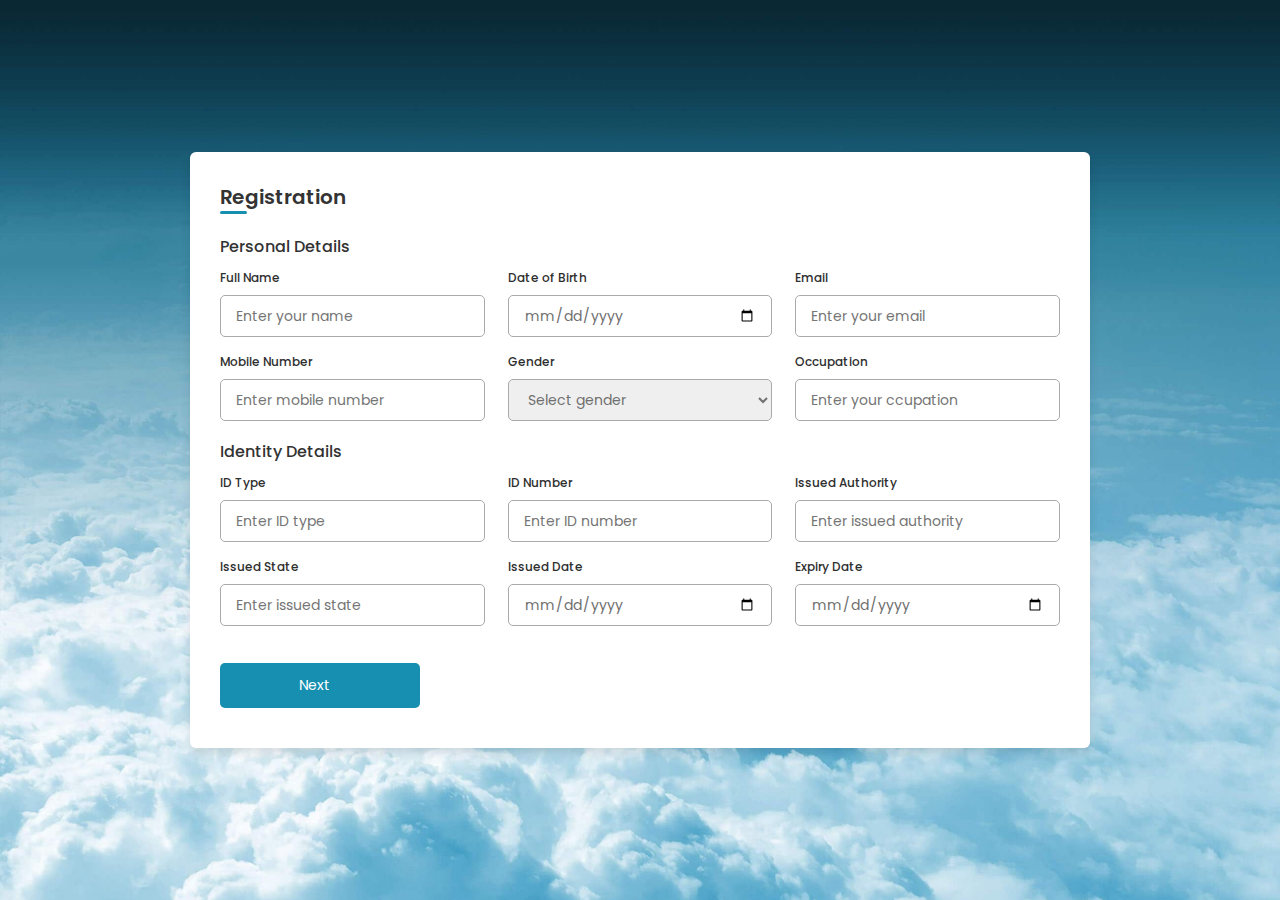
<file: sign-in.html>
<!DOCTYPE html>
<html lang="en">
<head>
    <meta charset="UTF-8">
    <meta http-equiv="X-UA-Compatible" content="IE=edge">
    <meta name="viewport" content="width=device-width, initial-scale=1.0">
    
    <!----======== CSS ======== -->
    <link rel="stylesheet" href="./assets/css/sign-in.css">
     
    <!----===== Iconscout CSS ===== -->
    <link rel="stylesheet" href="https://unicons.iconscout.com/release/v4.0.0/css/line.css">

   <title>Regisration Form </title>
</head>
<body>
    <div class="container">
        <header>Registration</header>

        <form action="#">
            <div class="form first">
                <div class="details personal">
                    <span class="title">Personal Details</span>

                    <div class="fields">
                        <div class="input-field">
                            <label>Full Name</label>
                            <input type="text" placeholder="Enter your name" required>
                        </div>

                        <div class="input-field">
                            <label>Date of Birth</label>
                            <input type="date" placeholder="Enter birth date" required>
                        </div>

                        <div class="input-field">
                            <label>Email</label>
                            <input type="text" placeholder="Enter your email" required>
                        </div>

                        <div class="input-field">
                            <label>Mobile Number</label>
                            <input type="number" placeholder="Enter mobile number" required>
                        </div>

                        <div class="input-field">
                            <label>Gender</label>
                            <select required>
                                <option disabled selected>Select gender</option>
                                <option>Male</option>
                                <option>Female</option>
                                <option>Others</option>
                            </select>
                        </div>

                        <div class="input-field">
                            <label>Occupation</label>
                            <input type="text" placeholder="Enter your ccupation" required>
                        </div>
                    </div>
                </div>

                <div class="details ID">
                    <span class="title">Identity Details</span>

                    <div class="fields">
                        <div class="input-field">
                            <label>ID Type</label>
                            <input type="text" placeholder="Enter ID type" required>
                        </div>

                        <div class="input-field">
                            <label>ID Number</label>
                            <input type="number" placeholder="Enter ID number" required>
                        </div>

                        <div class="input-field">
                            <label>Issued Authority</label>
                            <input type="text" placeholder="Enter issued authority" required>
                        </div>

                        <div class="input-field">
                            <label>Issued State</label>
                            <input type="text" placeholder="Enter issued state" required>
                        </div>

                        <div class="input-field">
                            <label>Issued Date</label>
                            <input type="date" placeholder="Enter your issued date" required>
                        </div>

                        <div class="input-field">
                            <label>Expiry Date</label>
                            <input type="date" placeholder="Enter expiry date" required>
                        </div>
                    </div>

                    <button class="nextBtn">
                        <span class="btnText">Next</span>
                        <i class="uil uil-navigator"></i>
                    </button>
                </div> 
            </div>

            <div class="form second">
                <div class="details address">
                    <span class="title">Address Details</span>

                    <div class="fields">
                        <div class="input-field">
                            <label>Address Type</label>
                            <input type="text" placeholder="Permanent or Temporary" required>
                        </div>

                        <div class="input-field">
                            <label>Nationality</label>
                            <input type="text" placeholder="Enter nationality" required>
                        </div>

                        <div class="input-field">
                            <label>State</label>
                            <input type="text" placeholder="Enter your state" required>
                        </div>

                        <div class="input-field">
                            <label>District</label>
                            <input type="text" placeholder="Enter your district" required>
                        </div>

                        <div class="input-field">
                            <label>Block Number</label>
                            <input type="number" placeholder="Enter block number" required>
                        </div>

                        <div class="input-field">
                            <label>Ward Number</label>
                            <input type="number" placeholder="Enter ward number" required>
                        </div>
                    </div>
                </div>

                <div class="details family">
                    <span class="title">Family Details</span>

                    <div class="fields">
                        <div class="input-field">
                            <label>Father Name</label>
                            <input type="text" placeholder="Enter father name" required>
                        </div>

                        <div class="input-field">
                            <label>Mother Name</label>
                            <input type="text" placeholder="Enter mother name" required>
                        </div>

                        <div class="input-field">
                            <label>Grandfather</label>
                            <input type="text" placeholder="Enter grandfther name" required>
                        </div>

                        <div class="input-field">
                            <label>Spouse Name</label>
                            <input type="text" placeholder="Enter spouse name" required>
                        </div>

                        <div class="input-field">
                            <label>Father in Law</label>
                            <input type="text" placeholder="Father in law name" required>
                        </div>

                        <div class="input-field">
                            <label>Mother in Law</label>
                            <input type="text" placeholder="Mother in law name" required>
                        </div>
                    </div>

                    <div class="buttons">
                        <div class="backBtn">
                            <i class="uil uil-navigator"></i>
                            <span class="btnText">Back</span>
                        </div>
                        
                        <button class="sumbit">
                            <span class="btnText"><a href="./index.html">Submit</a></span>
                            <i class="uil uil-navigator"></i>
                        </button>
                    </div>
                </div> 
            </div>
        </form>
    </div>

    <script src="./assets/js/sign-in.js"></script>
</body>
</html>
</file>
<file: assets/css/review-place.css>
html{
    overflow-x: hidden;
    scroll-behavior: smooth;
}
*{
    padding: 0;
    margin: 0;
    box-sizing: border-box;
    font-family: "Poppins", sans-serif;
}
/* Đặt class */
.default{
    background-color: white;
    color: #0078c2;
}
.active{
    background-color:#0078c2;
    color: white;
}
a,li{
    list-style-type: none;
    text-decoration: none;
}
/* Heading-title */
.title-text > h1 {
    text-shadow: 0px 0px 20px #000;
    color: blanchedalmond;
    font-size: 4rem;
}
h1 {
    animation: running 4s infinite;
}
.title-text {
    display: flex;
    justify-content: center;
    align-items: center;
    width: 100vw;
    height: 20rem;
    background-image: url(img/PhuQuoc-1.jpg);
    background-repeat: no-repeat;
    background-size: cover;
    background-color: hsla(0, 0%, 0%, 0.7);
}
.text{
    margin-left: 5em;
    margin-right: 2em;
}
.text .destination > p{
    font-size: 1.5em;
}
.heading-title {
    margin-top: 2em;
    display: grid;
    grid-template-columns: auto auto;
    justify-content: center;
    align-content: center;
    justify-items: center;
    align-items: center;
}
.heading-title .text > p{
    font-size: 3.5em;
    font-weight: 700;
    text-shadow: 0px 0px 20px #21ccf3;
}
/* Bảng thông tin điểm đến */
.info-place{
    width: 300px;
    height: 360px;
    color: #51af43;
    text-align: justify;
    border: 1px #51af43 solid;
    border-radius: 10px;
    margin-left: 1em;
    margin-right: 3em;
}
.info-place i{
    font-weight: 700;
    font-size: 1.5em;
}
.info-place > .fact{
    margin: 1em;
}
.info-place h3{
    text-align: center;
    margin-top: 10px;
}
.heading-image{
    width: 100vw;
    height: 40vh;
}
.heading-image img{
    width: 100%;
    height: 100%;
    object-fit: cover;
}
.heading-title .destination{
    width: 100%;
    font-size: 16px;
    margin-left: auto;
    margin-right: auto;
}
.heading-title .destination p{
    text-align: justify;
    margin-top: 1em;
    /* padding-right: 15%;
    padding-left: 15%; */
    margin-bottom: 3rem;
}
/* Discover Phú Quốc */
.title {
    width: 90vw;
    font-size: 2rem;
    margin-bottom: 0.5em;
    margin-left: auto;
    margin-right: auto;
}
.discover{
    width: 90vw;  
    margin-left: auto;
    margin-right: auto; 
    border: 0.3rem #eee solid;
    border-radius: 15px;
}
/* Tab - nav */
.tabs-nav ul{
    display: flex;
}
.tabs-nav{
    width: 100%;
    height: 20%;
    margin-bottom: 0.5em;
    background-color: #eee;
}
.tabs-nav li{
    padding: 10px;
    margin-right: 5px;
    border-radius: 10px 10px 0 0;
    text-transform: uppercase;
    font-weight: 600;
    cursor: pointer !important;
}
.landscapes,
.foods,
.actives,
.transit{
    display: grid;
    grid-template-columns: auto auto auto;
    grid-template-rows: auto;
}
.item{
    background-color: rgb(200, 200, 200);
    margin: 5px;
    cursor:  pointer !important;
    border-radius: 10px;
}
.item .image{
    width: 100%;
    height: 15em;
    margin-bottom: 1em;
    overflow: hidden;
}
.image img{
    width: 100%;
    height: 100%;
    object-fit: cover;
    transition: transform 0.5s;
}
.item .image:hover img{
    transform: scale(1.05);
}
.info{
    text-align: center;
    margin-bottom: 1em;
}
.info p:first-child{  
    text-transform: uppercase;
    font-weight: 700;
    font-size: 1.2em;
}
/* Hightbox */
.hightbox-content{
    width: 100vw;
    height: 100vh;
    position: fixed;
    top: 0;
    bottom: 0;
    left: 0;
    right: 0;
    z-index: 9999;
    background-color: rgba(0, 0, 0, 0.8);
}
.hightbox-content > div{
    width: 70%;
    height: 100%;
    display: flex;
    flex-direction: column;
    margin-left: auto;
    margin-right: auto;
    background-color: white;
    overflow-y: scroll;
    padding: 0.5em 2em 2em;
    background-color: #d6eefc;
}
.hightbox-content > div:first-child > a{
    margin-left: 100%;
    font-size: 1.5em;
    color: red;
}
.hightbox-content .image{
    width: 70%;
    border-radius: 15px;
    margin: 0 auto;
}
.hightbox-content .image > img{
    width: 100%;    object-fit: cover; 
    border-radius: 15px;
}
.hightbox-content .describe{
    text-align: justify;
    margin-top: 2em;
}
.hightbox-content .describe *{
    margin-top: 1em;
}
.hightbox-content .describe a {
    text-decoration: underline;
    color: red;
}
.hightbox-content .heading{
    padding-bottom: 0.5em;
    border-bottom: 0.5px #7a868e solid;
    font-weight: 700;
}
.hightbox-content .heading h2{
    text-transform: uppercase;
}
.hightbox-content .describe li{
    margin-left: 2em;
    list-style-type: disc;
}
/* Kinh nghiệm */
.experience{
    width: 90vw;
    margin: 1.5em auto;
    padding: 1.5em;
    background-color: rgba(159, 159, 159, 0.259);
    text-align: justify;
    border-radius: 15px;

}
.experience li{
    margin-bottom: 10px;
}
.experience span {
    margin-left: 2em;
    margin-top: 10px;
}
.experience p:not(:first-child){
    color: red;
    font-size: 1.5em;
}
/* MAP */
.map{
    width: 90vw;
    margin: 2rem auto;
}
.map iframe{
    width: 100%;
}
.map p,
.experience p{
    font-size: 2rem;
    margin-bottom: 0.5em;
    margin-left: auto;
    margin-right: auto;
}
/* Navigation */
.navigation {
    width: 90vw;
    margin: auto;
}
.navigation nav {
    display: grid;
    grid-template-columns: 1fr 1fr;
    gap: 30px;
    margin-top: 50px;
    margin-bottom: 50px;
}
.navigation a {
    width: 100%;
    position: relative;
    border-radius: 20px;
}
.navigation > .nav-card {
    width: 60%;
}
.nav-card .image {
    width: 45vw;
    height: 430px;
}
.nav-card img {
    border-radius: 20px;
}
.nav-card .content {
    position: absolute;
    bottom: 20px;
    left: 1em;
    width: 70%;
    text-transform: uppercase;
    font-weight: 700;
    color: #eee;
    font-size: 2.5em;
    border-bottom: 2px #eee solid;
}
/* RATE PLACE */
#rating-container {
    border-top: 1px #7a868e solid;
    background-color: #ebeced;
}
#rating-container > h1{
    text-align: center;
    margin: 1em 0;
    text-transform: uppercase;
}
.rating-overview-filter {
    width: 80%;
    /* display: flex;
    flex-direction: row;
    align-items: center; */
    display: grid;
    grid-template-columns: auto auto auto auto auto auto;
    margin: 1em auto;
}
.rating-heading {
    background-color: #fffeef;
    width: 90vw;
    margin: 0 auto;
    padding: 5%;
    border-radius: 15px;
}
.rating-overview-filter > .rating-filter {
    margin: 0 15%;
    border: 1px #7a868e solid;
    cursor: pointer !important;
    height: 2rem;
    line-height: 2rem;
    min-width: 6.25rem;
    text-align: center;
    padding: 0 0.625rem;
    border-radius: 10px;
}
.rating-overview-filter > .rating-filter span {
    font-weight: 700;
}
.rating-overview-filter > .rating-filter i{
    color: rgb(255, 134, 4);
}
#rating-list {
    width: 90vw;
    margin-left: auto;
    margin-right: auto;
    display: flex;
    flex-direction: column;
    justify-content: space-between;
    background-color: white;
}
.rating__list {
    display: flex;
    flex-direction: column;
}
/* RATING ITEM */
.rating-item {
    display: flex;
    padding: 1em 0 2em 5%;
    border-bottom: 0.5px #7a868e solid;
}
.rating-item .rating-avatar {
    margin-right: 1em;
}
.rating-item .rating-avatar span {
    padding: 0.2em 0.3em;
    border: 1px #000 solid;
    border-radius: 50%;
}
.rating-item .rating-username {
    font-weight: 700;
    margin-bottom: 0.5em;
}
.rating-item .rating-star i{
    color: #dddde3;
}
.rating-item .rating-content {
    margin-top: 1em;
    margin-bottom: 1em;
}
.rating-item .rating-action {
    color: rgb(11, 116, 229);
    width: 7em;
    text-align: center;
    height: 2em;
    line-height: 2em;
    cursor: pointer;
    border-radius: 5px;
}
.rating-item .rating-action .like {
    border-radius: 5px;
    border: 1px solid rgb(11, 116, 229);
}
</file>
<file: assets/css/mobile.css>
html{
    overflow-x: hidden;
    scroll-behavior: smooth;
}
*{
    padding: 0;
    margin: 0;
    box-sizing: border-box;
    font-family: "Poppins", sans-serif;
}
/* Đặt class */
.default{
    background-color: white;
    color: #0078c2;
}
.active{
    background-color:#0078c2;
    color: white;
}
a,li{
    list-style-type: none;
    text-decoration: none;
}
/* Heading-title */
.title-text > h1 {
    text-shadow: 0px 0px 20px #21ccf3;
}
.text{
    width: 90%;
    text-align: center;
    margin-left: auto;
    margin-right: auto;
}
.heading-title {
    margin-top: 3em;
    display: grid;
    grid-template-columns: auto;
    justify-content: center;
    align-content: center;
    justify-items: center;
    align-items: center;
}
   
.text .destination > p{
    font-size: 1.5em;
}
/* Bảng thông tin điểm đến */
.info-place{
    width: 300px;
    height: 360px;
    color: #51af43;
    text-align: justify;
    border: 1px #51af43 solid;
    border-radius: 10px;
    margin: 0 auto;
}
.info-place i{
    font-weight: 700;
    font-size: 1.5em;
}
.info-place > .fact{
    margin: 1em;
}
.info-place h3{
    text-align: center;
    margin-top: 10px;
}
.heading{
    text-align: center;
}
.heading .destination{
    width: 100%;
    font-size: 16px;
    text-align: center;
    margin-left: auto;
    margin-right: auto;
}
.heading .destination p{
    text-align: justify;
    margin-top: 1em;
    padding-right: 15%;
    padding-left: 15%;
    margin-bottom: 3rem;
}
/* Discover Phú Quốc */
.title {
    width: 90vw;
    font-size: 2rem;
    margin-bottom: 0.5em;
    margin-left: auto;
    margin-right: auto;
}
.discover{
    width: 90vw;  
    margin-left: auto;
    margin-right: auto; 
    border: 0.3rem #eee solid;
    border-radius: 15px;
}
/* Tab - nav */
.tabs-nav ul{
    display: flex;
}
.tabs-nav{
    width: 100%;
    height: 20%;
    margin-bottom: 0.5em;
    background-color: #eee;
}
.tabs-nav li{
    padding: 10px;
    margin-right: 5px;
    border-radius: 10px 10px 0 0;
    text-transform: uppercase;
    font-weight: 600;
    cursor: pointer !important;
}
.landscapes,
.foods,
.actives,
.transit{
    display: grid;
    grid-template-columns: auto;
    grid-template-rows: auto;
}
.item{
    background-color: rgb(200, 200, 200);
    margin: 5px;
    cursor:  pointer !important;
    border-radius: 10px;
}
.item .image{
    width: 100%;
    height: 15em;
    margin-bottom: 1em;
    overflow: hidden;
}
.image img{
    width: 100%;
    height: 100%;
    object-fit: cover;
    transition: transform 0.5s;
}
.item .image:hover img{
    transform: scale(1.05);
}
.info{
    text-align: center;
    margin-bottom: 1em;
}
.info p:first-child{  
    text-transform: uppercase;
    font-weight: 700;
    font-size: 1.2em;
}
/* Hightbox */
.hightbox-content{
    width: 90.05vw;
    height: 100vh;
    position: fixed;
    top: 0;
    bottom: 0;
    z-index: 9999;
    background-color: rgba(159, 159, 159, 0.259);
}
.hightbox-content > div{
    width: 70%;
    height: 100%;
    display: flex;
    flex-direction: column;
    margin-left: auto;
    margin-right: auto;
    background-color: white;
    overflow-y: scroll;
    padding: 0.5em 2em 2em;
}
.hightbox-content a{
    margin-left: 100%;
    font-size: 1.5em;
    color: red;
}
.hightbox-content
.hightbox-content .image > img{
    width: 100%;
    object-fit: cover;
}
.hightbox-content .describe{
    text-align: justify;
    margin-top: 2em;
}
.hightbox-content .describe *{
    margin-top: 1em;
}
.hightbox-content .describe h2{
    padding-bottom: 0.5em;
    border-bottom: 0.5px #7a868e solid;
}
.hightbox-content .describe li{
    margin-left: 2em;
    list-style-type: disc;
}
/* Kinh nghiệm */
.experience{
    width: 90vw;
    margin: 1.5em auto;
    padding: 1.5em;
    background-color: rgba(159, 159, 159, 0.259);
    text-align: justify;
    border-radius: 15px;
}
.experience li{
    margin-bottom: 10px;
}
.experience p:not(:first-child){
    color: red;
    font-size: 1.5em;
}
/* MAP */
.map{
    width: 90vw;
    margin: 2rem auto;
}
.map iframe{
    width: 100%;
}
.map p,
.experience p{
    font-size: 2rem;
    margin-bottom: 0.5em;
    margin-left: auto;
    margin-right: auto;
}
/* Navigation */
.navigation {
    width: 90vw;
    margin: auto;
}
.navigation nav {
    display: grid;
    grid-template-columns: 1fr;
    gap: 30px;
    margin-top: 50px;
    margin-bottom: 50px;
}
.navigation a {
    width: 100%;
    position: relative;
    border-radius: 20px;
}
.navigation > .nav-card {
    width: 100vw;
}
.nav-card .image {
    width: 100%;
    height: 430px;
}
.nav-card img {
    border-radius: 20px;
}
.nav-card .content {
    position: absolute;
    bottom: 20px;
    left: 1em;
    width: 70%;
    text-transform: uppercase;
    font-weight: 700;
    color: #eee;
    font-size: 2.5em;
    border-bottom: 2px #eee solid;
}
/* RATE PLACE */
#rating-container {
    border-top: 1px #7a868e solid;
    background-color: #ebeced;
}
#rating-container > h1{
    text-align: center;
    margin: 1em 0;
    text-transform: uppercase;
}
.rating-overview-filter {
    width: 80%;
    display: grid;
    grid-template-columns: auto;
    margin: 1em auto;
}
.rating-heading {
    background-color: #fffeef;
    width: 90vw;
    margin: 0 auto;
    padding: 5%;
    border-radius: 15px;
}
.rating-overview-filter > .rating-filter {
    margin: 0 15%;
    border: 1px #7a868e solid;
    cursor: pointer !important;
    height: 2rem;
    line-height: 2rem;
    min-width: 6.25rem;
    text-align: center;
    padding: 0 0.625rem;
    border-radius: 10px;
}
.rating-overview-filter > .rating-filter span {
    font-weight: 700;
}
.rating-overview-filter > .rating-filter i{
    color: rgb(255, 134, 4);
}
#rating-list {
    width: 90vw;
    margin-left: auto;
    margin-right: auto;
    display: flex;
    flex-direction: column;
    justify-content: space-between;
    background-color: white;
}
.rating__list {
    display: flex;
    flex-direction: column;
}
/* RATING ITEM */
.rating-item {
    display: flex;
    padding: 1em 0 2em 5%;
    border-bottom: 0.5px #7a868e solid;
}
.rating-item .rating-avatar {
    margin-right: 1em;
}
.rating-item .rating-avatar span {
    padding: 0.2em 0.3em;
    border: 1px #000 solid;
    border-radius: 50%;
}
.rating-item .rating-username {
    font-weight: 700;
    margin-bottom: 0.5em;
}
.rating-item .rating-star i{
    color: #dddde3;
}
.rating-item .rating-content {
    margin-top: 1em;
    margin-bottom: 1em;
}
.rating-item .rating-action {
    color: rgb(11, 116, 229);
    width: 7em;
    text-align: center;
    height: 2em;
    line-height: 2em;
    cursor: pointer;
    border-radius: 5px;
}
.rating-item .rating-action .like {
    border-radius: 5px;
    border: 1px solid rgb(11, 116, 229);
}
</file>
<file: assets/css/sign-in.css>
/* ===== Google Font Import - Poppins ===== */
@import url('https://fonts.googleapis.com/css2?family=Poppins:wght@200;300;400;500;600&display=swap');
*{
    margin: 0;
    padding: 0;
    box-sizing: border-box;
    font-family: 'Poppins', sans-serif;
}
body{
    min-height: 100vh;
    display: flex;
    align-items: center;
    justify-content: center;
    background-image: url("../images/sky-bg.jpg");
    background-size: cover;
    background-repeat: no-repeat;
    background-position: center;
}
.container{
    position: relative;
    max-width: 900px;
    width: 100%;
    border-radius: 6px;
    padding: 30px;
    margin: 0 15px;
    background-color: #fff;
    box-shadow: 0 5px 10px rgba(0,0,0,0.1);
}
.container header{
    position: relative;
    font-size: 20px;
    font-weight: 600;
    color: #333;
}
.container header::before{
    content: "";
    position: absolute;
    left: 0;
    bottom: -2px;
    height: 3px;
    width: 27px;
    border-radius: 8px;
    background-color: #168fb0;
}
.container form{
    position: relative;
    margin-top: 16px;
    min-height: 490px;
    background-color: #fff;
    overflow: hidden;
}
.container form .form{
    position: absolute;
    background-color: #fff;
    transition: 0.3s ease;
}
.container form .form.second{
    opacity: 0;
    pointer-events: none;
    transform: translateX(100%);
}
form.secActive .form.second{
    opacity: 1;
    pointer-events: auto;
    transform: translateX(0);
}
form.secActive .form.first{
    opacity: 0;
    pointer-events: none;
    transform: translateX(-100%);
}
.container form .title{
    display: block;
    margin-bottom: 8px;
    font-size: 16px;
    font-weight: 500;
    margin: 6px 0;
    color: #333;
}
.container form .fields{
    display: flex;
    align-items: center;
    justify-content: space-between;
    flex-wrap: wrap;
}
form .fields .input-field{
    display: flex;
    width: calc(100% / 3 - 15px);
    flex-direction: column;
    margin: 4px 0;
}
.input-field label{
    font-size: 12px;
    font-weight: 500;
    color: #2e2e2e;
}
.input-field input, select{
    outline: none;
    font-size: 14px;
    font-weight: 400;
    color: #333;
    border-radius: 5px;
    border: 1px solid #aaa;
    padding: 0 15px;
    height: 42px;
    margin: 8px 0;
}
.input-field input :focus,
.input-field select:focus{
    box-shadow: 0 3px 6px rgba(0,0,0,0.13);
}
.input-field select,
.input-field input[type="date"]{
    color: #707070;
}
.input-field input[type="date"]:valid{
    color: #333;
}
.container form button, .backBtn{
    display: flex;
    align-items: center;
    justify-content: center;
    height: 45px;
    max-width: 200px;
    width: 100%;
    border: none;
    outline: none;
    color: #fff;
    border-radius: 5px;
    margin: 25px 0;
    background-color: #168fb0;
    transition: all 0.3s linear;
    cursor: pointer;
}
.container form .btnText{
    font-size: 14px;
    font-weight: 400;
}
form button:hover{
    background-color: #1aa6cc;
}
form button i,
form .backBtn i{
    margin: 0 6px;
}
form .backBtn i{
    transform: rotate(180deg);
}
form .buttons{
    display: flex;
    align-items: center;
}
form .buttons button , .backBtn{
    margin-right: 14px;
}

form .buttons .sumbit a{
    text-decoration: none;
    color: #fff;
}

@media (max-width: 750px) {
    .container form{
        overflow-y: scroll;
    }
    .container form::-webkit-scrollbar{
       display: none;
    }
    form .fields .input-field{
        width: calc(100% / 2 - 15px);
    }
}

@media (max-width: 550px) {
    form .fields .input-field{
        width: 100%;
    }
}
</file>
